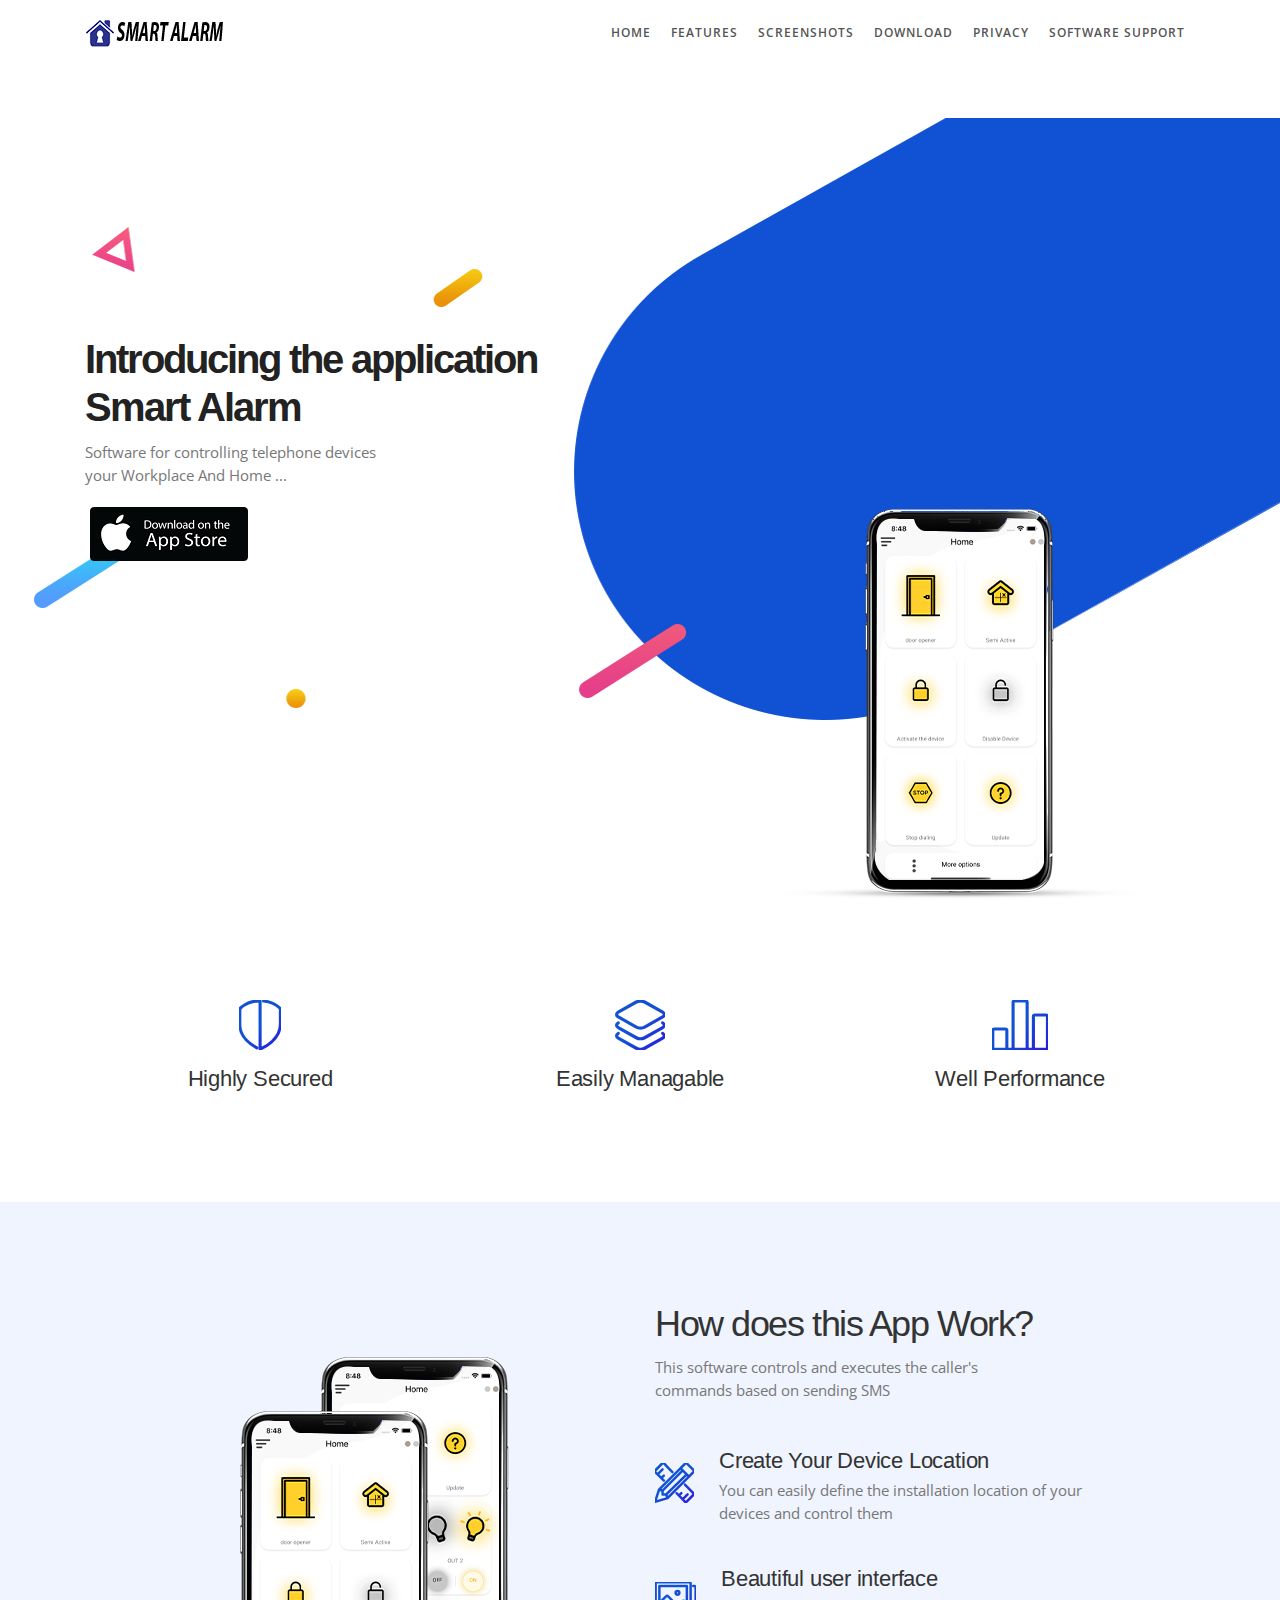
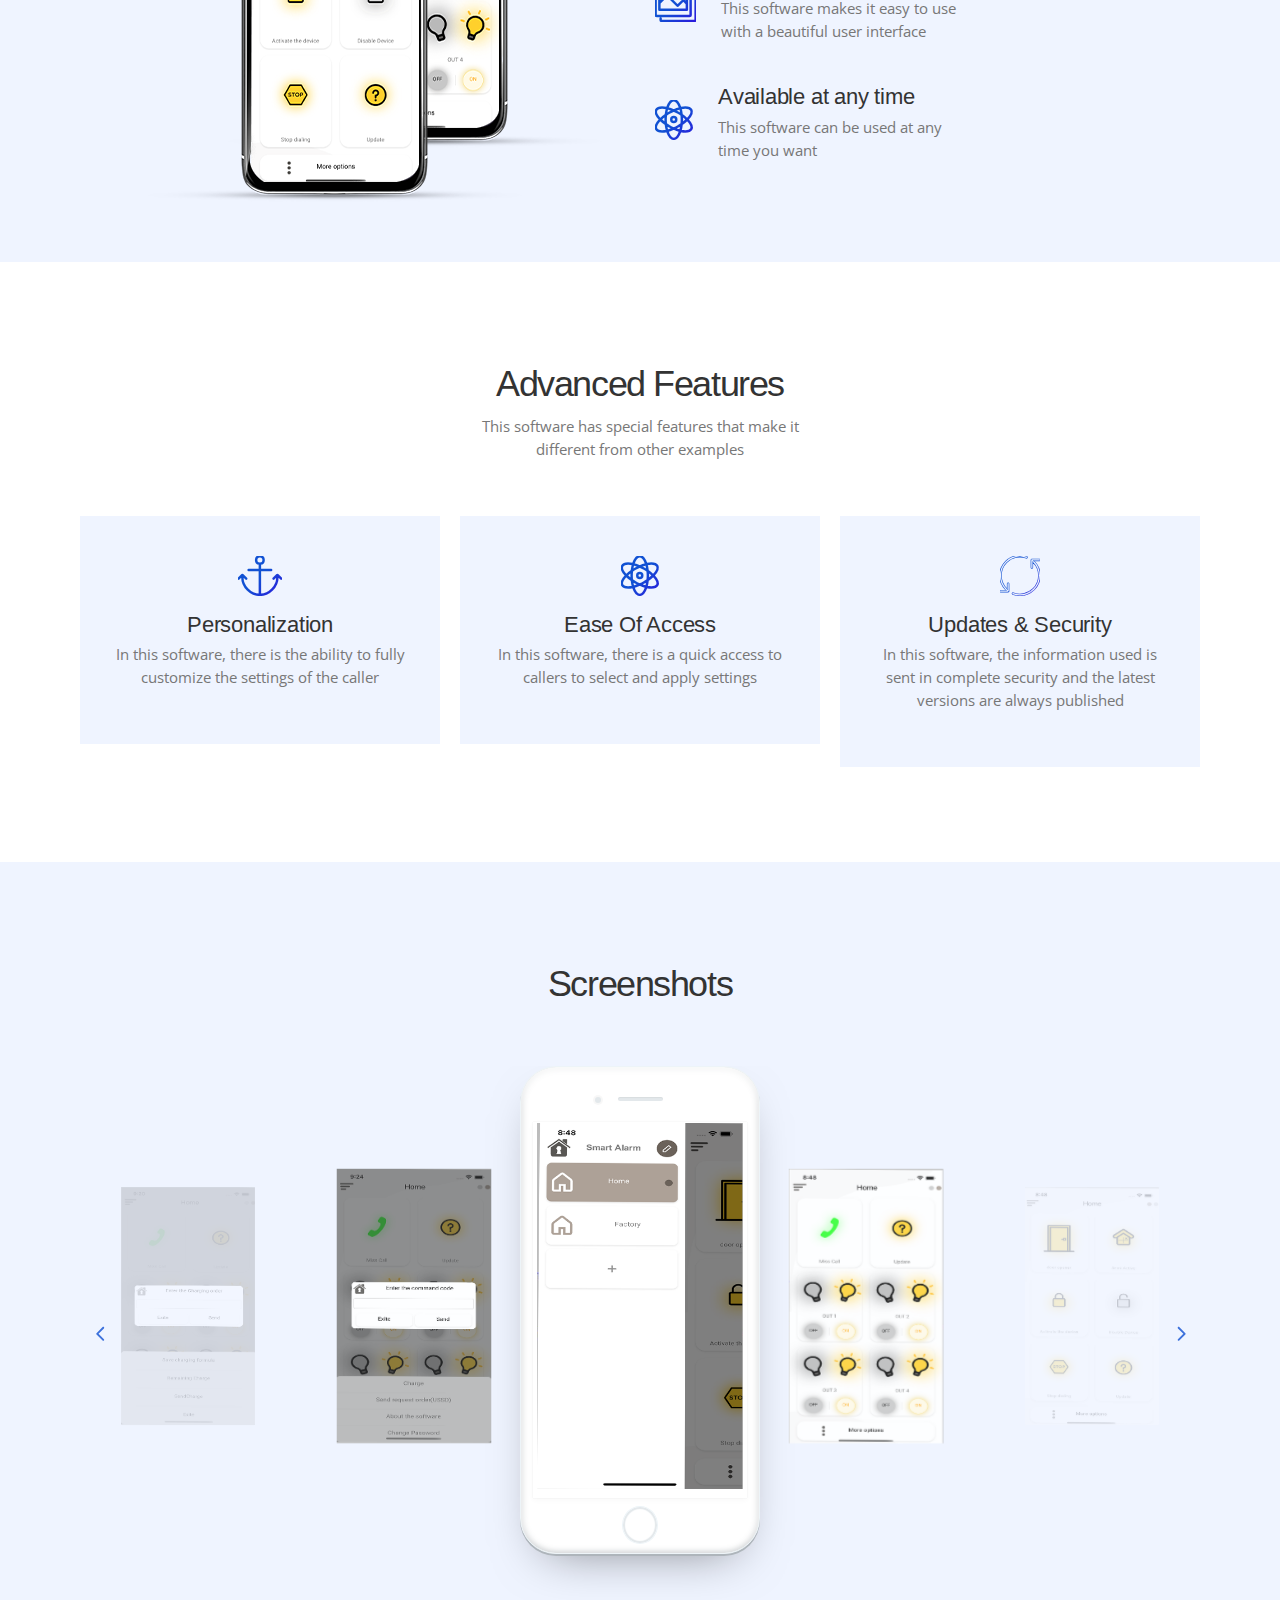
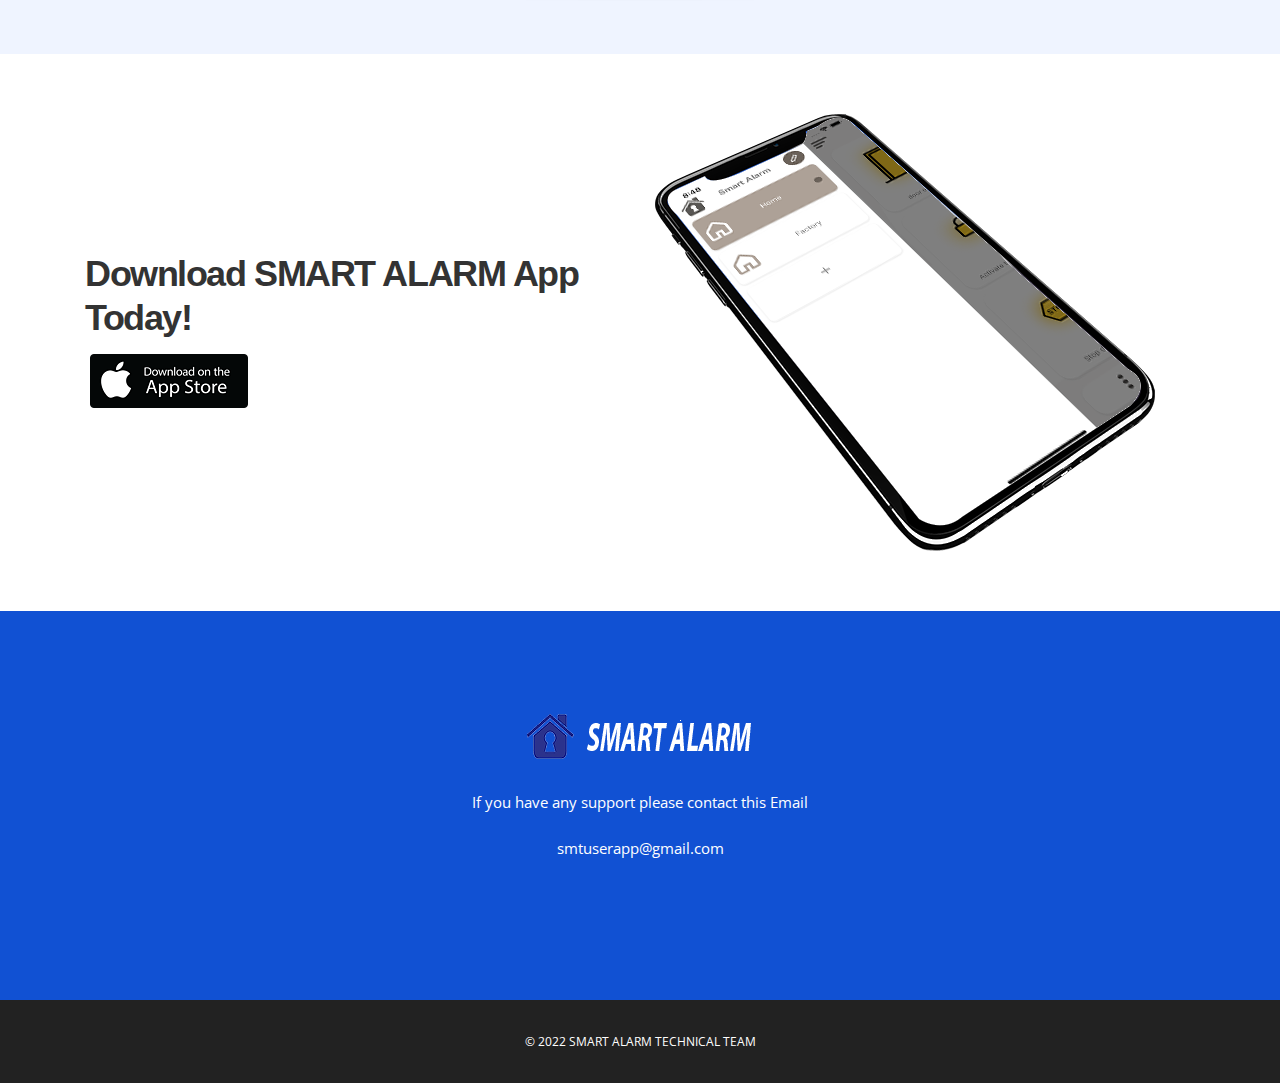
<file: index.html>
<!doctype html>
<!--[if lt IE 7]>      <html class="no-js lt-ie9 lt-ie8 lt-ie7" lang=""> <![endif]-->
<!--[if IE 7]>         <html class="no-js lt-ie9 lt-ie8" lang=""> <![endif]-->
<!--[if IE 8]>         <html class="no-js lt-ie9" lang=""> <![endif]-->
<!--[if gt IE 8]><!--> <html class="no-js" lang="en"> <!--sherad by mellatweb.com-->
    <head>
        <meta charset="utf-8">
        <meta name="viewport" content="width=device-width, initial-scale=1">
		<meta name="description" content="SMART ALARM Software for controlling telephone devices">
        <meta name="author" content="TeamXcel">
       
        <title>SMART ALARM</title>
        
		<link rel="shortcut icon" type="image/x-icon" href="img/favicon.png">
		
		<!-- Font Awesome CSS -->
        <link rel="stylesheet" href="css/font-awesome.min.css">
        <!-- Elegant Font Icons CSS -->
        <link rel="stylesheet" href="css/elegant-font-icons.css">
        <!-- Elegant Line Icons CSS -->
        <link rel="stylesheet" href="css/elegant-line-icons.css">
		<!-- Bootstrap CSS -->
        <link rel="stylesheet" href="css/bootstrap.min.css">
        <!-- Slicknav CSS -->
        <link rel="stylesheet" href="css/slicknav.min.css">
        <!-- animate CSS -->
        <link rel="stylesheet" href="css/animate.min.css">
		<!-- OWL-Carousel CSS -->
        <link rel="stylesheet" href="css/owl.carousel.css">
        <!-- Swiper CSS -->
        <link rel="stylesheet" href="css/swiper.min.css">
		<!-- Main CSS -->
        <link rel="stylesheet" href="css/main.css">
		<!-- Responsive CSS -->
        <link rel="stylesheet" href="css/responsive.css">

        <script src="js/vendor/modernizr-2.8.3-respond-1.4.2.min.js"></script>
    </head>
    <body data-spy="scroll" data-target="#navmenu" data-offset="70">
        <!--[if lt IE 8]>
            <p class="browserupgrade">You are using an <strong>outdated</strong> browser. Please <a href="http://browsehappy.com/">upgrade your browser</a> to improve your experience.</p>
        <![endif]-->
        
        <div class="site-preloader-wrap">
            <div class="spinner"></div>
        </div><!-- Preloader -->
        
        <header id="header" class="header-section">
            <div class="container">
                <nav class="navbar">
                    <a href="#" class="navbar-brand"><img src="img/logo.png" alt="SMART ALARM"></a>
                    <div class="d-flex menu-wrap">
                       <ul class="nav">
                            <li ><a data-scroll class="nav-link active" href="#home">Home <span class="sr-only">(current)</span></a></li>
                            <li><a data-scroll class="nav-link" href="#feature">Features</a></li>
                            <li><a data-scroll class="nav-link" href="#screenshots">Screenshots</a></li>
                            <li><a data-scroll class="nav-link" href="#download">Download</a></li>
                            
                            <li><a data-scroll class="nav-link" href="#blog">Privacy</a></li>
                            <li><a data-scroll class="nav-link" href="#support">Software Support</a></li>
                        </ul>
                        <!-- <div class="header-btn">
                            <a href="#" class="default-btn">Try For Free</a>
                        </div> -->
                    </div>
                </nav>
            </div>
		</header><!-- Header Section -->
            
        <section id="home" class="hero-section">
            <div class="container">
                <div class="hero-content">
                    <h1>Introducing the application<br>Smart Alarm</h1>
                    <p>Software for controlling telephone devices<br> your Workplace And Home ...</p>
                    <div class="btn-group">
                        <a href="#"><img src="img/appstore.png" alt="appstore"></a>
                        <!-- <a href="#"><img src="img/playstore.png" alt="playsotre"></a> -->
                    </div>
                </div>
            </div>
            <div class="hero-moc"></div>
        </section><!-- Hero Section -->
        
        <section class="promo-section padding">
            <div class="container">
                <div class="row">
                    <div class="col-md-4 col-sm-6 sm-padding">
                        <div class="promo-content text-center">
                            <i class="icon-shield icon"></i>
                            <h3>Highly Secured</h3>
                            <!-- <p>Lorem ipsum dolor sit amet adipisicing of more of sedis do eiusmod tempor incididunt. Appipsum incididunt.</p>
                       -->
                        </div>
                    </div><!-- Promo-1 -->
                    <div class="col-md-4 col-sm-6 sm-padding">
                        <div class="promo-content text-center">
                            <i class="icon-layers icon"></i>
                            <h3>Easily Managable</h3>
                            <!-- <p>Lorem ipsum dolor sit amet adipisicing of more of sedis do eiusmod tempor incididunt. Appipsum incididunt.</p>
                        -->
                        </div>
                    </div><!-- Promo-1 -->
                    <div class="col-md-4 col-sm-6 sm-padding">
                        <div class="promo-content text-center">
                            <i class="icon-bargraph icon"></i>
                       
                            <h3>Well Performance</h3>
                            <!-- <p>Lorem ipsum dolor sit amet adipisicing of more of sedis do eiusmod tempor incididunt. Appipsum incididunt.</p>
                        -->
                        </div>
                    </div><!-- Promo-3 -->
                </div>
            </div>
        </section><!-- Promo Section -->
        
        <section class="content-section bg-grey padding">
            <div class="container">
                <div class="row">
                    <div class="col-lg-6">
                        <div class="content-mockups">
                            <div class="mockup-back"></div>
                            <div class="mockup-front"></div>
                        </div>   
                    </div>
                    <div class="col-lg-6">
                       <div class="section-heading mb-40">
                           <h2>How does this App Work?</h2>
                           <p>This software controls and executes the caller's 
                            <br>commands based on sending SMS</p>
                       </div>
                        <div class="content-lists">
                            <div class="list-item">
                                <i class="icon-tools"></i>
                                <div class="list-content">
                                    <h3>Create Your Device Location</h3>
                                    <p>You can easily define the installation location of your 
                                        <br> devices and control them
                                    </p>
                                </div>
                            </div>
                            <div class="list-item">
                                <i class="icon-pictures"></i>
                                <div class="list-content">
                                    <h3>Beautiful user interface</h3>
                                    <p>This software makes it easy to use 
                                        <br>with a beautiful user interface</p>
                                </div>
                            </div>
                            <div class="list-item">
                                <i class="icon-genius"></i>
                                <div class="list-content">
                                    <h3>Available at any time</h3>
                                    <p>This software can be used at any 
                                         <br>time you want</p>
                                </div>
                            </div>
                        </div>
                    </div>
                </div>
            </div>
        </section><!-- Content Section -->
        
        <section id="feature" class="features-section padding">
            <div class="container">
               <div class="section-heading text-center mb-60">
                   <h2>Advanced Features</h2>
                   <p>This software has special features that make it 
                     <br>different from other examples</p>
               </div>
                <div class="row feature-wrap">
                    <!-- <div class="col-md-4 col-sm-6">
                        <div class="feature-content text-center">
                            <i class="icon-laptop"></i>
                            <h3>Powerfull System</h3>
                            <p>Lorem ipsum dolor sit amet adipisicing of more of sedis do more eiusmod tempor incididunt.</p>
                        </div>
                    </div>Feature-1 -->
                    <div class="col-md-4 col-sm-6 xs-padding">
                        <div class="feature-content text-center">
                            <i class="icon-anchor "></i>
                            <h3>Personalization</h3>
                            <p>In this software, there is the ability to fully customize the settings of the caller</p>
                        </div>
                    </div><!-- Feature-2 -->
                    <div class="col-md-4 col-sm-6 xs-padding">
                        <div class="feature-content text-center">
                            <i class="icon-genius"></i>
                            <h3>Ease Of Access</h3>
                            <p>In this software, there is a quick access to callers to select and apply settings</p>
                        </div>
                    </div> <!--Feature-3 -->
                    <!-- <div class="col-md-4 col-sm-6 xs-padding">
                        <div class="feature-content text-center">
                            <i class="icon-clock"></i>
                            <h3>Time & Language</h3>
                            <p>Lorem ipsum dolor sit amet adipisicing of more of sedis do more eiusmod tempor incididunt.</p>
                        </div>
                    </div>Feature-4 -->
                    <!-- <div class="col-md-4 col-sm-6 xs-padding">
                        <div class="feature-content text-center">
                            <i class="icon-layers"></i>
                            <h3>Free Accounts</h3>
                            <p>Lorem ipsum dolor sit amet adipisicing of more of sedis do more eiusmod tempor incididunt.</p>
                        </div>
                    </div>Feature-5 -->
                    <div class="col-md-4 col-sm-6 xs-padding">
                        <div class="feature-content text-center">
                            <i class="icon-refresh"></i>
                            <h3>Updates & Security</h3>
                            <p>In this software, the information used is sent in complete security and the latest versions are always published</p>
                        </div>
                    </div><!-- Feature-6 -->
                </div>
            </div>
        </section><!-- Feature Section -->
        
        <section id="screenshots" class="screenshots-section bg-grey padding">
		    <div class="container">
		        <div class="section-heading mb-60 text-center">
		            <h2>Screenshots</h2>
		            <!-- <p>Is amazing, modern and clean landing page for showcase <br> your app anything else.</p>
		      -->
                </div>
		         <div class="swiper-container">
                    <div class="mobile-mock">
                        <div class="screen"></div>
                        <div class="circle"></div>
                    </div>
                    <div class="swiper-wrapper">
                        <div class="swiper-slide">
                        	<img class="w-100" src="img/screenshot-1.jpg" alt="screenshot">
                        </div>
                        <div class="swiper-slide">
                        	<img class="w-100" src="img/screenshot-2.jpg" alt="screenshot">
                        </div>
                        <div class="swiper-slide">
                        	<img class="w-100" src="img/screenshot-3.jpg" alt="screenshot">
                        </div>
                        <div class="swiper-slide">
                        	<img class="w-100" src="img/screenshot-4.jpg" alt="screenshot">
                        </div>
                        <div class="swiper-slide">
                        	<img class="w-100" src="img/screenshot-5.jpg" alt="screenshot">
                        </div>
                        <div class="swiper-slide">
                        	<img class="w-100" src="img/screenshot-6.jpg" alt="screenshot">
                        </div>
                        <div class="swiper-slide">
                        	<img class="w-100" src="img/screenshot-7.jpg" alt="screenshot">
                        </div>
                        <div class="swiper-slide">
                        	<img class="w-100" src="img/screenshot-8.jpg" alt="screenshot">
                        </div>
                    </div>
                    <!-- Carousel Arrows -->
				    <div class="swiper-next"><i class=" arrow_carrot-right"></i></div>
				    <div class="swiper-prev"><i class=" arrow_carrot-left"></i></div>
                </div>
		    </div>
		</section><!-- Screenshots Section -->
          
        <section id="download" class="download-section padding">
            <div class="container">
                <div class="row d-flex align-items-center">
                    <div class="col-md-6">
                        <div class="download-content">
                            <h2>Download SMART ALARM App Today!</h2>
                            <!-- <p>Lorem Ipsum is simply dummy text of the printing and typesetting industry.It has survived not only five centuries.</p>
                            -->
                            <div class="btn-group">
                                <a href="#"><img src="img/appstore.png" alt="btn"></a>
                                <!-- <a href="#"><img src="img/playstore.png" alt="btn"></a> -->
                            </div>
                        </div>
                    </div>
                    <div class="col-md-6 xs-d-none">
                       <img src="img/download-moc.png" alt="mockup"/>
                    </div>
                </div>
            </div>
        </section> <!-- Download Section --> 



                <!-- 
        <section id="blog" class="blog-section bg-grey padding">
            <div class="container">
                <div class="section-heading mb-60 text-center">
                    <h2>Latest Stories</h2>
                    <p>Is amazing, modern and clean landing page for showcase <br> your app anything else.</p>
                </div>
                <div class="row">
                    <div class="col-md-4 col-sm-6 xs-padding">
                        <div class="blog-box">
                            <div class="blog-thumb">
                               <img src="img/blog-1.jpg" alt="img">
                               <div class="post-meta">
                                    <div>
                                       <span><i class="fa fa-user"></i>By: Admin</span>
                                        <span><i class="fa fa-calendar"></i>Jan 01, 2018</span>
                                    </div>
                                </div>
                            </div>
                            <div class="blog-content">
                                <h3><a href="#">No one cares about products. people care about ideas.</a></h3>
                                <p>Lorem Ipsum is simply text of the printing and typesetting industry.It has survived not only five centuries.</p>
                                <a href="#" class="read-more">Read More</a>
                            </div>
                        </div>
                    </div> 
                    <div class="col-md-4 col-sm-6 xs-padding">
                        <div class="blog-box">
                            <div class="blog-thumb">
                               <img src="img/blog-2.jpg" alt="img">
                               <div class="post-meta">
                                    <div>
                                       <span><i class="fa fa-user"></i>By: Admin</span>
                                        <span><i class="fa fa-calendar"></i>Jan 01, 2018</span>
                                    </div>
                                </div>
                            </div>
                            <div class="blog-content">
                                <h3><a href="#">No one cares about products. people care about ideas.</a></h3>
                                <p>Lorem Ipsum is simply text of the printing and typesetting industry.It has survived not only five centuries.</p>
                                <a href="#" class="read-more">Read More</a>
                            </div>
                        </div>
                    </div> 
                    <div class="col-md-4 col-sm-6 xs-padding">
                        <div class="blog-box">
                            <div class="blog-thumb">
                               <img src="img/blog-3.jpg" alt="img">
                               <div class="post-meta">
                                    <div>
                                       <span><i class="fa fa-user"></i>By: Admin</span>
                                        <span><i class="fa fa-calendar"></i>Jan 01, 2018</span>
                                    </div>
                                </div>
                            </div>
                            <div class="blog-content">
                                <h3><a href="#">No one cares about products. people care about ideas.</a></h3>
                                <p>Lorem Ipsum is simply text of the printing and typesetting industry.It has survived not only five centuries.</p>
                                <a href="#" class="read-more">Read More</a>
                            </div>
                        </div>
                    </div> 
                </div>
            </div>
        </section>
        
   
            
            
            
            Blog Section -->   
            






        <div id="support" class="subscribe-section padding">
		    <div class="container text-center">
                <div class="subscribe-content">
                   <img class="logo" src="img/footer-Logo.png" alt="logo"/>
                    <p>If you have any support please contact this Email
                        <br><br>smtuserapp@gmail.com
                        
                        </p>
                </div>
                <!-- /
		        <div class="subscribe-wrap">
                    <form action="#" class="subscribe-form">
                        <input type="email" name="email" id="subs-email" class="form_input" placeholder="Enter Your Email Address...">
                        <button type="submit" class="submit">Subscribe</button>
                        <div id="subscribe-result">
                            <p class="subscription-success"></p>
                            <p class="subscription-error"></p>
                        </div>
                    </form>
                </div>.subscribe_wrap -->
                <div class="clearfix"></div>
                <!-- /
                <ul class="social-link">
                     <li><a href="#"><i class="fa fa-facebook"></i></a></li>
                     <li><a href="#"><i class="fa fa-twitter"></i></a></li>
                     <li><a href="#"><i class="fa fa-google-plus"></i></a></li>
                     <li><a href="#"><i class="fa fa-instagram"></i></a></li>
                     <li><a href="#"><i class="fa fa-skype"></i></a></li>
                     <li><a href="#"><i class="fa fa-pinterest"></i></a></li>
                </ul>.social_link -->
		    </div>
		</div><!-- Subscribe Section -->    
		    
		<footer class="footer-section align-center">
			<div class="container">
				<p>&copy; 2022 SMART ALARM Technical Team</p>
			</div>
		</footer><!-- /.footer_section -->

		<a data-scroll href="#header" id="scroll-to-top"><i class="arrow_carrot-up"></i></a>
	
		<!-- jQuery Lib -->
		<script src="js/vendor/jquery-1.12.4.min.js"></script>
		<!-- Bootstrap JS -->
		<script src="js/vendor/bootstrap.min.js"></script>
		<!-- Tether JS -->
		<script src="js/vendor/tether.min.js"></script>
		<!-- Slicknav JS -->
		<script src="js/vendor/jquery.slicknav.min.js"></script>
		<!-- OWL-Carousel JS -->
		<script src="js/vendor/owl.carousel.min.js"></script>
		<!-- Swiper JS -->
		<script src="js/vendor/swiper.min.js"></script>
		<!-- Smooth Scroll JS -->
		<script src="js/vendor/smooth-scroll.min.js"></script>
		<!-- Ajaxchimp JS -->
		<script src="js/vendor/jquery.ajaxchimp.min.js"></script>
		<!-- Wow JS -->
		<script src="js/vendor/wow.min.js"></script>
		<!-- Main JS -->
		<script src="js/main.js"></script>

    </body>
</html>
</file>
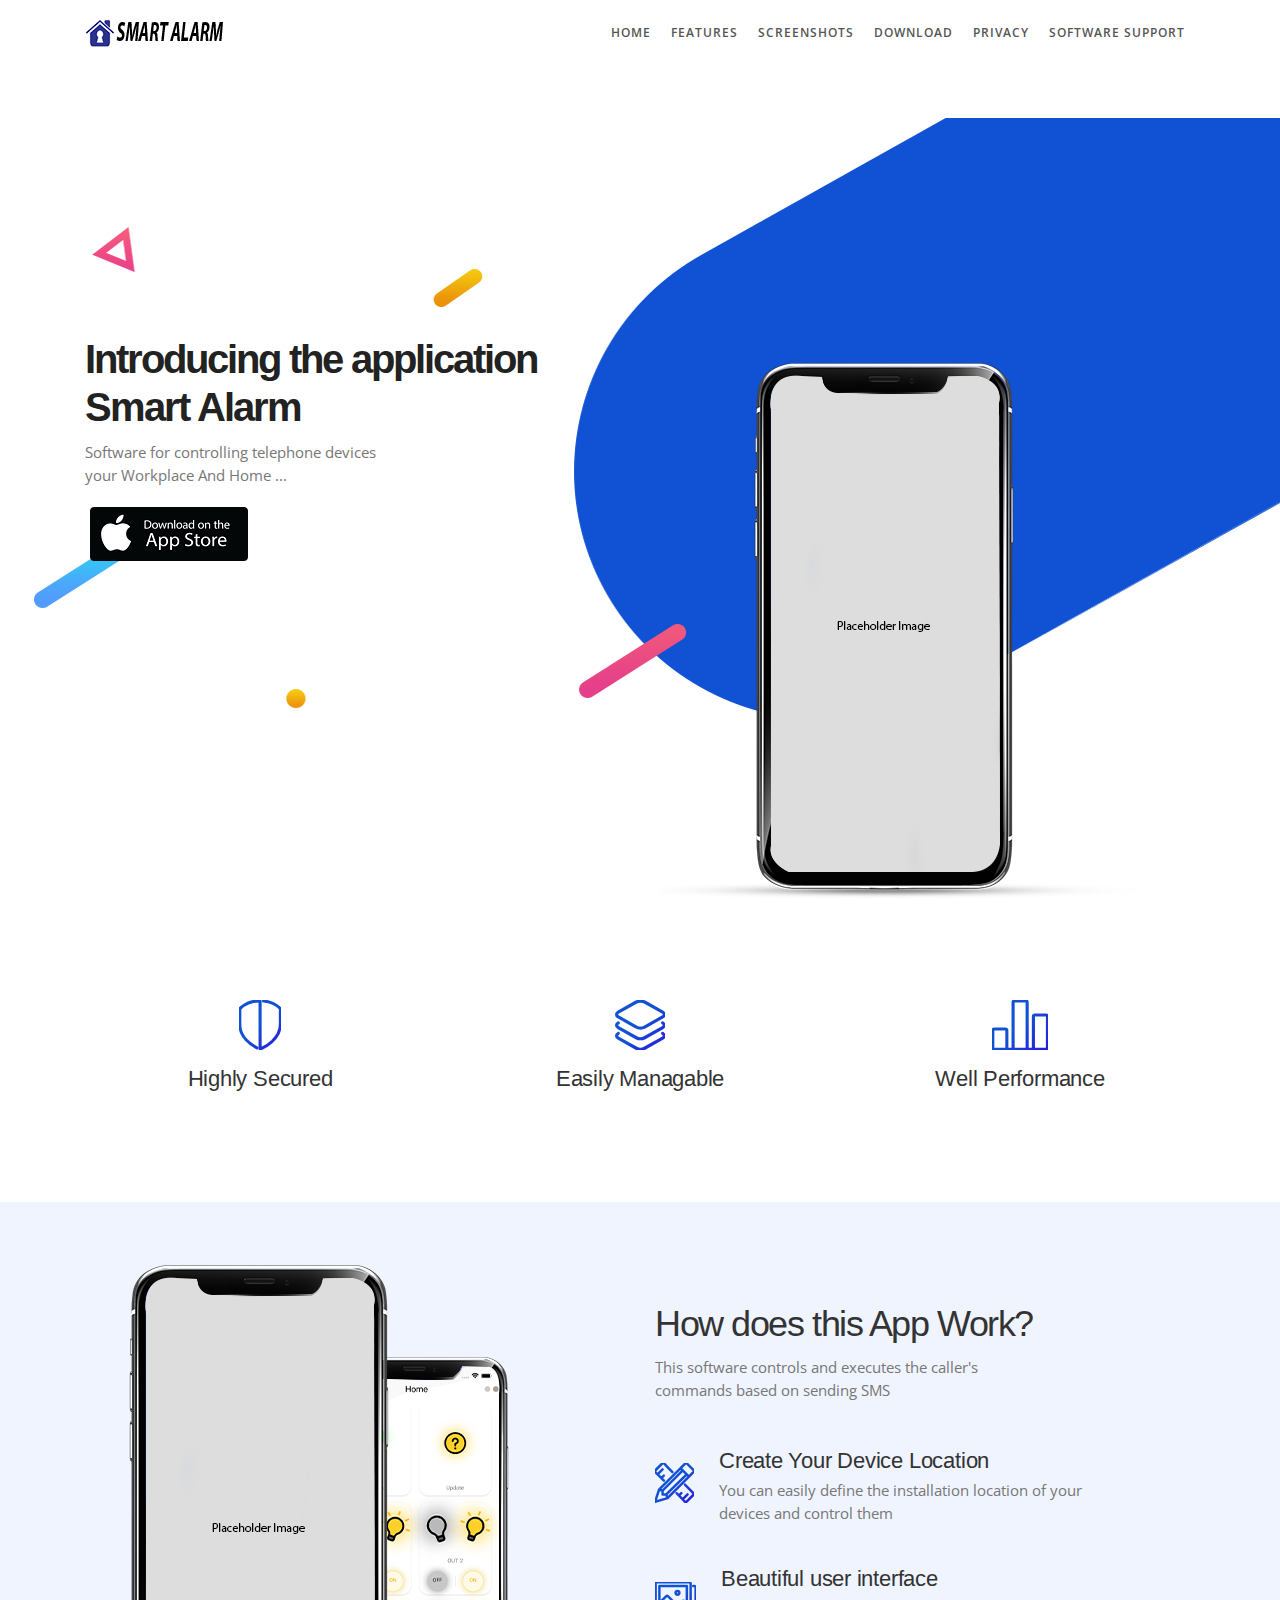
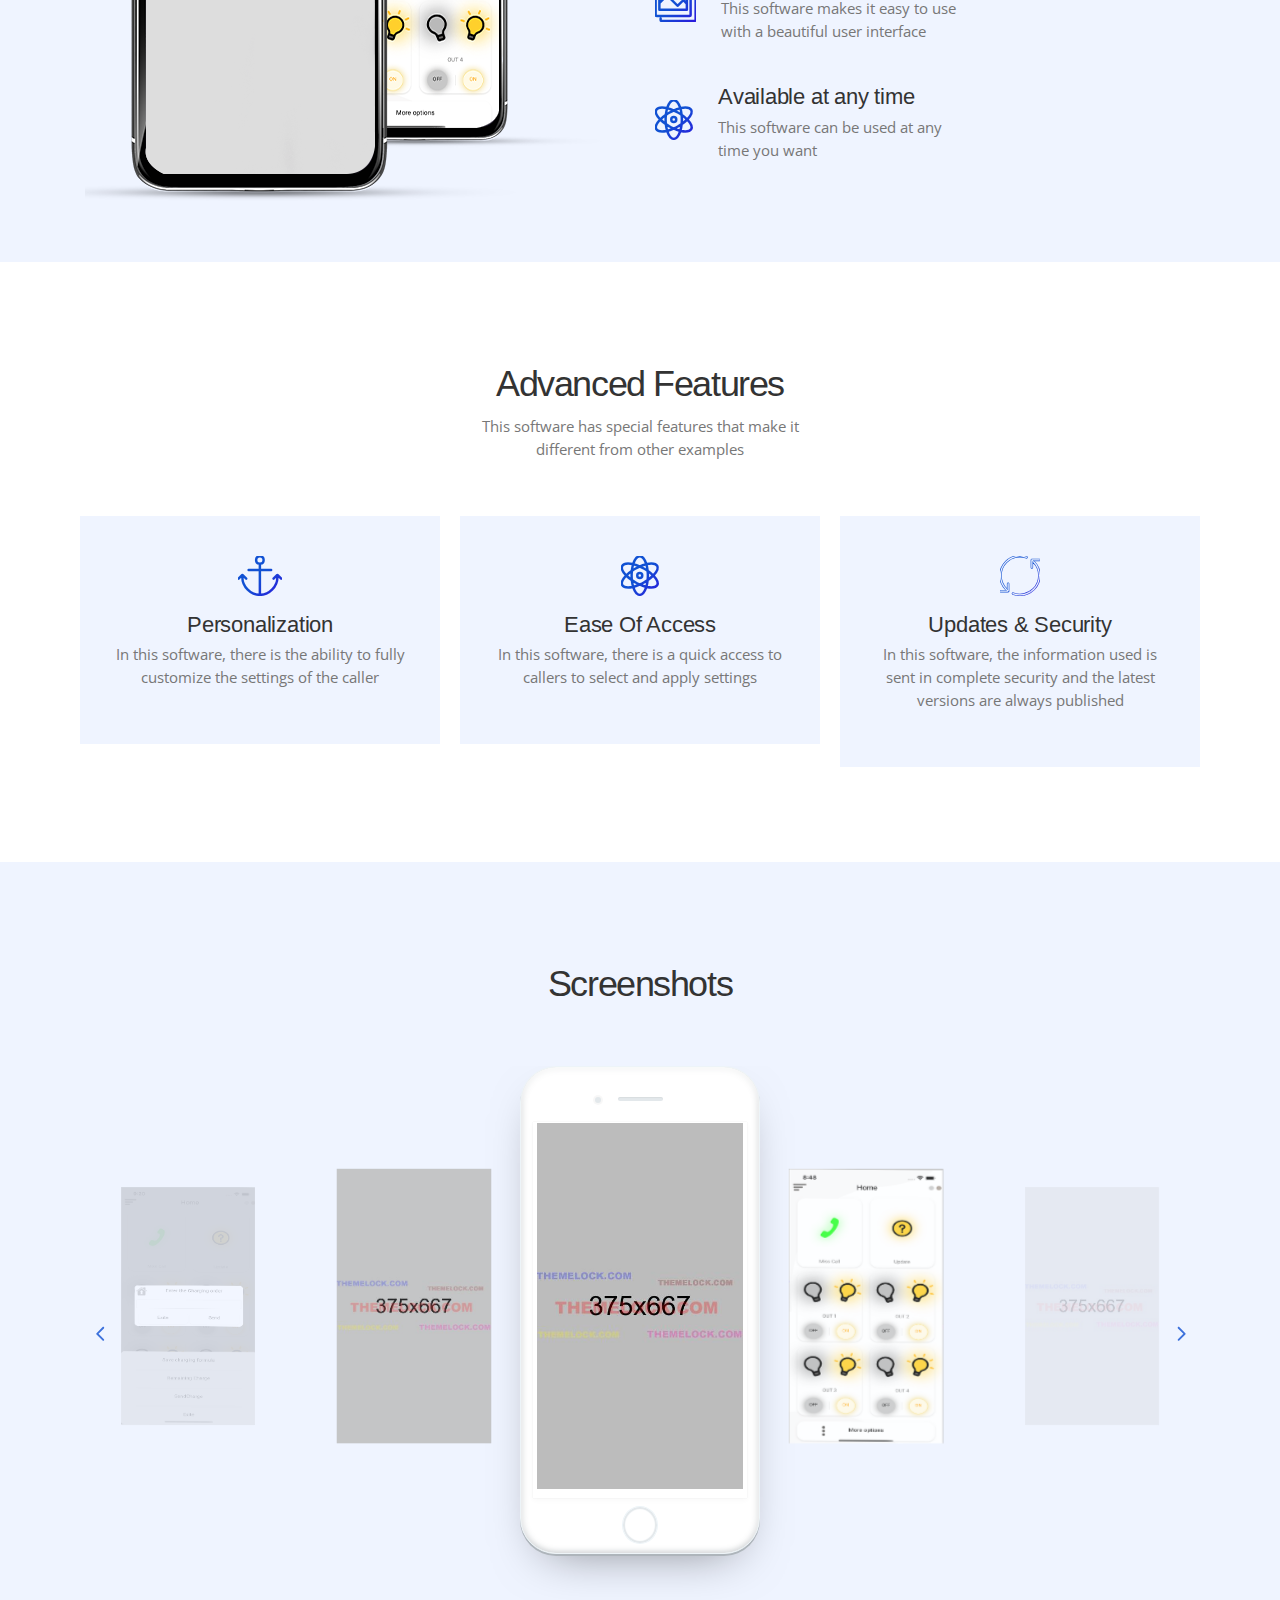
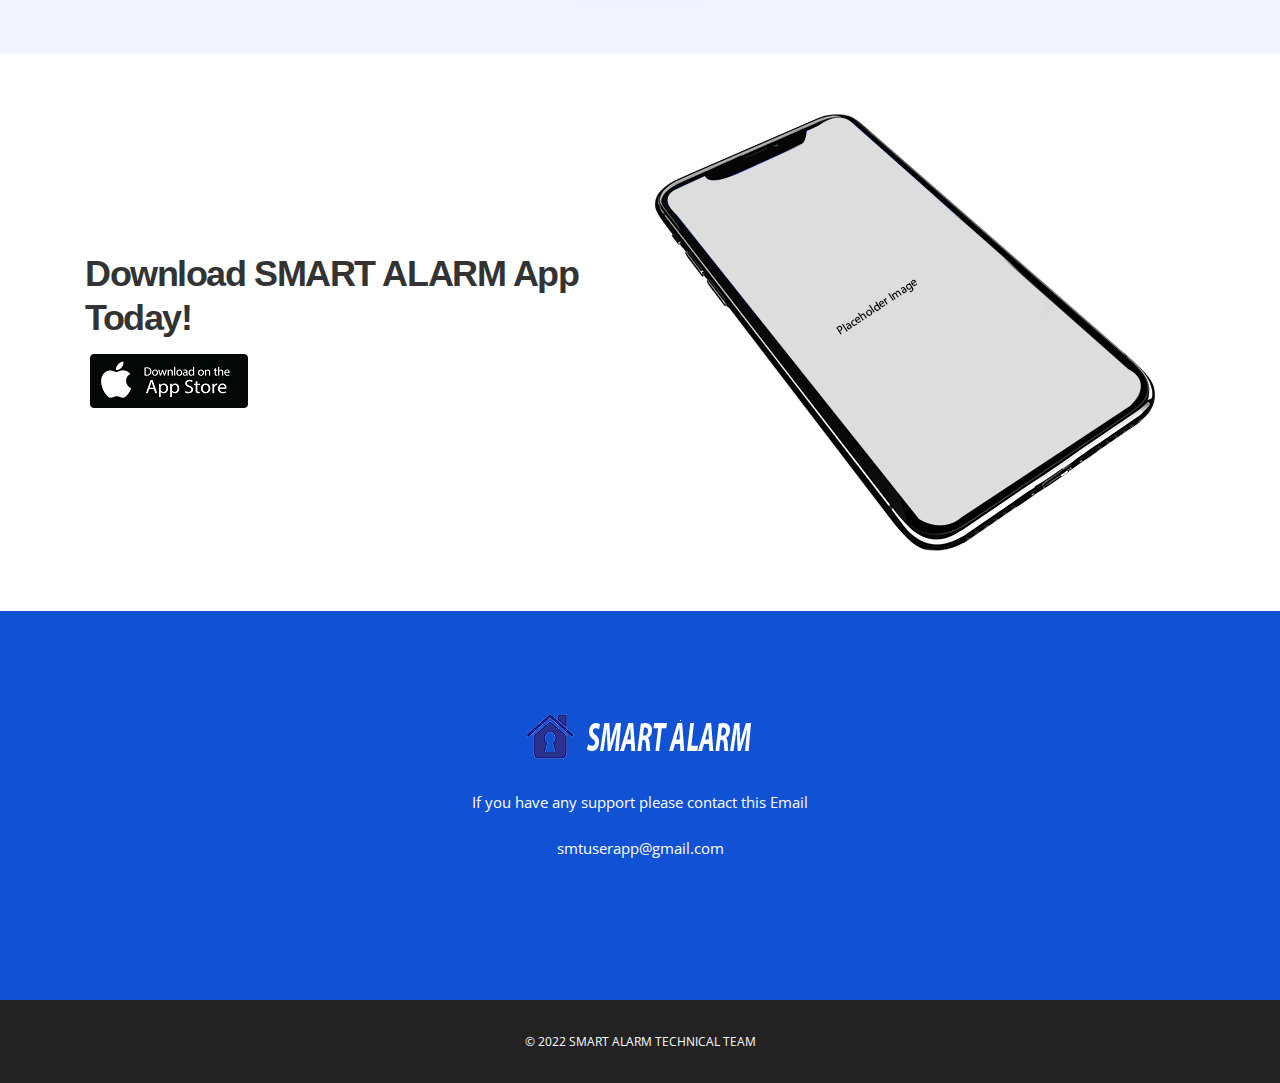
<file: axuta/index.html>
<!doctype html>
<!--[if lt IE 7]>      <html class="no-js lt-ie9 lt-ie8 lt-ie7" lang=""> <![endif]-->
<!--[if IE 7]>         <html class="no-js lt-ie9 lt-ie8" lang=""> <![endif]-->
<!--[if IE 8]>         <html class="no-js lt-ie9" lang=""> <![endif]-->
<!--[if gt IE 8]><!--> <html class="no-js" lang="en"> <!--sherad by mellatweb.com-->
    <head>
        <meta charset="utf-8">
        <meta name="viewport" content="width=device-width, initial-scale=1">
		<meta name="description" content="SMART ALARM Software for controlling telephone devices">
        <meta name="author" content="TeamXcel">
       
        <title>SMART ALARM</title>
        
		<link rel="shortcut icon" type="image/x-icon" href="img/favicon.png">
		
		<!-- Font Awesome CSS -->
        <link rel="stylesheet" href="css/font-awesome.min.css">
        <!-- Elegant Font Icons CSS -->
        <link rel="stylesheet" href="css/elegant-font-icons.css">
        <!-- Elegant Line Icons CSS -->
        <link rel="stylesheet" href="css/elegant-line-icons.css">
		<!-- Bootstrap CSS -->
        <link rel="stylesheet" href="css/bootstrap.min.css">
        <!-- Slicknav CSS -->
        <link rel="stylesheet" href="css/slicknav.min.css">
        <!-- animate CSS -->
        <link rel="stylesheet" href="css/animate.min.css">
		<!-- OWL-Carousel CSS -->
        <link rel="stylesheet" href="css/owl.carousel.css">
        <!-- Swiper CSS -->
        <link rel="stylesheet" href="css/swiper.min.css">
		<!-- Main CSS -->
        <link rel="stylesheet" href="css/main.css">
		<!-- Responsive CSS -->
        <link rel="stylesheet" href="css/responsive.css">

        <script src="js/vendor/modernizr-2.8.3-respond-1.4.2.min.js"></script>
    </head>
    <body data-spy="scroll" data-target="#navmenu" data-offset="70">
        <!--[if lt IE 8]>
            <p class="browserupgrade">You are using an <strong>outdated</strong> browser. Please <a href="http://browsehappy.com/">upgrade your browser</a> to improve your experience.</p>
        <![endif]-->
        
        <div class="site-preloader-wrap">
            <div class="spinner"></div>
        </div><!-- Preloader -->
        
        <header id="header" class="header-section">
            <div class="container">
                <nav class="navbar">
                    <a href="#" class="navbar-brand"><img src="img/logo.png" alt="SMART ALARM"></a>
                    <div class="d-flex menu-wrap">
                       <ul class="nav">
                            <li ><a data-scroll class="nav-link active" href="#home">Home <span class="sr-only">(current)</span></a></li>
                            <li><a data-scroll class="nav-link" href="#feature">Features</a></li>
                            <li><a data-scroll class="nav-link" href="#screenshots">Screenshots</a></li>
                            <li><a data-scroll class="nav-link" href="#download">Download</a></li>
                            
                            <li><a data-scroll class="nav-link" href="#blog">Privacy</a></li>
                            <li><a data-scroll class="nav-link" href="#blog">Software Support</a></li>
                        </ul>
                        <!-- <div class="header-btn">
                            <a href="#" class="default-btn">Try For Free</a>
                        </div> -->
                    </div>
                </nav>
            </div>
		</header><!-- Header Section -->
            
        <section id="home" class="hero-section">
            <div class="container">
                <div class="hero-content">
                    <h1>Introducing the application<br>Smart Alarm</h1>
                    <p>Software for controlling telephone devices<br> your Workplace And Home ...</p>
                    <div class="btn-group">
                        <a href="#"><img src="img/appstore.png" alt="appstore"></a>
                        <!-- <a href="#"><img src="img/playstore.png" alt="playsotre"></a> -->
                    </div>
                </div>
            </div>
            <div class="hero-moc"></div>
        </section><!-- Hero Section -->
        
        <section class="promo-section padding">
            <div class="container">
                <div class="row">
                    <div class="col-md-4 col-sm-6 sm-padding">
                        <div class="promo-content text-center">
                            <i class="icon-shield icon"></i>
                            <h3>Highly Secured</h3>
                            <!-- <p>Lorem ipsum dolor sit amet adipisicing of more of sedis do eiusmod tempor incididunt. Appipsum incididunt.</p>
                       -->
                        </div>
                    </div><!-- Promo-1 -->
                    <div class="col-md-4 col-sm-6 sm-padding">
                        <div class="promo-content text-center">
                            <i class="icon-layers icon"></i>
                            <h3>Easily Managable</h3>
                            <!-- <p>Lorem ipsum dolor sit amet adipisicing of more of sedis do eiusmod tempor incididunt. Appipsum incididunt.</p>
                        -->
                        </div>
                    </div><!-- Promo-1 -->
                    <div class="col-md-4 col-sm-6 sm-padding">
                        <div class="promo-content text-center">
                            <i class="icon-bargraph icon"></i>
                       
                            <h3>Well Performance</h3>
                            <!-- <p>Lorem ipsum dolor sit amet adipisicing of more of sedis do eiusmod tempor incididunt. Appipsum incididunt.</p>
                        -->
                        </div>
                    </div><!-- Promo-3 -->
                </div>
            </div>
        </section><!-- Promo Section -->
        
        <section class="content-section bg-grey padding">
            <div class="container">
                <div class="row">
                    <div class="col-lg-6">
                        <div class="content-mockups">
                            <div class="mockup-back"></div>
                            <div class="mockup-front"></div>
                        </div>   
                    </div>
                    <div class="col-lg-6">
                       <div class="section-heading mb-40">
                           <h2>How does this App Work?</h2>
                           <p>This software controls and executes the caller's 
                            <br>commands based on sending SMS</p>
                       </div>
                        <div class="content-lists">
                            <div class="list-item">
                                <i class="icon-tools"></i>
                                <div class="list-content">
                                    <h3>Create Your Device Location</h3>
                                    <p>You can easily define the installation location of your 
                                        <br> devices and control them
                                    </p>
                                </div>
                            </div>
                            <div class="list-item">
                                <i class="icon-pictures"></i>
                                <div class="list-content">
                                    <h3>Beautiful user interface</h3>
                                    <p>This software makes it easy to use 
                                        <br>with a beautiful user interface</p>
                                </div>
                            </div>
                            <div class="list-item">
                                <i class="icon-genius"></i>
                                <div class="list-content">
                                    <h3>Available at any time</h3>
                                    <p>This software can be used at any 
                                         <br>time you want</p>
                                </div>
                            </div>
                        </div>
                    </div>
                </div>
            </div>
        </section><!-- Content Section -->
        
        <section id="feature" class="features-section padding">
            <div class="container">
               <div class="section-heading text-center mb-60">
                   <h2>Advanced Features</h2>
                   <p>This software has special features that make it 
                     <br>different from other examples</p>
               </div>
                <div class="row feature-wrap">
                    <!-- <div class="col-md-4 col-sm-6">
                        <div class="feature-content text-center">
                            <i class="icon-laptop"></i>
                            <h3>Powerfull System</h3>
                            <p>Lorem ipsum dolor sit amet adipisicing of more of sedis do more eiusmod tempor incididunt.</p>
                        </div>
                    </div>Feature-1 -->
                    <div class="col-md-4 col-sm-6 xs-padding">
                        <div class="feature-content text-center">
                            <i class="icon-anchor "></i>
                            <h3>Personalization</h3>
                            <p>In this software, there is the ability to fully customize the settings of the caller</p>
                        </div>
                    </div><!-- Feature-2 -->
                    <div class="col-md-4 col-sm-6 xs-padding">
                        <div class="feature-content text-center">
                            <i class="icon-genius"></i>
                            <h3>Ease Of Access</h3>
                            <p>In this software, there is a quick access to callers to select and apply settings</p>
                        </div>
                    </div> <!--Feature-3 -->
                    <!-- <div class="col-md-4 col-sm-6 xs-padding">
                        <div class="feature-content text-center">
                            <i class="icon-clock"></i>
                            <h3>Time & Language</h3>
                            <p>Lorem ipsum dolor sit amet adipisicing of more of sedis do more eiusmod tempor incididunt.</p>
                        </div>
                    </div>Feature-4 -->
                    <!-- <div class="col-md-4 col-sm-6 xs-padding">
                        <div class="feature-content text-center">
                            <i class="icon-layers"></i>
                            <h3>Free Accounts</h3>
                            <p>Lorem ipsum dolor sit amet adipisicing of more of sedis do more eiusmod tempor incididunt.</p>
                        </div>
                    </div>Feature-5 -->
                    <div class="col-md-4 col-sm-6 xs-padding">
                        <div class="feature-content text-center">
                            <i class="icon-refresh"></i>
                            <h3>Updates & Security</h3>
                            <p>In this software, the information used is sent in complete security and the latest versions are always published</p>
                        </div>
                    </div><!-- Feature-6 -->
                </div>
            </div>
        </section><!-- Feature Section -->
        
        <section id="screenshots" class="screenshots-section bg-grey padding">
		    <div class="container">
		        <div class="section-heading mb-60 text-center">
		            <h2>Screenshots</h2>
		            <!-- <p>Is amazing, modern and clean landing page for showcase <br> your app anything else.</p>
		      -->
                </div>
		         <div class="swiper-container">
                    <div class="mobile-mock">
                        <div class="screen"></div>
                        <div class="circle"></div>
                    </div>
                    <div class="swiper-wrapper">
                        <div class="swiper-slide">
                        	<img class="w-100" src="img/screenshot-1.jpg" alt="screenshot">
                        </div>
                        <div class="swiper-slide">
                        	<img class="w-100" src="img/screenshot-2.jpg" alt="screenshot">
                        </div>
                        <div class="swiper-slide">
                        	<img class="w-100" src="img/screenshot-3.jpg" alt="screenshot">
                        </div>
                        <div class="swiper-slide">
                        	<img class="w-100" src="img/screenshot-4.jpg" alt="screenshot">
                        </div>
                        <div class="swiper-slide">
                        	<img class="w-100" src="img/screenshot-5.jpg" alt="screenshot">
                        </div>
                        <div class="swiper-slide">
                        	<img class="w-100" src="img/screenshot-6.jpg" alt="screenshot">
                        </div>
                        <div class="swiper-slide">
                        	<img class="w-100" src="img/screenshot-7.jpg" alt="screenshot">
                        </div>
                        <div class="swiper-slide">
                        	<img class="w-100" src="img/screenshot-8.jpg" alt="screenshot">
                        </div>
                    </div>
                    <!-- Carousel Arrows -->
				    <div class="swiper-next"><i class=" arrow_carrot-right"></i></div>
				    <div class="swiper-prev"><i class=" arrow_carrot-left"></i></div>
                </div>
		    </div>
		</section><!-- Screenshots Section -->
          
        <section id="download" class="download-section padding">
            <div class="container">
                <div class="row d-flex align-items-center">
                    <div class="col-md-6">
                        <div class="download-content">
                            <h2>Download SMART ALARM App Today!</h2>
                            <!-- <p>Lorem Ipsum is simply dummy text of the printing and typesetting industry.It has survived not only five centuries.</p>
                            -->
                            <div class="btn-group">
                                <a href="#"><img src="img/appstore.png" alt="btn"></a>
                                <!-- <a href="#"><img src="img/playstore.png" alt="btn"></a> -->
                            </div>
                        </div>
                    </div>
                    <div class="col-md-6 xs-d-none">
                       <img src="img/download-moc.png" alt="mockup"/>
                    </div>
                </div>
            </div>
        </section> <!-- Download Section --> 



                <!-- 
        <section id="blog" class="blog-section bg-grey padding">
            <div class="container">
                <div class="section-heading mb-60 text-center">
                    <h2>Latest Stories</h2>
                    <p>Is amazing, modern and clean landing page for showcase <br> your app anything else.</p>
                </div>
                <div class="row">
                    <div class="col-md-4 col-sm-6 xs-padding">
                        <div class="blog-box">
                            <div class="blog-thumb">
                               <img src="img/blog-1.jpg" alt="img">
                               <div class="post-meta">
                                    <div>
                                       <span><i class="fa fa-user"></i>By: Admin</span>
                                        <span><i class="fa fa-calendar"></i>Jan 01, 2018</span>
                                    </div>
                                </div>
                            </div>
                            <div class="blog-content">
                                <h3><a href="#">No one cares about products. people care about ideas.</a></h3>
                                <p>Lorem Ipsum is simply text of the printing and typesetting industry.It has survived not only five centuries.</p>
                                <a href="#" class="read-more">Read More</a>
                            </div>
                        </div>
                    </div> 
                    <div class="col-md-4 col-sm-6 xs-padding">
                        <div class="blog-box">
                            <div class="blog-thumb">
                               <img src="img/blog-2.jpg" alt="img">
                               <div class="post-meta">
                                    <div>
                                       <span><i class="fa fa-user"></i>By: Admin</span>
                                        <span><i class="fa fa-calendar"></i>Jan 01, 2018</span>
                                    </div>
                                </div>
                            </div>
                            <div class="blog-content">
                                <h3><a href="#">No one cares about products. people care about ideas.</a></h3>
                                <p>Lorem Ipsum is simply text of the printing and typesetting industry.It has survived not only five centuries.</p>
                                <a href="#" class="read-more">Read More</a>
                            </div>
                        </div>
                    </div> 
                    <div class="col-md-4 col-sm-6 xs-padding">
                        <div class="blog-box">
                            <div class="blog-thumb">
                               <img src="img/blog-3.jpg" alt="img">
                               <div class="post-meta">
                                    <div>
                                       <span><i class="fa fa-user"></i>By: Admin</span>
                                        <span><i class="fa fa-calendar"></i>Jan 01, 2018</span>
                                    </div>
                                </div>
                            </div>
                            <div class="blog-content">
                                <h3><a href="#">No one cares about products. people care about ideas.</a></h3>
                                <p>Lorem Ipsum is simply text of the printing and typesetting industry.It has survived not only five centuries.</p>
                                <a href="#" class="read-more">Read More</a>
                            </div>
                        </div>
                    </div> 
                </div>
            </div>
        </section>
        
   
            
            
            
            Blog Section -->   
            






        <div id="subscribe" class="subscribe-section padding">
		    <div class="container text-center">
                <div class="subscribe-content">
                   <img class="logo" src="img/footer-Logo.png" alt="logo"/>
                    <p>If you have any support please contact this Email
                        <br><br>smtuserapp@gmail.com
                        
                        </p>
                </div>
                <!-- /
		        <div class="subscribe-wrap">
                    <form action="#" class="subscribe-form">
                        <input type="email" name="email" id="subs-email" class="form_input" placeholder="Enter Your Email Address...">
                        <button type="submit" class="submit">Subscribe</button>
                        <div id="subscribe-result">
                            <p class="subscription-success"></p>
                            <p class="subscription-error"></p>
                        </div>
                    </form>
                </div>.subscribe_wrap -->
                <div class="clearfix"></div>
                <!-- /
                <ul class="social-link">
                     <li><a href="#"><i class="fa fa-facebook"></i></a></li>
                     <li><a href="#"><i class="fa fa-twitter"></i></a></li>
                     <li><a href="#"><i class="fa fa-google-plus"></i></a></li>
                     <li><a href="#"><i class="fa fa-instagram"></i></a></li>
                     <li><a href="#"><i class="fa fa-skype"></i></a></li>
                     <li><a href="#"><i class="fa fa-pinterest"></i></a></li>
                </ul>.social_link -->
		    </div>
		</div><!-- Subscribe Section -->    
		    
		<footer class="footer-section align-center">
			<div class="container">
				<p>&copy; 2022 SMART ALARM Technical Team</p>
			</div>
		</footer><!-- /.footer_section -->

		<a data-scroll href="#header" id="scroll-to-top"><i class="arrow_carrot-up"></i></a>
	
		<!-- jQuery Lib -->
		<script src="js/vendor/jquery-1.12.4.min.js"></script>
		<!-- Bootstrap JS -->
		<script src="js/vendor/bootstrap.min.js"></script>
		<!-- Tether JS -->
		<script src="js/vendor/tether.min.js"></script>
		<!-- Slicknav JS -->
		<script src="js/vendor/jquery.slicknav.min.js"></script>
		<!-- OWL-Carousel JS -->
		<script src="js/vendor/owl.carousel.min.js"></script>
		<!-- Swiper JS -->
		<script src="js/vendor/swiper.min.js"></script>
		<!-- Smooth Scroll JS -->
		<script src="js/vendor/smooth-scroll.min.js"></script>
		<!-- Ajaxchimp JS -->
		<script src="js/vendor/jquery.ajaxchimp.min.js"></script>
		<!-- Wow JS -->
		<script src="js/vendor/wow.min.js"></script>
		<!-- Main JS -->
		<script src="js/main.js"></script>

    </body>
</html>
</file>
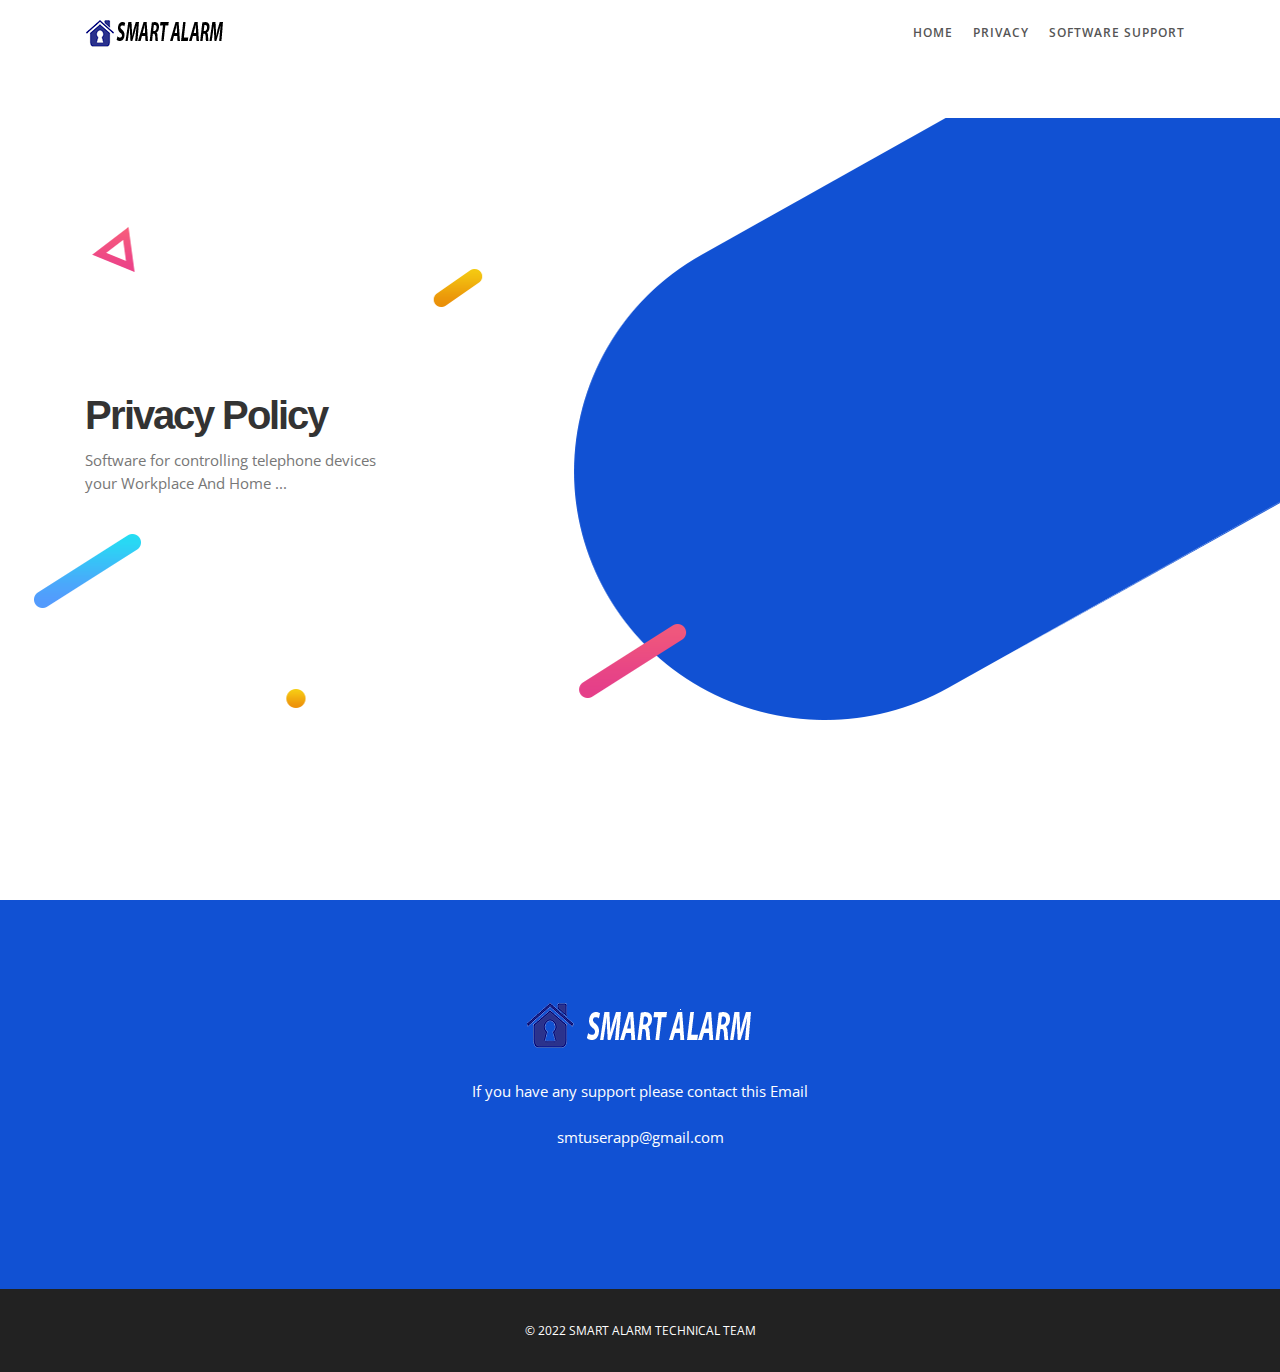
<file: Privacy/index.html>
<!doctype html>
<!--[if lt IE 7]>      <html class="no-js lt-ie9 lt-ie8 lt-ie7" lang=""> <![endif]-->
<!--[if IE 7]>         <html class="no-js lt-ie9 lt-ie8" lang=""> <![endif]-->
<!--[if IE 8]>         <html class="no-js lt-ie9" lang=""> <![endif]-->
<!--[if gt IE 8]><!--> <html class="no-js" lang="en"> <!--sherad by mellatweb.com-->
    <head>
        <meta charset="utf-8">
        <meta name="viewport" content="width=device-width, initial-scale=1">
		<meta name="description" content="Privacy Policy | SMART ALARM">
        <meta name="author" content="SMART ALARM">
       
        <title>Privacy Policy | SMART ALARM</title>
        
		<link rel="shortcut icon" type="image/x-icon" href="img/favicon.png">
		
		<!-- Font Awesome CSS -->
        <link rel="stylesheet" href="css/font-awesome.min.css">
        <!-- Elegant Font Icons CSS -->
        <link rel="stylesheet" href="css/elegant-font-icons.css">
        <!-- Elegant Line Icons CSS -->
        <link rel="stylesheet" href="css/elegant-line-icons.css">
		<!-- Bootstrap CSS -->
        <link rel="stylesheet" href="css/bootstrap.min.css">
        <!-- Slicknav CSS -->
        <link rel="stylesheet" href="css/slicknav.min.css">
        <!-- animate CSS -->
        <link rel="stylesheet" href="css/animate.min.css">
		<!-- OWL-Carousel CSS -->
        <link rel="stylesheet" href="css/owl.carousel.css">
        <!-- Swiper CSS -->
        <link rel="stylesheet" href="css/swiper.min.css">
		<!-- Main CSS -->
        <link rel="stylesheet" href="css/main.css">
		<!-- Responsive CSS -->
        <link rel="stylesheet" href="css/responsive.css">

        <script src="js/vendor/modernizr-2.8.3-respond-1.4.2.min.js"></script>
    </head>
    <body data-spy="scroll" data-target="#navmenu" data-offset="70">
        <!--[if lt IE 8]>
            <p class="browsdfdfdcderupgrade">You    are using an <strong>outdated</strong> browser. Please <a href="http://browsehappy.com/">upgrade your browser</a> to improve your experience.</p>
        <![endif]-->
        
        <div class="site-preloader-wrap">
            <div class="spinner"></div>
        </div><!-- Preloader -->
        
        <header id="header" class="header-section">
            <div class="container">
                <nav class="navbar">
                    <a href="#" class="navbar-brand"><img src="img/logo.png" alt="SMART ALARM"></a>
                    <div class="d-flex menu-wrap">
                       <ul class="nav">
                            <li ><a data-scroll class="nav-link active" href="https://smartuser.info">Home <span class="sr-only">(current)</span></a></li>
 
                            
                            <li><a data-scroll class="nav-link" href="#">Privacy</a></li>
                            <li><a data-scroll class="nav-link" href="#support">Software Support</a></li>
                        </ul>
                        <!-- <div class="header-btn">
                            <a href="#" class="default-btn">Try For Free</a>
                        </div> -->
                    </div>
                </nav>
            </div>
		</header><!-- Header Section -->
            
        <section id="Privacy" class="hero-section">
            <div class="container">
                
                    <h1 class="h1-Black">Privacy Policy</h1>
                    <p>Software for controlling telephone devices<br> 
                        your Workplace And Home ...</p>
            
                </div>
            </div>
           
        </section><!-- Hero Section -->
        
       




        <div id="support" class="subscribe-section padding">
		    <div class="container text-center">
                <div class="subscribe-content">
                   <img class="logo" src="img/footer-Logo.png" alt="logo"/>
                    <p>If you have any support please contact this Email
                        <br><br>smtuserapp@gmail.com
                        
                        </p>
                </div>
                <!-- /
		        <div class="subscribe-wrap">
                    <form action="#" class="subscribe-form">
                        <input type="email" name="email" id="subs-email" class="form_input" placeholder="Enter Your Email Address...">
                        <button type="submit" class="submit">Subscribe</button>
                        <div id="subscribe-result">
                            <p class="subscription-success"></p>
                            <p class="subscription-error"></p>
                        </div>
                    </form>
                </div>.subscribe_wrap -->
                <div class="clearfix"></div>
                <!-- /
                <ul class="social-link">
                     <li><a href="#"><i class="fa fa-facebook"></i></a></li>
                     <li><a href="#"><i class="fa fa-twitter"></i></a></li>
                     <li><a href="#"><i class="fa fa-google-plus"></i></a></li>
                     <li><a href="#"><i class="fa fa-instagram"></i></a></li>
                     <li><a href="#"><i class="fa fa-skype"></i></a></li>
                     <li><a href="#"><i class="fa fa-pinterest"></i></a></li>
                </ul>.social_link -->
		    </div>
		</div><!-- Subscribe Section -->    
		    
		<footer class="footer-section align-center">
			<div class="container">
				<p>&copy; 2022 SMART ALARM Technical Team</p>
			</div>
		</footer><!-- /.footer_section -->

		<a data-scroll href="#header" id="scroll-to-top"><i class="arrow_carrot-up"></i></a>
	
		<!-- jQuery Lib -->
		<script src="js/vendor/jquery-1.12.4.min.js"></script>
		<!-- Bootstrap JS -->
		<script src="js/vendor/bootstrap.min.js"></script>
		<!-- Tether JS -->
		<script src="js/vendor/tether.min.js"></script>
		<!-- Slicknav JS -->
		<script src="js/vendor/jquery.slicknav.min.js"></script>
		<!-- OWL-Carousel JS -->
		<script src="js/vendor/owl.carousel.min.js"></script>
		<!-- Swiper JS -->
		<script src="js/vendor/swiper.min.js"></script>
		<!-- Smooth Scroll JS -->
		<script src="js/vendor/smooth-scroll.min.js"></script>
		<!-- Ajaxchimp JS -->
		<script src="js/vendor/jquery.ajaxchimp.min.js"></script>
		<!-- Wow JS -->
		<script src="js/vendor/wow.min.js"></script>
		<!-- Main JS -->
		<script src="js/main.js"></script>

    </body>
</html>
</file>
<file: css/elegant-font-icons.css>
@font-face {
	font-family: 'ElegantIcons';
	src:url('../fonts/ElegantIcons.eot');
	src:url('../fonts/ElegantIcons.eot?#iefix') format('embedded-opentype'),
		url('../fonts/ElegantIcons.woff') format('woff'),
		url('../fonts/ElegantIcons.ttf') format('truetype'),
		url('../fonts/ElegantIcons.svg#ElegantIcons') format('svg');
	font-weight: normal;
	font-style: normal;
}

/* Use the following CSS code if you want to use data attributes for inserting your icons */
[data-icon]:before {
	font-family: 'ElegantIcons';
	content: attr(data-icon);
	speak: none;
	font-weight: normal;
	font-variant: normal;
	text-transform: none;
	line-height: 1;
	-webkit-font-smoothing: antialiased;
	-moz-osx-font-smoothing: grayscale;
}

/* Use the following CSS code if you want to have a class per icon */
/*
Instead of a list of all class selectors,
you can use the generic selector below, but it's slower:
[class*="your-class-prefix"] {
*/
.arrow_up, .arrow_down, .arrow_left, .arrow_right, .arrow_left-up, .arrow_right-up, .arrow_right-down, .arrow_left-down, .arrow-up-down, .arrow_up-down_alt, .arrow_left-right_alt, .arrow_left-right, .arrow_expand_alt2, .arrow_expand_alt, .arrow_condense, .arrow_expand, .arrow_move, .arrow_carrot-up, .arrow_carrot-down, .arrow_carrot-left, .arrow_carrot-right, .arrow_carrot-2up, .arrow_carrot-2down, .arrow_carrot-2left, .arrow_carrot-2right, .arrow_carrot-up_alt2, .arrow_carrot-down_alt2, .arrow_carrot-left_alt2, .arrow_carrot-right_alt2, .arrow_carrot-2up_alt2, .arrow_carrot-2down_alt2, .arrow_carrot-2left_alt2, .arrow_carrot-2right_alt2, .arrow_triangle-up, .arrow_triangle-down, .arrow_triangle-left, .arrow_triangle-right, .arrow_triangle-up_alt2, .arrow_triangle-down_alt2, .arrow_triangle-left_alt2, .arrow_triangle-right_alt2, .arrow_back, .icon_minus-06, .icon_plus, .icon_close, .icon_check, .icon_minus_alt2, .icon_plus_alt2, .icon_close_alt2, .icon_check_alt2, .icon_zoom-out_alt, .icon_zoom-in_alt, .icon_search, .icon_box-empty, .icon_box-selected, .icon_minus-box, .icon_plus-box, .icon_box-checked, .icon_circle-empty, .icon_circle-slelected, .icon_stop_alt2, .icon_stop, .icon_pause_alt2, .icon_pause, .icon_menu, .icon_menu-square_alt2, .icon_menu-circle_alt2, .icon_ul, .icon_ol, .icon_adjust-horiz, .icon_adjust-vert, .icon_document_alt, .icon_documents_alt, .icon_pencil, .icon_pencil-edit_alt, .icon_pencil-edit, .icon_folder-alt, .icon_folder-open_alt, .icon_folder-add_alt, .icon_info_alt, .icon_error-oct_alt, .icon_error-circle_alt, .icon_error-triangle_alt, .icon_question_alt2, .icon_question, .icon_comment_alt, .icon_chat_alt, .icon_vol-mute_alt, .icon_volume-low_alt, .icon_volume-high_alt, .icon_quotations, .icon_quotations_alt2, .icon_clock_alt, .icon_lock_alt, .icon_lock-open_alt, .icon_key_alt, .icon_cloud_alt, .icon_cloud-upload_alt, .icon_cloud-download_alt, .icon_image, .icon_images, .icon_lightbulb_alt, .icon_gift_alt, .icon_house_alt, .icon_genius, .icon_mobile, .icon_tablet, .icon_laptop, .icon_desktop, .icon_camera_alt, .icon_mail_alt, .icon_cone_alt, .icon_ribbon_alt, .icon_bag_alt, .icon_creditcard, .icon_cart_alt, .icon_paperclip, .icon_tag_alt, .icon_tags_alt, .icon_trash_alt, .icon_cursor_alt, .icon_mic_alt, .icon_compass_alt, .icon_pin_alt, .icon_pushpin_alt, .icon_map_alt, .icon_drawer_alt, .icon_toolbox_alt, .icon_book_alt, .icon_calendar, .icon_film, .icon_table, .icon_contacts_alt, .icon_headphones, .icon_lifesaver, .icon_piechart, .icon_refresh, .icon_link_alt, .icon_link, .icon_loading, .icon_blocked, .icon_archive_alt, .icon_heart_alt, .icon_star_alt, .icon_star-half_alt, .icon_star, .icon_star-half, .icon_tools, .icon_tool, .icon_cog, .icon_cogs, .arrow_up_alt, .arrow_down_alt, .arrow_left_alt, .arrow_right_alt, .arrow_left-up_alt, .arrow_right-up_alt, .arrow_right-down_alt, .arrow_left-down_alt, .arrow_condense_alt, .arrow_expand_alt3, .arrow_carrot_up_alt, .arrow_carrot-down_alt, .arrow_carrot-left_alt, .arrow_carrot-right_alt, .arrow_carrot-2up_alt, .arrow_carrot-2dwnn_alt, .arrow_carrot-2left_alt, .arrow_carrot-2right_alt, .arrow_triangle-up_alt, .arrow_triangle-down_alt, .arrow_triangle-left_alt, .arrow_triangle-right_alt, .icon_minus_alt, .icon_plus_alt, .icon_close_alt, .icon_check_alt, .icon_zoom-out, .icon_zoom-in, .icon_stop_alt, .icon_menu-square_alt, .icon_menu-circle_alt, .icon_document, .icon_documents, .icon_pencil_alt, .icon_folder, .icon_folder-open, .icon_folder-add, .icon_folder_upload, .icon_folder_download, .icon_info, .icon_error-circle, .icon_error-oct, .icon_error-triangle, .icon_question_alt, .icon_comment, .icon_chat, .icon_vol-mute, .icon_volume-low, .icon_volume-high, .icon_quotations_alt, .icon_clock, .icon_lock, .icon_lock-open, .icon_key, .icon_cloud, .icon_cloud-upload, .icon_cloud-download, .icon_lightbulb, .icon_gift, .icon_house, .icon_camera, .icon_mail, .icon_cone, .icon_ribbon, .icon_bag, .icon_cart, .icon_tag, .icon_tags, .icon_trash, .icon_cursor, .icon_mic, .icon_compass, .icon_pin, .icon_pushpin, .icon_map, .icon_drawer, .icon_toolbox, .icon_book, .icon_contacts, .icon_archive, .icon_heart, .icon_profile, .icon_group, .icon_grid-2x2, .icon_grid-3x3, .icon_music, .icon_pause_alt, .icon_phone, .icon_upload, .icon_download, .social_facebook, .social_twitter, .social_pinterest, .social_googleplus, .social_tumblr, .social_tumbleupon, .social_wordpress, .social_instagram, .social_dribbble, .social_vimeo, .social_linkedin, .social_rss, .social_deviantart, .social_share, .social_myspace, .social_skype, .social_youtube, .social_picassa, .social_googledrive, .social_flickr, .social_blogger, .social_spotify, .social_delicious, .social_facebook_circle, .social_twitter_circle, .social_pinterest_circle, .social_googleplus_circle, .social_tumblr_circle, .social_stumbleupon_circle, .social_wordpress_circle, .social_instagram_circle, .social_dribbble_circle, .social_vimeo_circle, .social_linkedin_circle, .social_rss_circle, .social_deviantart_circle, .social_share_circle, .social_myspace_circle, .social_skype_circle, .social_youtube_circle, .social_picassa_circle, .social_googledrive_alt2, .social_flickr_circle, .social_blogger_circle, .social_spotify_circle, .social_delicious_circle, .social_facebook_square, .social_twitter_square, .social_pinterest_square, .social_googleplus_square, .social_tumblr_square, .social_stumbleupon_square, .social_wordpress_square, .social_instagram_square, .social_dribbble_square, .social_vimeo_square, .social_linkedin_square, .social_rss_square, .social_deviantart_square, .social_share_square, .social_myspace_square, .social_skype_square, .social_youtube_square, .social_picassa_square, .social_googledrive_square, .social_flickr_square, .social_blogger_square, .social_spotify_square, .social_delicious_square, .icon_printer, .icon_calulator, .icon_building, .icon_floppy, .icon_drive, .icon_search-2, .icon_id, .icon_id-2, .icon_puzzle, .icon_like, .icon_dislike, .icon_mug, .icon_currency, .icon_wallet, .icon_pens, .icon_easel, .icon_flowchart, .icon_datareport, .icon_briefcase, .icon_shield, .icon_percent, .icon_globe, .icon_globe-2, .icon_target, .icon_hourglass, .icon_balance, .icon_rook, .icon_printer-alt, .icon_calculator_alt, .icon_building_alt, .icon_floppy_alt, .icon_drive_alt, .icon_search_alt, .icon_id_alt, .icon_id-2_alt, .icon_puzzle_alt, .icon_like_alt, .icon_dislike_alt, .icon_mug_alt, .icon_currency_alt, .icon_wallet_alt, .icon_pens_alt, .icon_easel_alt, .icon_flowchart_alt, .icon_datareport_alt, .icon_briefcase_alt, .icon_shield_alt, .icon_percent_alt, .icon_globe_alt, .icon_clipboard {
	font-family: 'ElegantIcons';
	speak: none;
	font-style: normal;
	font-weight: normal;
	font-variant: normal;
	text-transform: none;
	line-height: 1;
	-webkit-font-smoothing: antialiased;
}
.arrow_up:before {
	content: "\21";
}
.arrow_down:before {
	content: "\22";
}
.arrow_left:before {
	content: "\23";
}
.arrow_right:before {
	content: "\24";
}
.arrow_left-up:before {
	content: "\25";
}
.arrow_right-up:before {
	content: "\26";
}
.arrow_right-down:before {
	content: "\27";
}
.arrow_left-down:before {
	content: "\28";
}
.arrow-up-down:before {
	content: "\29";
}
.arrow_up-down_alt:before {
	content: "\2a";
}
.arrow_left-right_alt:before {
	content: "\2b";
}
.arrow_left-right:before {
	content: "\2c";
}
.arrow_expand_alt2:before {
	content: "\2d";
}
.arrow_expand_alt:before {
	content: "\2e";
}
.arrow_condense:before {
	content: "\2f";
}
.arrow_expand:before {
	content: "\30";
}
.arrow_move:before {
	content: "\31";
}
.arrow_carrot-up:before {
	content: "\32";
}
.arrow_carrot-down:before {
	content: "\33";
}
.arrow_carrot-left:before {
	content: "\34";
}
.arrow_carrot-right:before {
	content: "\35";
}
.arrow_carrot-2up:before {
	content: "\36";
}
.arrow_carrot-2down:before {
	content: "\37";
}
.arrow_carrot-2left:before {
	content: "\38";
}
.arrow_carrot-2right:before {
	content: "\39";
}
.arrow_carrot-up_alt2:before {
	content: "\3a";
}
.arrow_carrot-down_alt2:before {
	content: "\3b";
}
.arrow_carrot-left_alt2:before {
	content: "\3c";
}
.arrow_carrot-right_alt2:before {
	content: "\3d";
}
.arrow_carrot-2up_alt2:before {
	content: "\3e";
}
.arrow_carrot-2down_alt2:before {
	content: "\3f";
}
.arrow_carrot-2left_alt2:before {
	content: "\40";
}
.arrow_carrot-2right_alt2:before {
	content: "\41";
}
.arrow_triangle-up:before {
	content: "\42";
}
.arrow_triangle-down:before {
	content: "\43";
}
.arrow_triangle-left:before {
	content: "\44";
}
.arrow_triangle-right:before {
	content: "\45";
}
.arrow_triangle-up_alt2:before {
	content: "\46";
}
.arrow_triangle-down_alt2:before {
	content: "\47";
}
.arrow_triangle-left_alt2:before {
	content: "\48";
}
.arrow_triangle-right_alt2:before {
	content: "\49";
}
.arrow_back:before {
	content: "\4a";
}
.icon_minus-06:before {
	content: "\4b";
}
.icon_plus:before {
	content: "\4c";
}
.icon_close:before {
	content: "\4d";
}
.icon_check:before {
	content: "\4e";
}
.icon_minus_alt2:before {
	content: "\4f";
}
.icon_plus_alt2:before {
	content: "\50";
}
.icon_close_alt2:before {
	content: "\51";
}
.icon_check_alt2:before {
	content: "\52";
}
.icon_zoom-out_alt:before {
	content: "\53";
}
.icon_zoom-in_alt:before {
	content: "\54";
}
.icon_search:before {
	content: "\55";
}
.icon_box-empty:before {
	content: "\56";
}
.icon_box-selected:before {
	content: "\57";
}
.icon_minus-box:before {
	content: "\58";
}
.icon_plus-box:before {
	content: "\59";
}
.icon_box-checked:before {
	content: "\5a";
}
.icon_circle-empty:before {
	content: "\5b";
}
.icon_circle-slelected:before {
	content: "\5c";
}
.icon_stop_alt2:before {
	content: "\5d";
}
.icon_stop:before {
	content: "\5e";
}
.icon_pause_alt2:before {
	content: "\5f";
}
.icon_pause:before {
	content: "\60";
}
.icon_menu:before {
	content: "\61";
}
.icon_menu-square_alt2:before {
	content: "\62";
}
.icon_menu-circle_alt2:before {
	content: "\63";
}
.icon_ul:before {
	content: "\64";
}
.icon_ol:before {
	content: "\65";
}
.icon_adjust-horiz:before {
	content: "\66";
}
.icon_adjust-vert:before {
	content: "\67";
}
.icon_document_alt:before {
	content: "\68";
}
.icon_documents_alt:before {
	content: "\69";
}
.icon_pencil:before {
	content: "\6a";
}
.icon_pencil-edit_alt:before {
	content: "\6b";
}
.icon_pencil-edit:before {
	content: "\6c";
}
.icon_folder-alt:before {
	content: "\6d";
}
.icon_folder-open_alt:before {
	content: "\6e";
}
.icon_folder-add_alt:before {
	content: "\6f";
}
.icon_info_alt:before {
	content: "\70";
}
.icon_error-oct_alt:before {
	content: "\71";
}
.icon_error-circle_alt:before {
	content: "\72";
}
.icon_error-triangle_alt:before {
	content: "\73";
}
.icon_question_alt2:before {
	content: "\74";
}
.icon_question:before {
	content: "\75";
}
.icon_comment_alt:before {
	content: "\76";
}
.icon_chat_alt:before {
	content: "\77";
}
.icon_vol-mute_alt:before {
	content: "\78";
}
.icon_volume-low_alt:before {
	content: "\79";
}
.icon_volume-high_alt:before {
	content: "\7a";
}
.icon_quotations:before {
	content: "\7b";
}
.icon_quotations_alt2:before {
	content: "\7c";
}
.icon_clock_alt:before {
	content: "\7d";
}
.icon_lock_alt:before {
	content: "\7e";
}
.icon_lock-open_alt:before {
	content: "\e000";
}
.icon_key_alt:before {
	content: "\e001";
}
.icon_cloud_alt:before {
	content: "\e002";
}
.icon_cloud-upload_alt:before {
	content: "\e003";
}
.icon_cloud-download_alt:before {
	content: "\e004";
}
.icon_image:before {
	content: "\e005";
}
.icon_images:before {
	content: "\e006";
}
.icon_lightbulb_alt:before {
	content: "\e007";
}
.icon_gift_alt:before {
	content: "\e008";
}
.icon_house_alt:before {
	content: "\e009";
}
.icon_genius:before {
	content: "\e00a";
}
.icon_mobile:before {
	content: "\e00b";
}
.icon_tablet:before {
	content: "\e00c";
}
.icon_laptop:before {
	content: "\e00d";
}
.icon_desktop:before {
	content: "\e00e";
}
.icon_camera_alt:before {
	content: "\e00f";
}
.icon_mail_alt:before {
	content: "\e010";
}
.icon_cone_alt:before {
	content: "\e011";
}
.icon_ribbon_alt:before {
	content: "\e012";
}
.icon_bag_alt:before {
	content: "\e013";
}
.icon_creditcard:before {
	content: "\e014";
}
.icon_cart_alt:before {
	content: "\e015";
}
.icon_paperclip:before {
	content: "\e016";
}
.icon_tag_alt:before {
	content: "\e017";
}
.icon_tags_alt:before {
	content: "\e018";
}
.icon_trash_alt:before {
	content: "\e019";
}
.icon_cursor_alt:before {
	content: "\e01a";
}
.icon_mic_alt:before {
	content: "\e01b";
}
.icon_compass_alt:before {
	content: "\e01c";
}
.icon_pin_alt:before {
	content: "\e01d";
}
.icon_pushpin_alt:before {
	content: "\e01e";
}
.icon_map_alt:before {
	content: "\e01f";
}
.icon_drawer_alt:before {
	content: "\e020";
}
.icon_toolbox_alt:before {
	content: "\e021";
}
.icon_book_alt:before {
	content: "\e022";
}
.icon_calendar:before {
	content: "\e023";
}
.icon_film:before {
	content: "\e024";
}
.icon_table:before {
	content: "\e025";
}
.icon_contacts_alt:before {
	content: "\e026";
}
.icon_headphones:before {
	content: "\e027";
}
.icon_lifesaver:before {
	content: "\e028";
}
.icon_piechart:before {
	content: "\e029";
}
.icon_refresh:before {
	content: "\e02a";
}
.icon_link_alt:before {
	content: "\e02b";
}
.icon_link:before {
	content: "\e02c";
}
.icon_loading:before {
	content: "\e02d";
}
.icon_blocked:before {
	content: "\e02e";
}
.icon_archive_alt:before {
	content: "\e02f";
}
.icon_heart_alt:before {
	content: "\e030";
}
.icon_star_alt:before {
	content: "\e031";
}
.icon_star-half_alt:before {
	content: "\e032";
}
.icon_star:before {
	content: "\e033";
}
.icon_star-half:before {
	content: "\e034";
}
.icon_tools:before {
	content: "\e035";
}
.icon_tool:before {
	content: "\e036";
}
.icon_cog:before {
	content: "\e037";
}
.icon_cogs:before {
	content: "\e038";
}
.arrow_up_alt:before {
	content: "\e039";
}
.arrow_down_alt:before {
	content: "\e03a";
}
.arrow_left_alt:before {
	content: "\e03b";
}
.arrow_right_alt:before {
	content: "\e03c";
}
.arrow_left-up_alt:before {
	content: "\e03d";
}
.arrow_right-up_alt:before {
	content: "\e03e";
}
.arrow_right-down_alt:before {
	content: "\e03f";
}
.arrow_left-down_alt:before {
	content: "\e040";
}
.arrow_condense_alt:before {
	content: "\e041";
}
.arrow_expand_alt3:before {
	content: "\e042";
}
.arrow_carrot_up_alt:before {
	content: "\e043";
}
.arrow_carrot-down_alt:before {
	content: "\e044";
}
.arrow_carrot-left_alt:before {
	content: "\e045";
}
.arrow_carrot-right_alt:before {
	content: "\e046";
}
.arrow_carrot-2up_alt:before {
	content: "\e047";
}
.arrow_carrot-2dwnn_alt:before {
	content: "\e048";
}
.arrow_carrot-2left_alt:before {
	content: "\e049";
}
.arrow_carrot-2right_alt:before {
	content: "\e04a";
}
.arrow_triangle-up_alt:before {
	content: "\e04b";
}
.arrow_triangle-down_alt:before {
	content: "\e04c";
}
.arrow_triangle-left_alt:before {
	content: "\e04d";
}
.arrow_triangle-right_alt:before {
	content: "\e04e";
}
.icon_minus_alt:before {
	content: "\e04f";
}
.icon_plus_alt:before {
	content: "\e050";
}
.icon_close_alt:before {
	content: "\e051";
}
.icon_check_alt:before {
	content: "\e052";
}
.icon_zoom-out:before {
	content: "\e053";
}
.icon_zoom-in:before {
	content: "\e054";
}
.icon_stop_alt:before {
	content: "\e055";
}
.icon_menu-square_alt:before {
	content: "\e056";
}
.icon_menu-circle_alt:before {
	content: "\e057";
}
.icon_document:before {
	content: "\e058";
}
.icon_documents:before {
	content: "\e059";
}
.icon_pencil_alt:before {
	content: "\e05a";
}
.icon_folder:before {
	content: "\e05b";
}
.icon_folder-open:before {
	content: "\e05c";
}
.icon_folder-add:before {
	content: "\e05d";
}
.icon_folder_upload:before {
	content: "\e05e";
}
.icon_folder_download:before {
	content: "\e05f";
}
.icon_info:before {
	content: "\e060";
}
.icon_error-circle:before {
	content: "\e061";
}
.icon_error-oct:before {
	content: "\e062";
}
.icon_error-triangle:before {
	content: "\e063";
}
.icon_question_alt:before {
	content: "\e064";
}
.icon_comment:before {
	content: "\e065";
}
.icon_chat:before {
	content: "\e066";
}
.icon_vol-mute:before {
	content: "\e067";
}
.icon_volume-low:before {
	content: "\e068";
}
.icon_volume-high:before {
	content: "\e069";
}
.icon_quotations_alt:before {
	content: "\e06a";
}
.icon_clock:before {
	content: "\e06b";
}
.icon_lock:before {
	content: "\e06c";
}
.icon_lock-open:before {
	content: "\e06d";
}
.icon_key:before {
	content: "\e06e";
}
.icon_cloud:before {
	content: "\e06f";
}
.icon_cloud-upload:before {
	content: "\e070";
}
.icon_cloud-download:before {
	content: "\e071";
}
.icon_lightbulb:before {
	content: "\e072";
}
.icon_gift:before {
	content: "\e073";
}
.icon_house:before {
	content: "\e074";
}
.icon_camera:before {
	content: "\e075";
}
.icon_mail:before {
	content: "\e076";
}
.icon_cone:before {
	content: "\e077";
}
.icon_ribbon:before {
	content: "\e078";
}
.icon_bag:before {
	content: "\e079";
}
.icon_cart:before {
	content: "\e07a";
}
.icon_tag:before {
	content: "\e07b";
}
.icon_tags:before {
	content: "\e07c";
}
.icon_trash:before {
	content: "\e07d";
}
.icon_cursor:before {
	content: "\e07e";
}
.icon_mic:before {
	content: "\e07f";
}
.icon_compass:before {
	content: "\e080";
}
.icon_pin:before {
	content: "\e081";
}
.icon_pushpin:before {
	content: "\e082";
}
.icon_map:before {
	content: "\e083";
}
.icon_drawer:before {
	content: "\e084";
}
.icon_toolbox:before {
	content: "\e085";
}
.icon_book:before {
	content: "\e086";
}
.icon_contacts:before {
	content: "\e087";
}
.icon_archive:before {
	content: "\e088";
}
.icon_heart:before {
	content: "\e089";
}
.icon_profile:before {
	content: "\e08a";
}
.icon_group:before {
	content: "\e08b";
}
.icon_grid-2x2:before {
	content: "\e08c";
}
.icon_grid-3x3:before {
	content: "\e08d";
}
.icon_music:before {
	content: "\e08e";
}
.icon_pause_alt:before {
	content: "\e08f";
}
.icon_phone:before {
	content: "\e090";
}
.icon_upload:before {
	content: "\e091";
}
.icon_download:before {
	content: "\e092";
}
.social_facebook:before {
	content: "\e093";
}
.social_twitter:before {
	content: "\e094";
}
.social_pinterest:before {
	content: "\e095";
}
.social_googleplus:before {
	content: "\e096";
}
.social_tumblr:before {
	content: "\e097";
}
.social_tumbleupon:before {
	content: "\e098";
}
.social_wordpress:before {
	content: "\e099";
}
.social_instagram:before {
	content: "\e09a";
}
.social_dribbble:before {
	content: "\e09b";
}
.social_vimeo:before {
	content: "\e09c";
}
.social_linkedin:before {
	content: "\e09d";
}
.social_rss:before {
	content: "\e09e";
}
.social_deviantart:before {
	content: "\e09f";
}
.social_share:before {
	content: "\e0a0";
}
.social_myspace:before {
	content: "\e0a1";
}
.social_skype:before {
	content: "\e0a2";
}
.social_youtube:before {
	content: "\e0a3";
}
.social_picassa:before {
	content: "\e0a4";
}
.social_googledrive:before {
	content: "\e0a5";
}
.social_flickr:before {
	content: "\e0a6";
}
.social_blogger:before {
	content: "\e0a7";
}
.social_spotify:before {
	content: "\e0a8";
}
.social_delicious:before {
	content: "\e0a9";
}
.social_facebook_circle:before {
	content: "\e0aa";
}
.social_twitter_circle:before {
	content: "\e0ab";
}
.social_pinterest_circle:before {
	content: "\e0ac";
}
.social_googleplus_circle:before {
	content: "\e0ad";
}
.social_tumblr_circle:before {
	content: "\e0ae";
}
.social_stumbleupon_circle:before {
	content: "\e0af";
}
.social_wordpress_circle:before {
	content: "\e0b0";
}
.social_instagram_circle:before {
	content: "\e0b1";
}
.social_dribbble_circle:before {
	content: "\e0b2";
}
.social_vimeo_circle:before {
	content: "\e0b3";
}
.social_linkedin_circle:before {
	content: "\e0b4";
}
.social_rss_circle:before {
	content: "\e0b5";
}
.social_deviantart_circle:before {
	content: "\e0b6";
}
.social_share_circle:before {
	content: "\e0b7";
}
.social_myspace_circle:before {
	content: "\e0b8";
}
.social_skype_circle:before {
	content: "\e0b9";
}
.social_youtube_circle:before {
	content: "\e0ba";
}
.social_picassa_circle:before {
	content: "\e0bb";
}
.social_googledrive_alt2:before {
	content: "\e0bc";
}
.social_flickr_circle:before {
	content: "\e0bd";
}
.social_blogger_circle:before {
	content: "\e0be";
}
.social_spotify_circle:before {
	content: "\e0bf";
}
.social_delicious_circle:before {
	content: "\e0c0";
}
.social_facebook_square:before {
	content: "\e0c1";
}
.social_twitter_square:before {
	content: "\e0c2";
}
.social_pinterest_square:before {
	content: "\e0c3";
}
.social_googleplus_square:before {
	content: "\e0c4";
}
.social_tumblr_square:before {
	content: "\e0c5";
}
.social_stumbleupon_square:before {
	content: "\e0c6";
}
.social_wordpress_square:before {
	content: "\e0c7";
}
.social_instagram_square:before {
	content: "\e0c8";
}
.social_dribbble_square:before {
	content: "\e0c9";
}
.social_vimeo_square:before {
	content: "\e0ca";
}
.social_linkedin_square:before {
	content: "\e0cb";
}
.social_rss_square:before {
	content: "\e0cc";
}
.social_deviantart_square:before {
	content: "\e0cd";
}
.social_share_square:before {
	content: "\e0ce";
}
.social_myspace_square:before {
	content: "\e0cf";
}
.social_skype_square:before {
	content: "\e0d0";
}
.social_youtube_square:before {
	content: "\e0d1";
}
.social_picassa_square:before {
	content: "\e0d2";
}
.social_googledrive_square:before {
	content: "\e0d3";
}
.social_flickr_square:before {
	content: "\e0d4";
}
.social_blogger_square:before {
	content: "\e0d5";
}
.social_spotify_square:before {
	content: "\e0d6";
}
.social_delicious_square:before {
	content: "\e0d7";
}
.icon_printer:before {
	content: "\e103";
}
.icon_calulator:before {
	content: "\e0ee";
}
.icon_building:before {
	content: "\e0ef";
}
.icon_floppy:before {
	content: "\e0e8";
}
.icon_drive:before {
	content: "\e0ea";
}
.icon_search-2:before {
	content: "\e101";
}
.icon_id:before {
	content: "\e107";
}
.icon_id-2:before {
	content: "\e108";
}
.icon_puzzle:before {
	content: "\e102";
}
.icon_like:before {
	content: "\e106";
}
.icon_dislike:before {
	content: "\e0eb";
}
.icon_mug:before {
	content: "\e105";
}
.icon_currency:before {
	content: "\e0ed";
}
.icon_wallet:before {
	content: "\e100";
}
.icon_pens:before {
	content: "\e104";
}
.icon_easel:before {
	content: "\e0e9";
}
.icon_flowchart:before {
	content: "\e109";
}
.icon_datareport:before {
	content: "\e0ec";
}
.icon_briefcase:before {
	content: "\e0fe";
}
.icon_shield:before {
	content: "\e0f6";
}
.icon_percent:before {
	content: "\e0fb";
}
.icon_globe:before {
	content: "\e0e2";
}
.icon_globe-2:before {
	content: "\e0e3";
}
.icon_target:before {
	content: "\e0f5";
}
.icon_hourglass:before {
	content: "\e0e1";
}
.icon_balance:before {
	content: "\e0ff";
}
.icon_rook:before {
	content: "\e0f8";
}
.icon_printer-alt:before {
	content: "\e0fa";
}
.icon_calculator_alt:before {
	content: "\e0e7";
}
.icon_building_alt:before {
	content: "\e0fd";
}
.icon_floppy_alt:before {
	content: "\e0e4";
}
.icon_drive_alt:before {
	content: "\e0e5";
}
.icon_search_alt:before {
	content: "\e0f7";
}
.icon_id_alt:before {
	content: "\e0e0";
}
.icon_id-2_alt:before {
	content: "\e0fc";
}
.icon_puzzle_alt:before {
	content: "\e0f9";
}
.icon_like_alt:before {
	content: "\e0dd";
}
.icon_dislike_alt:before {
	content: "\e0f1";
}
.icon_mug_alt:before {
	content: "\e0dc";
}
.icon_currency_alt:before {
	content: "\e0f3";
}
.icon_wallet_alt:before {
	content: "\e0d8";
}
.icon_pens_alt:before {
	content: "\e0db";
}
.icon_easel_alt:before {
	content: "\e0f0";
}
.icon_flowchart_alt:before {
	content: "\e0df";
}
.icon_datareport_alt:before {
	content: "\e0f2";
}
.icon_briefcase_alt:before {
	content: "\e0f4";
}
.icon_shield_alt:before {
	content: "\e0d9";
}
.icon_percent_alt:before {
	content: "\e0da";
}
.icon_globe_alt:before {
	content: "\e0de";
}
.icon_clipboard:before {
	content: "\e0e6";
}


	.glyph {
		float: left;
		text-align: center;
		padding: .75em;
		margin: .4em 1.5em .75em 0;
		width: 6em;
text-shadow: none;
	}
        .glyph_big {
        font-size: 128px;
        color: #59c5dc;
        float: left;
        margin-right: 20px;
        }

        .glyph div { padding-bottom: 10px;}

	.glyph input {
		font-family: consolas, monospace;
		font-size: 12px;
		width: 100%;
		text-align: center;
		border: 0;
		box-shadow: 0 0 0 1px #ccc;
		padding: .2em;
                -moz-border-radius: 5px;
                -webkit-border-radius: 5px;
	}
	.centered {
		margin-left: auto;
		margin-right: auto;
	}
	.glyph .fs1 {
		font-size: 2em;
	}
</file>
<file: css/elegant-line-icons.css>
@font-face {
	font-family: 'et-line';
	src:url('../fonts/et-line.eot');
	src:url('../fonts/et-line.eot?#iefix') format('embedded-opentype'),
		url('../fonts/et-line.woff') format('woff'),
		url('../fonts/et-line.ttf') format('truetype'),
		url('../fonts/et-line.svg#et-line') format('svg');
	font-weight: normal;
	font-style: normal;
}

/* Use the following CSS code if you want to use data attributes for inserting your icons */
[data-icon]:before {
	font-family: 'et-line';
	content: attr(data-icon);
	speak: none;
	font-weight: normal;
	font-variant: normal;
	text-transform: none;
	line-height: 1;
	-webkit-font-smoothing: antialiased;
	-moz-osx-font-smoothing: grayscale;
	display:inline-block;
}

/* Use the following CSS code if you want to have a class per icon */
/*
Instead of a list of all class selectors,
you can use the generic selector below, but it's slower:
[class*="icon-"] {
*/
.icon-mobile, .icon-laptop, .icon-desktop, .icon-tablet, .icon-phone, .icon-document, .icon-documents, .icon-search, .icon-clipboard, .icon-newspaper, .icon-notebook, .icon-book-open, .icon-browser, .icon-calendar, .icon-presentation, .icon-picture, .icon-pictures, .icon-video, .icon-camera, .icon-printer, .icon-toolbox, .icon-briefcase, .icon-wallet, .icon-gift, .icon-bargraph, .icon-grid, .icon-expand, .icon-focus, .icon-edit, .icon-adjustments, .icon-ribbon, .icon-hourglass, .icon-lock, .icon-megaphone, .icon-shield, .icon-trophy, .icon-flag, .icon-map, .icon-puzzle, .icon-basket, .icon-envelope, .icon-streetsign, .icon-telescope, .icon-gears, .icon-key, .icon-paperclip, .icon-attachment, .icon-pricetags, .icon-lightbulb, .icon-layers, .icon-pencil, .icon-tools, .icon-tools-2, .icon-scissors, .icon-paintbrush, .icon-magnifying-glass, .icon-circle-compass, .icon-linegraph, .icon-mic, .icon-strategy, .icon-beaker, .icon-caution, .icon-recycle, .icon-anchor, .icon-profile-male, .icon-profile-female, .icon-bike, .icon-wine, .icon-hotairballoon, .icon-globe, .icon-genius, .icon-map-pin, .icon-dial, .icon-chat, .icon-heart, .icon-cloud, .icon-upload, .icon-download, .icon-target, .icon-hazardous, .icon-piechart, .icon-speedometer, .icon-global, .icon-compass, .icon-lifesaver, .icon-clock, .icon-aperture, .icon-quote, .icon-scope, .icon-alarmclock, .icon-refresh, .icon-happy, .icon-sad, .icon-facebook, .icon-twitter, .icon-googleplus, .icon-rss, .icon-tumblr, .icon-linkedin, .icon-dribbble {
	font-family: 'et-line';
	speak: none;
	font-style: normal;
	font-weight: normal;
	font-variant: normal;
	text-transform: none;
	line-height: 1;
	-webkit-font-smoothing: antialiased;
	-moz-osx-font-smoothing: grayscale;
	display:inline-block;
}
.icon-mobile:before {
	content: "\e000";
}
.icon-laptop:before {
	content: "\e001";
}
.icon-desktop:before {
	content: "\e002";
}
.icon-tablet:before {
	content: "\e003";
}
.icon-phone:before {
	content: "\e004";
}
.icon-document:before {
	content: "\e005";
}
.icon-documents:before {
	content: "\e006";
}
.icon-search:before {
	content: "\e007";
}
.icon-clipboard:before {
	content: "\e008";
}
.icon-newspaper:before {
	content: "\e009";
}
.icon-notebook:before {
	content: "\e00a";
}
.icon-book-open:before {
	content: "\e00b";
}
.icon-browser:before {
	content: "\e00c";
}
.icon-calendar:before {
	content: "\e00d";
}
.icon-presentation:before {
	content: "\e00e";
}
.icon-picture:before {
	content: "\e00f";
}
.icon-pictures:before {
	content: "\e010";
}
.icon-video:before {
	content: "\e011";
}
.icon-camera:before {
	content: "\e012";
}
.icon-printer:before {
	content: "\e013";
}
.icon-toolbox:before {
	content: "\e014";
}
.icon-briefcase:before {
	content: "\e015";
}
.icon-wallet:before {
	content: "\e016";
}
.icon-gift:before {
	content: "\e017";
}
.icon-bargraph:before {
	content: "\e018";
}
.icon-grid:before {
	content: "\e019";
}
.icon-expand:before {
	content: "\e01a";
}
.icon-focus:before {
	content: "\e01b";
}
.icon-edit:before {
	content: "\e01c";
}
.icon-adjustments:before {
	content: "\e01d";
}
.icon-ribbon:before {
	content: "\e01e";
}
.icon-hourglass:before {
	content: "\e01f";
}
.icon-lock:before {
	content: "\e020";
}
.icon-megaphone:before {
	content: "\e021";
}
.icon-shield:before {
	content: "\e022";
}
.icon-trophy:before {
	content: "\e023";
}
.icon-flag:before {
	content: "\e024";
}
.icon-map:before {
	content: "\e025";
}
.icon-puzzle:before {
	content: "\e026";
}
.icon-basket:before {
	content: "\e027";
}
.icon-envelope:before {
	content: "\e028";
}
.icon-streetsign:before {
	content: "\e029";
}
.icon-telescope:before {
	content: "\e02a";
}
.icon-gears:before {
	content: "\e02b";
}
.icon-key:before {
	content: "\e02c";
}
.icon-paperclip:before {
	content: "\e02d";
}
.icon-attachment:before {
	content: "\e02e";
}
.icon-pricetags:before {
	content: "\e02f";
}
.icon-lightbulb:before {
	content: "\e030";
}
.icon-layers:before {
	content: "\e031";
}
.icon-pencil:before {
	content: "\e032";
}
.icon-tools:before {
	content: "\e033";
}
.icon-tools-2:before {
	content: "\e034";
}
.icon-scissors:before {
	content: "\e035";
}
.icon-paintbrush:before {
	content: "\e036";
}
.icon-magnifying-glass:before {
	content: "\e037";
}
.icon-circle-compass:before {
	content: "\e038";
}
.icon-linegraph:before {
	content: "\e039";
}
.icon-mic:before {
	content: "\e03a";
}
.icon-strategy:before {
	content: "\e03b";
}
.icon-beaker:before {
	content: "\e03c";
}
.icon-caution:before {
	content: "\e03d";
}
.icon-recycle:before {
	content: "\e03e";
}
.icon-anchor:before {
	content: "\e03f";
}
.icon-profile-male:before {
	content: "\e040";
}
.icon-profile-female:before {
	content: "\e041";
}
.icon-bike:before {
	content: "\e042";
}
.icon-wine:before {
	content: "\e043";
}
.icon-hotairballoon:before {
	content: "\e044";
}
.icon-globe:before {
	content: "\e045";
}
.icon-genius:before {
	content: "\e046";
}
.icon-map-pin:before {
	content: "\e047";
}
.icon-dial:before {
	content: "\e048";
}
.icon-chat:before {
	content: "\e049";
}
.icon-heart:before {
	content: "\e04a";
}
.icon-cloud:before {
	content: "\e04b";
}
.icon-upload:before {
	content: "\e04c";
}
.icon-download:before {
	content: "\e04d";
}
.icon-target:before {
	content: "\e04e";
}
.icon-hazardous:before {
	content: "\e04f";
}
.icon-piechart:before {
	content: "\e050";
}
.icon-speedometer:before {
	content: "\e051";
}
.icon-global:before {
	content: "\e052";
}
.icon-compass:before {
	content: "\e053";
}
.icon-lifesaver:before {
	content: "\e054";
}
.icon-clock:before {
	content: "\e055";
}
.icon-aperture:before {
	content: "\e056";
}
.icon-quote:before {
	content: "\e057";
}
.icon-scope:before {
	content: "\e058";
}
.icon-alarmclock:before {
	content: "\e059";
}
.icon-refresh:before {
	content: "\e05a";
}
.icon-happy:before {
	content: "\e05b";
}
.icon-sad:before {
	content: "\e05c";
}
.icon-facebook:before {
	content: "\e05d";
}
.icon-twitter:before {
	content: "\e05e";
}
.icon-googleplus:before {
	content: "\e05f";
}
.icon-rss:before {
	content: "\e060";
}
.icon-tumblr:before {
	content: "\e061";
}
.icon-linkedin:before {
	content: "\e062";
}
.icon-dribbble:before {
	content: "\e063";
}
</file>
<file: css/main.css>
/* Axuta By TeamXcel */

/*  ==========================================================================
    Table of Contets
    ==========================================================================
    
    1.0 Common Styles
    2.0 Header Section
    3.0 Hero Section
    4.0 About Section
    5.0 Feature Section
    6.0 Video Section
    7.0 Screenshot Section
    8.0 Pricing Section
    9.0 Counter Section
    10.0 Testimonial Section
    11.0 Blog Section
    12.0 Download Section
    13.0 Subscribe Section
    14.0 Footer Section
    15.0 Scrool To Top
    
    ==========================================================================
    Axuta App Landing Page Version 0.1
    ========================================================================== */

	@import url('https://fonts.googleapis.com/css?family=Arimo:400,700|Open+Sans');
	
/*  ==========================================================================
    Common Styles
    ========================================================================== */
*{
	padding: 0;
	margin: 0;
}
body{
    background-color: #fff;
    font-family: 'Open Sans', sans-serif;
    font-size: 15px;
    line-height: 23px;
    color: #777;
    font-weight: 400;
    position: relative;
    overflow-x: hidden;
}
h1, h2, h3, h4, h5, h6{
    font-family: 'Arimo', sans-serif;
    -webkit-font-smoothing:antialiased;
	color: #333;
}
h1{
    font-size: 40px;
    font-weight: 700;
    line-height: 1.2;
    margin: 0 0 10px;
    color: #fff;
    letter-spacing: -0.05em;
}
h2{
    font-size: 36px;
    color: #333;
    margin: 0 0 10px;
    font-weight: 400;
    line-height: 1.2;
    letter-spacing: -0.04em;
}
h3,h4{
    margin: 0 0 10px;
    font-weight: 400;
    line-height: 1.7;
    color: #333;
    letter-spacing: -0.01em;
}
h3{
    font-size: 18px;
}
h4{
    font-size: 16px;
}
h5,h6{
    font-size: 14px;
    margin: 0 0 10px;
}
img{
    border: none;
    outline:none;
    max-width: 100%;
}
ul{
    display: block;
    list-style: none;
    padding: 0;
    margin: 0;
}
p, li, a, span{}
p{
    font-size: 15px;
    margin-bottom: 15px;
}
a, a:hover{
    text-decoration: none;
}
a:focus{
    outline: 0;
    text-decoration: none;
}
input::-webkit-input-placeholder,
textarea::-webkit-input-placeholder{
   color: #ddd !important;
}

input:-moz-placeholder,
textarea:-moz-placeholder{ /* Firefox 18- */
   color: #ddd !important;  
}

input::-moz-placeholder,
textarea::-moz-placeholder{  /* Firefox 19+ */
   color: #ddd !important;  
}

input:-ms-input-placeholder,
textarea:-ms-input-placeholder{  
   color: #ddd !important;  
}
button{
    border: none;
	background: none;
}
/* Helper Class */
.padding{
    padding: 100px 0;
}
.no-padding{
    padding: 0;
}
.padding-15{padding: 15px;}
.padding-20{padding: 20px;}

.bg-white{ background-color: #fff; }
.bg-grey{ background-color: #eff4ff;}
.bg-dark{ background-color: #232323;}
.bd-top{ border-top: 1px solid #eaeaea;}
.bd-bottom{ border-bottom: 1px solid #eaeaea;}

.mb-10{ margin-bottom: 10px; }
.mb-15{ margin-bottom: 15px; }
.mb-20{ margin-bottom: 20px; }
.mb-25{ margin-bottom: 25px; }
.mb-30{ margin-bottom: 30px; }
.mb-35{ margin-bottom: 35px; }
.mb-40{ margin-bottom: 40px; }
.mb-45{ margin-bottom: 45px; }
.mb-50{ margin-bottom: 50px; }
.mb-55{ margin-bottom: 55px; }
.mb-60{ margin-bottom: 60px; }
.ml-15{ margin-left: 15px; }
.ml-20{ margin-left: 20px; }
.ml-25{ margin-left: 25px; }
.ml-30{ margin-left: 30px; }
.ml-35{ margin-left: 35px; }
.fz-28{ font-size: 28px; }
.fz-24{ font-size: 24px; }
.fz-22{ font-size: 22px; }
.fz-20{ font-size: 20px; }
.fz-18{ font-size: 18px; }
.fz-16{ font-size: 16px; }
.text-black{
    color: #333;
}
.text-white{
    color: #ffffff;
}
.align-left{
    text-align: left;
}
.align-right{
    text-align: right;
}
.align-center{
    text-align: center;
}
.fl-right{
    float: right;
}
.fl-left{
    float: left;
}
.display-table{
    width: 100%;
    height: 100%;
    display: table;
}
.table-cell{
    display: table-cell;
    vertical-align: middle;
}

.overlay{
    width: 100%;
    position: relative;
    z-index: 1;
}
.overlay:before{
    content: '';
    width: 100%;
    height: 100%;
    position: absolute;
    left: 0;
    top: 0;
    z-index: -1;
}
.gradiant-bg{
    background: linear-gradient(90deg,#e91e63 0%,#ff5722 100%);
}
/* Preloader Styles */
.loaded .site-preloader-wrap {
    opacity: 0;
    visibility: hidden;
}
.site-preloader-wrap {
    position: fixed;
    z-index: 999;
    height: 100%;
    width: 100%;
    background: #272c30;
    top: 0;left: 0
}

.site-preloader-wrap .spinner {
    background-color: #f65a7d;
    position: absolute;
    left: 50%;
    top: 50%;
    margin-left: -20px;
    margin-top: -20px;
}

.spinner {
  width: 40px;
  height: 40px;

  border-radius: 100%;  
  -webkit-animation: sk-scaleout 1.0s infinite ease-in-out;
  animation: sk-scaleout 1.0s infinite ease-in-out;
}

@-webkit-keyframes sk-scaleout {
  0% { -webkit-transform: scale(0) }
  100% {
    -webkit-transform: scale(1.0);
    opacity: 0;
  }
}

@keyframes sk-scaleout {
  0% { 
    -webkit-transform: scale(0);
    transform: scale(0);
  } 100% {
    -webkit-transform: scale(1.0);
    transform: scale(1.0);
    opacity: 0;
  }
}

/* Button Style */
.btn-group{}
.btn-group a{
    margin: 5px;
}
.default-btn{
    background-color: #1151d3;
    text-transform: uppercase;
    color: #fff;
    font-size: 12px;
    border-radius: 0;
    line-height: 50px;
    font-weight: 600;
    display: inline-block;
    padding: 0 25px;
    letter-spacing: -0.02em;
}
.default-btn:hover{
    background-color: #f65a7d;
    color: #fff;
}
.btn-group a img:hover{
    opacity: 0.9;
}
/* Transition Effect */
a,a:hover, .overlay, img, .form-control,  .form-control:hover, button{
    -webkit-transition: all 0.5s;
    -o-transition: all 0.5s;
    transition: all 0.5s;
}
/* ==========================================================================
   Header Section
   ========================================================================== */
.header-section{
    background-color: #fff;
    width: 100%;
    z-index: 99;
    position: fixed;
    left: 0;
    top: 0;
    padding: 3px 0;
}
.navbar-fixed-top.header-section{
    background-color: #fff;
    box-shadow: 0px 16px 28px 0px rgba(0, 0, 0, 0.05);
    border-bottom: 0;
    padding: 0;
}

.navbar-fixed-top ul.nav > li > a{
    color: #555;
}
.navbar-fixed-top ul.nav > li > a:hover,
.navbar-fixed-top ul.nav > li > a:focus,
.navbar-fixed-top ul.nav > li.active > a{
    color: #222;
}
.logo-light,
.navbar-fixed-top .logo-light,
.logo-dark,
.navbar-fixed-top .logo-dark,
.navbar-fixed-top.header-section,
.header-section{
    transition: all 0.3s ease-in-out;
}
.navbar{
    border: medium none;
    -moz-border-radius: 0;
    -webkit-border-radius: 0;
    -ms-border-radius: 0;
    border-radius: 0;
    margin: 0;
    position: relative;
    padding: 0;
}
.navbar-header {
    padding: 17px 0;
}
.navbar-header .brand{
    font-size: 25px;
    color: #333;
    font-family: 'Open Sans', sans-serif;
    letter-spacing: -1px;
    font-weight: 600;
	margin-left: 13px;
}
.navbar-header .nav-btn{
    padding: 8px;
    border-radius: 1px;
}
.navbar-header .nav-btn .icon-bar{
    background-color: #fff;
    width: 18px;
}
.navbar-fixed-top .navbar-header .nav-btn .icon-bar{
    background-color: #777;
}
.navbar-header .nav-btn:hover,
.navbar-header .nav-btn:focus{
    opacity: 0.8;
}

/* Nav Menu */
#navbar{
    z-index: 999;
    padding: 0 15px;
}
ul.nav{}
ul.nav > li{}
ul.nav > li > a{
    color: #555;
    font-family: 'Open Sans', sans-serif;
    display: inline-block;
    vertical-align: middle;
    padding: 0 10px;
    letter-spacing: 1px;
    font-size: 12px;
    font-weight: 600;
    text-transform: uppercase;
    line-height: 60px;
    z-index: 1;
}
ul.nav > li > a:hover,
ul.nav > li > a:focus,
ul.nav > li > a.active{
    background: none;
    color: #555;
    opacity: 1;
}
.menu-btn{
    margin-left: 10px;
    margin-top: 10px;
}
.header-btn .default-btn{
    line-height: 40px;
    font-size: 10px;
    letter-spacing: 0;
}

.header-btn{
    line-height: 55px;
    margin-left: 10px;
    
}
/*Mobile Menu */
.menu-wrap{
    position: relative;
}
.slicknav_menu {
    background: none;
    padding: 4px 0;
    display:none;
    width: 100%;
    position: absolute;
    right: 0;
    top: 0;
}
.slicknav_nav {
    background-color: #fff;
}
.slicknav_btn{
    background-color: transparent;
    margin: 8px 5px 15px;
}
.header-section.navbar-fixed-top .slicknav_btn{
    margin: 8px 5px 12px;
}
.slicknav_nav .slicknav_row:hover,
.slicknav_nav .slicknav_row, 
.slicknav_nav a,
.slicknav_nav a:hover{
    -moz-border-radius: 0;
    -webkit-border-radius: 0;
    -o-border-radius: 0;
    border-radius: 0;
}
.slicknav_nav .slicknav_row, 
.slicknav_nav a {
    padding: 10px 15px;
    margin: 0;
    color: #777;
}
.slicknav_nav a .caret{
    display: none;
}
.slicknav_nav ul{
    margin: 0;
}
.slicknav_nav ul li a{
    padding-left: 30px;
    font-size: 12px;
}
.slicknav_nav .slicknav_row:hover,
.slicknav_nav a:hover{
    background-color: transparent;
    color: #333;
}

/* ==========================================================================
   Hero Section
   ========================================================================== */
.hero-section{
    position: relative;
    width: 100%;
    height: 100vh;
    display: flex;
    align-items: center;
    z-index: 1;
}
.hero-section:before{
    background-image: url(../img/hero-wave.png);
    background-repeat: no-repeat;
    background-position: right center;
    content: "";
    position: absolute;
    width: 100%;
    height: 100%;
    left: 0;
    top: 0;
    z-index: -1;
}
.hero-content{}
.hero-content h1{
    font-size: 40px;
    color: #222;
}
.hero-moc{
    background-image: url(../img/mockup-1.png);
    background-position: bottom right;
    background-repeat: no-repeat;
    content: "";
    position: absolute;
    width: 500px;
    height: 600px;
    vertical-align: middle;
    bottom: 0;
    right: 120px;
}
/* ==========================================================================
   Promo Section
   ========================================================================== */
.promo-section{}
.promo-content{
    padding: 0 15px;
}
.promo-content h3{
    margin-bottom: 5px;
    font-size: 22px;
}
.promo-content p{
    margin-bottom: 0;
}
.promo-content .icon{
    font-size: 50px;
}
.promo-content i{
    background-image: linear-gradient(-45deg, #2b18dd 0%, #1151d3 50%, #1151d3 100%);
    -webkit-background-clip: text;
    -webkit-text-fill-color: transparent;
    font-weight: 700;
    margin-bottom: 10px;
}
/* ==========================================================================
   Content Section
   ========================================================================== */
.content-section{
    overflow: hidden;
}
.content-mockups{
    position: relative;
}
.mockup-front{
    background-image: url(../img/mockup-1.png);
    background-position: bottom right;
    background-repeat: no-repeat;
    content: "";
    position: absolute;
    width: 450px;
    height: 600px;
    left: 0;
    top: -100px;
}
.mockup-back{
    background-image: url(../img/mockup-2.png);
    background-repeat: no-repeat;
    background-position: center center;
    content: "";
    position: absolute;
    width: 500px;
    height: 500px;
    left: 80px;
    top: 0;
}
.content-list{}
.list-item{
    display: flex;
    align-items: center;
}
.list-item:not(:last-of-type){
    margin-bottom: 35px;
}
.list-content{
    display: block;
    padding-left: 25px;
}
.list-content h3{
    font-size: 22px;
    margin-bottom: 0;
}
.list-content p{
    margin-bottom: 0;
}
.list-item i{
    background-image: linear-gradient(-45deg, #2b18dd 0%, #1151d3 50%, #1151d3 100%);
    -webkit-background-clip: text;
    -webkit-text-fill-color: transparent;
    font-weight: 700;
    font-size: 40px;
}
/* ==========================================================================
   Feature Section
   ========================================================================== */
.features-section{}
.feature-wrap{
    margin-top: -15px;
    margin-bottom: -15px;
}
.feature-wrap .col-sm-6{
    padding: 10px;
}
.feature-content{
    background-color: #eff4ff;
    padding: 40px 30px;
    transition: all 0.2s ease-in-out;
}
.feature-content:hover{
    box-shadow: 0 5px 10px 0 rgba(0, 0, 0, 0.1);
    transition: all 0.3s ease-in-out;
}
.feature-content i{
    background-image: linear-gradient(-45deg, #2b18dd 0%, #1151d3 50%, #1151d3 100%);
    -webkit-background-clip: text;
    -webkit-text-fill-color: transparent;
    font-weight: 700;
    font-size: 40px;
    margin-bottom: 10px;
}
.feature-content h3{
    font-size: 22px;
    margin-bottom: 0;
}
/* ==========================================================================
   Screenshots Section
   ========================================================================== */
.screenshots-section{
    padding-bottom: 53px;
}
.swiper-container {
    padding: 3.58rem 0 7rem 0;
    display: -webkit-box;
    display: -ms-flexbox;
    display: flex;
    -webkit-box-align: center;
    -ms-flex-align: center;
    align-items: center;
}
.swiper-container .swiper-slide{
    transform: scale(.65);
    opacity: 0.2;
    -webkit-transition: all .3s ease;
    transition: all .3s ease
}
.swiper-container .swiper-slide-next, 
.swiper-container .swiper-slide-prev{
    transform: scale(.75);
    opacity: 0.85;
}
.swiper-container .swiper-slide-active{
    opacity: 1;
    transform: scale(1);
     z-index: 100;
}
.swiper-container .screen{
    width: 212px;
    height: 376px;
    margin: 0 auto;
    -webkit-box-shadow: 0 0 1px rgba(0, 0, 0, .1), 0 2px 6px rgba(0, 0, 0, .03);
    box-shadow: 0 0 1px rgba(0, 0, 0, .1), 0 2px 6px rgba(0, 0, 0, .03);
}
.swiper-container .mobile-mock {
    background: #fff;
    border: 1px solid #edf4f8;
    margin: 0 auto;
    position: absolute;
    top: 0;
    max-width: 240px;
    left: 0;
    right: 0;
    width: 240px;
    border-radius: 36px;
    padding: 55px 0;
    -webkit-box-shadow: inset 0 4px 10px 1px #fff, inset 0 0 6px 0 rgba(66, 77, 86, .5), 0 2px 0 #aeb5bb, 0 20px 50px -25px rgba(0, 0, 0, .5);
    box-shadow: inset 0 4px 10px 1px #fff, inset 0 0 6px 0 rgba(66, 77, 86, .5), 0 2px 0 #aeb5bb, 0 20px 50px -25px rgba(0, 0, 0, .5)
}
.swiper-container .mobile-mock:after,
.swiper-container .mobile-mock:before {
    content: '';
    position: absolute
}
.swiper-container .mobile-mock:before {
    width: 45px;
    height: 4px;
    background: #e3e8eb;
    -webkit-box-shadow: inset 0 1px 1px rgba(0, 0, 0, .05);
    box-shadow: inset 0 1px 1px rgba(0, 0, 0, .05);
    border-radius: 30px;
    left: 0;
    right: 0;
    margin: -25px auto 0
}
.swiper-container .mobile-mock:after {
    top: 30px;
    left: 50%;
    width: 6px;
    height: 6px;
    margin-left: -45px;
    background: #e3e8eb;
    -webkit-box-shadow: 0 0 0 2px rgba(0, 0, 0, .03);
    box-shadow: 0 0 0 2px rgba(0, 0, 0, .03);
    display: block;
    border-radius: 50%
}
.swiper-container .mobile-mock .screen {
    width: 90%;
    margin: 0 auto
}
.swiper-container .mobile-mock .circle {
    position: absolute;
    left: 50%;
    -webkit-box-shadow: 0 0 1px 2px #e3e8eb inset;
    box-shadow: 0 0 1px 2px #e3e8eb inset;
    border: 1px solid #edf4f8;
    border-radius: 50%;
    bottom: 1.75%;
    height: 0;
    margin-left: -18px;
    padding-top: 36px;
    width: 36px
}
.swiper-container .swiper-next,
.swiper-container .swiper-prev{
    width: 30px;
    height: 30px;
    line-height: 30px;
    color: #1151d3;
    font-size: 30px;
    opacity: 0.8;
    display: block;
    text-align: center;
    position: absolute;
    left: 0;
    top: calc(50% - 15px);
    cursor: pointer;
    transition: all 0.3s ease-in-out;
    z-index: 99;
}
.swiper-container .swiper-next{
    left: auto;
    right: 0;
}
.swiper-container .swiper-next:hover,
.swiper-container .swiper-prev:hover{
    opacity: 1;
    transition: all 0.3s ease-in-out;
}
/* ==========================================================================
   Download Section
   ========================================================================== */
.download-section{
    position: relative;
    padding: 60px 0;
}
.download-content{}
.download-content h2{
    font-weight: 700;
}
/* ==========================================================================
   Blog Section
   ========================================================================== */
.blog-section{}
.blog-box{}
.blog-thumb{
    position: relative;
}
.blog-thumb img{
    width: 100%;
}
.blog-content{
    padding: 40px 15px;
    padding-bottom: 0;
}
.blog-content a{
    font-size: 20px;
    font-weight: 600;
    color: #555;
    line-height: 24px;
    display: block;
    margin-bottom: 10px;
}
.blog-content a:hover{
    color: #1151d3;
}
.post-meta{
    text-align: center;
    position: absolute;
    left: 0;
    bottom: -20px;
    width: 100%;
    height: auto;
}
.post-meta div{
    background-color: #fff;
    box-shadow: 0 5px 10px 0 rgba(0, 0, 0, 0.1);
    padding: 10px 15px;
    display: inline-block;
}
.post-meta span{
    font-size: 12px;
    font-weight: 600;
    text-transform: uppercase;
    color: #555;
    margin-right: 10px;
}
.post-meta i{
    color: #1151d3;
    margin-right: 5px;
}
.blog-post{}
.blog-content .read-more{
    background-color: #1151d3;
    font-size: 10px;
    font-weight: 600;
    text-transform: uppercase;
    color: #fff;
    text-align: center;
    padding: 5px 20px;
    border-radius: 30px;
    display: inline-block;
    transition: all 0.2s ease-in-out;
    margin: 0;
}
.blog-content .read-more:hover{
    background-color: #f65a7d;
    color: #fff;
    box-shadow: 0 5px 10px 0 rgba(0, 0, 0, 0.1);
    -webkit-transform: translateY(1.1);
    transition: all 0.2s ease-in-out;
}
/* ==========================================================================
   Subscribe Section
   ========================================================================== */
.subscribe-section{
    background-color: #1151d3;
}
.subscribe-section .logo{
    margin-bottom: 30px;
}
.subscribe-content{
    display: block;
    margin-bottom: 40px;
}
.subscribe-content p{
    color: #fff;
}
.subscribe-wrap{
    display: block;
    text-align: center;
    margin-bottom: 25px;
}
.subscribe-form{
    display: block;
    text-align: center;
    width: 450px;
    margin: 0 auto;
    position: relative;
}
.subscribe-form .form_input{
    background-color: transparent;
    border: none;
    border-bottom: 1px solid #f65a7d;
    display: block;
    color: #fff;
    font-size: 14px;
    line-height: 58px;
    padding: 0 15px;
    float: left;
    width: 100%;
    outline: none;
    border-radius: 0;
    padding-right: 110px;
}
.subscribe-form .submit{
    position: absolute;
    right: -3px;
    top: 4px;
    height: 55px;
    width: 120px;
    text-transform: uppercase;
    font-size: 12px;
    font-weight: 600;
    background-color: #f65a7d;
    color: #fff;
}
.subscribe-form .submit:hover{
    cursor: pointer;
    color: #fff;
}
#subscribe-result{
    display: none;
    margin-top: 15px;
    padding: 10px;
    border: 1px solid #111;
}
#subscribe-result.subs-result{
    display: block;
}
.subscription-success,
.subscription-error{
    color: #fff;
}
.social-link{
    text-align: center;
    margin-top: 30px;
}
.social-link li{
    display: inline-block;
    margin-right: 20px;
}
.social-link li a{
    color: #fff;
    display: inline-block;
    font-size: 14px;
    height: 100%;
    width: auto;
}
.social-link li a:hover{
    cursor: pointer;
}
/* ==========================================================================
   Footer Section
   ========================================================================== */
.footer-section{
    background-color: #222;
    display: block;
    color: #fff;
    text-align: center;
    padding: 30px 0;
}
.footer-section p{
    text-transform: uppercase;
    font-size: 12px;
    margin: 0;
}  

/* ==========================================================================
   Scroll To Top
   ========================================================================== */
#scroll-to-top{
    background-color: #1151d3;
    display: none;
    width: 45px;
    height: 45px;
    text-align: center;
    font-size: 14px;
    border-radius: 50%;
    line-height: 45px;
    color: #fff;
    position: fixed;
    bottom: 50px;
    right: 50px;
    z-index: 999;
}
#scroll-to-top:hover{
    opacity: 0.8;
    color: #fff;
}
</file>
<file: axuta/css/elegant-font-icons.css>
@font-face {
	font-family: 'ElegantIcons';
	src:url('../fonts/ElegantIcons.eot');
	src:url('../fonts/ElegantIcons.eot?#iefix') format('embedded-opentype'),
		url('../fonts/ElegantIcons.woff') format('woff'),
		url('../fonts/ElegantIcons.ttf') format('truetype'),
		url('../fonts/ElegantIcons.svg#ElegantIcons') format('svg');
	font-weight: normal;
	font-style: normal;
}

/* Use the following CSS code if you want to use data attributes for inserting your icons */
[data-icon]:before {
	font-family: 'ElegantIcons';
	content: attr(data-icon);
	speak: none;
	font-weight: normal;
	font-variant: normal;
	text-transform: none;
	line-height: 1;
	-webkit-font-smoothing: antialiased;
	-moz-osx-font-smoothing: grayscale;
}

/* Use the following CSS code if you want to have a class per icon */
/*
Instead of a list of all class selectors,
you can use the generic selector below, but it's slower:
[class*="your-class-prefix"] {
*/
.arrow_up, .arrow_down, .arrow_left, .arrow_right, .arrow_left-up, .arrow_right-up, .arrow_right-down, .arrow_left-down, .arrow-up-down, .arrow_up-down_alt, .arrow_left-right_alt, .arrow_left-right, .arrow_expand_alt2, .arrow_expand_alt, .arrow_condense, .arrow_expand, .arrow_move, .arrow_carrot-up, .arrow_carrot-down, .arrow_carrot-left, .arrow_carrot-right, .arrow_carrot-2up, .arrow_carrot-2down, .arrow_carrot-2left, .arrow_carrot-2right, .arrow_carrot-up_alt2, .arrow_carrot-down_alt2, .arrow_carrot-left_alt2, .arrow_carrot-right_alt2, .arrow_carrot-2up_alt2, .arrow_carrot-2down_alt2, .arrow_carrot-2left_alt2, .arrow_carrot-2right_alt2, .arrow_triangle-up, .arrow_triangle-down, .arrow_triangle-left, .arrow_triangle-right, .arrow_triangle-up_alt2, .arrow_triangle-down_alt2, .arrow_triangle-left_alt2, .arrow_triangle-right_alt2, .arrow_back, .icon_minus-06, .icon_plus, .icon_close, .icon_check, .icon_minus_alt2, .icon_plus_alt2, .icon_close_alt2, .icon_check_alt2, .icon_zoom-out_alt, .icon_zoom-in_alt, .icon_search, .icon_box-empty, .icon_box-selected, .icon_minus-box, .icon_plus-box, .icon_box-checked, .icon_circle-empty, .icon_circle-slelected, .icon_stop_alt2, .icon_stop, .icon_pause_alt2, .icon_pause, .icon_menu, .icon_menu-square_alt2, .icon_menu-circle_alt2, .icon_ul, .icon_ol, .icon_adjust-horiz, .icon_adjust-vert, .icon_document_alt, .icon_documents_alt, .icon_pencil, .icon_pencil-edit_alt, .icon_pencil-edit, .icon_folder-alt, .icon_folder-open_alt, .icon_folder-add_alt, .icon_info_alt, .icon_error-oct_alt, .icon_error-circle_alt, .icon_error-triangle_alt, .icon_question_alt2, .icon_question, .icon_comment_alt, .icon_chat_alt, .icon_vol-mute_alt, .icon_volume-low_alt, .icon_volume-high_alt, .icon_quotations, .icon_quotations_alt2, .icon_clock_alt, .icon_lock_alt, .icon_lock-open_alt, .icon_key_alt, .icon_cloud_alt, .icon_cloud-upload_alt, .icon_cloud-download_alt, .icon_image, .icon_images, .icon_lightbulb_alt, .icon_gift_alt, .icon_house_alt, .icon_genius, .icon_mobile, .icon_tablet, .icon_laptop, .icon_desktop, .icon_camera_alt, .icon_mail_alt, .icon_cone_alt, .icon_ribbon_alt, .icon_bag_alt, .icon_creditcard, .icon_cart_alt, .icon_paperclip, .icon_tag_alt, .icon_tags_alt, .icon_trash_alt, .icon_cursor_alt, .icon_mic_alt, .icon_compass_alt, .icon_pin_alt, .icon_pushpin_alt, .icon_map_alt, .icon_drawer_alt, .icon_toolbox_alt, .icon_book_alt, .icon_calendar, .icon_film, .icon_table, .icon_contacts_alt, .icon_headphones, .icon_lifesaver, .icon_piechart, .icon_refresh, .icon_link_alt, .icon_link, .icon_loading, .icon_blocked, .icon_archive_alt, .icon_heart_alt, .icon_star_alt, .icon_star-half_alt, .icon_star, .icon_star-half, .icon_tools, .icon_tool, .icon_cog, .icon_cogs, .arrow_up_alt, .arrow_down_alt, .arrow_left_alt, .arrow_right_alt, .arrow_left-up_alt, .arrow_right-up_alt, .arrow_right-down_alt, .arrow_left-down_alt, .arrow_condense_alt, .arrow_expand_alt3, .arrow_carrot_up_alt, .arrow_carrot-down_alt, .arrow_carrot-left_alt, .arrow_carrot-right_alt, .arrow_carrot-2up_alt, .arrow_carrot-2dwnn_alt, .arrow_carrot-2left_alt, .arrow_carrot-2right_alt, .arrow_triangle-up_alt, .arrow_triangle-down_alt, .arrow_triangle-left_alt, .arrow_triangle-right_alt, .icon_minus_alt, .icon_plus_alt, .icon_close_alt, .icon_check_alt, .icon_zoom-out, .icon_zoom-in, .icon_stop_alt, .icon_menu-square_alt, .icon_menu-circle_alt, .icon_document, .icon_documents, .icon_pencil_alt, .icon_folder, .icon_folder-open, .icon_folder-add, .icon_folder_upload, .icon_folder_download, .icon_info, .icon_error-circle, .icon_error-oct, .icon_error-triangle, .icon_question_alt, .icon_comment, .icon_chat, .icon_vol-mute, .icon_volume-low, .icon_volume-high, .icon_quotations_alt, .icon_clock, .icon_lock, .icon_lock-open, .icon_key, .icon_cloud, .icon_cloud-upload, .icon_cloud-download, .icon_lightbulb, .icon_gift, .icon_house, .icon_camera, .icon_mail, .icon_cone, .icon_ribbon, .icon_bag, .icon_cart, .icon_tag, .icon_tags, .icon_trash, .icon_cursor, .icon_mic, .icon_compass, .icon_pin, .icon_pushpin, .icon_map, .icon_drawer, .icon_toolbox, .icon_book, .icon_contacts, .icon_archive, .icon_heart, .icon_profile, .icon_group, .icon_grid-2x2, .icon_grid-3x3, .icon_music, .icon_pause_alt, .icon_phone, .icon_upload, .icon_download, .social_facebook, .social_twitter, .social_pinterest, .social_googleplus, .social_tumblr, .social_tumbleupon, .social_wordpress, .social_instagram, .social_dribbble, .social_vimeo, .social_linkedin, .social_rss, .social_deviantart, .social_share, .social_myspace, .social_skype, .social_youtube, .social_picassa, .social_googledrive, .social_flickr, .social_blogger, .social_spotify, .social_delicious, .social_facebook_circle, .social_twitter_circle, .social_pinterest_circle, .social_googleplus_circle, .social_tumblr_circle, .social_stumbleupon_circle, .social_wordpress_circle, .social_instagram_circle, .social_dribbble_circle, .social_vimeo_circle, .social_linkedin_circle, .social_rss_circle, .social_deviantart_circle, .social_share_circle, .social_myspace_circle, .social_skype_circle, .social_youtube_circle, .social_picassa_circle, .social_googledrive_alt2, .social_flickr_circle, .social_blogger_circle, .social_spotify_circle, .social_delicious_circle, .social_facebook_square, .social_twitter_square, .social_pinterest_square, .social_googleplus_square, .social_tumblr_square, .social_stumbleupon_square, .social_wordpress_square, .social_instagram_square, .social_dribbble_square, .social_vimeo_square, .social_linkedin_square, .social_rss_square, .social_deviantart_square, .social_share_square, .social_myspace_square, .social_skype_square, .social_youtube_square, .social_picassa_square, .social_googledrive_square, .social_flickr_square, .social_blogger_square, .social_spotify_square, .social_delicious_square, .icon_printer, .icon_calulator, .icon_building, .icon_floppy, .icon_drive, .icon_search-2, .icon_id, .icon_id-2, .icon_puzzle, .icon_like, .icon_dislike, .icon_mug, .icon_currency, .icon_wallet, .icon_pens, .icon_easel, .icon_flowchart, .icon_datareport, .icon_briefcase, .icon_shield, .icon_percent, .icon_globe, .icon_globe-2, .icon_target, .icon_hourglass, .icon_balance, .icon_rook, .icon_printer-alt, .icon_calculator_alt, .icon_building_alt, .icon_floppy_alt, .icon_drive_alt, .icon_search_alt, .icon_id_alt, .icon_id-2_alt, .icon_puzzle_alt, .icon_like_alt, .icon_dislike_alt, .icon_mug_alt, .icon_currency_alt, .icon_wallet_alt, .icon_pens_alt, .icon_easel_alt, .icon_flowchart_alt, .icon_datareport_alt, .icon_briefcase_alt, .icon_shield_alt, .icon_percent_alt, .icon_globe_alt, .icon_clipboard {
	font-family: 'ElegantIcons';
	speak: none;
	font-style: normal;
	font-weight: normal;
	font-variant: normal;
	text-transform: none;
	line-height: 1;
	-webkit-font-smoothing: antialiased;
}
.arrow_up:before {
	content: "\21";
}
.arrow_down:before {
	content: "\22";
}
.arrow_left:before {
	content: "\23";
}
.arrow_right:before {
	content: "\24";
}
.arrow_left-up:before {
	content: "\25";
}
.arrow_right-up:before {
	content: "\26";
}
.arrow_right-down:before {
	content: "\27";
}
.arrow_left-down:before {
	content: "\28";
}
.arrow-up-down:before {
	content: "\29";
}
.arrow_up-down_alt:before {
	content: "\2a";
}
.arrow_left-right_alt:before {
	content: "\2b";
}
.arrow_left-right:before {
	content: "\2c";
}
.arrow_expand_alt2:before {
	content: "\2d";
}
.arrow_expand_alt:before {
	content: "\2e";
}
.arrow_condense:before {
	content: "\2f";
}
.arrow_expand:before {
	content: "\30";
}
.arrow_move:before {
	content: "\31";
}
.arrow_carrot-up:before {
	content: "\32";
}
.arrow_carrot-down:before {
	content: "\33";
}
.arrow_carrot-left:before {
	content: "\34";
}
.arrow_carrot-right:before {
	content: "\35";
}
.arrow_carrot-2up:before {
	content: "\36";
}
.arrow_carrot-2down:before {
	content: "\37";
}
.arrow_carrot-2left:before {
	content: "\38";
}
.arrow_carrot-2right:before {
	content: "\39";
}
.arrow_carrot-up_alt2:before {
	content: "\3a";
}
.arrow_carrot-down_alt2:before {
	content: "\3b";
}
.arrow_carrot-left_alt2:before {
	content: "\3c";
}
.arrow_carrot-right_alt2:before {
	content: "\3d";
}
.arrow_carrot-2up_alt2:before {
	content: "\3e";
}
.arrow_carrot-2down_alt2:before {
	content: "\3f";
}
.arrow_carrot-2left_alt2:before {
	content: "\40";
}
.arrow_carrot-2right_alt2:before {
	content: "\41";
}
.arrow_triangle-up:before {
	content: "\42";
}
.arrow_triangle-down:before {
	content: "\43";
}
.arrow_triangle-left:before {
	content: "\44";
}
.arrow_triangle-right:before {
	content: "\45";
}
.arrow_triangle-up_alt2:before {
	content: "\46";
}
.arrow_triangle-down_alt2:before {
	content: "\47";
}
.arrow_triangle-left_alt2:before {
	content: "\48";
}
.arrow_triangle-right_alt2:before {
	content: "\49";
}
.arrow_back:before {
	content: "\4a";
}
.icon_minus-06:before {
	content: "\4b";
}
.icon_plus:before {
	content: "\4c";
}
.icon_close:before {
	content: "\4d";
}
.icon_check:before {
	content: "\4e";
}
.icon_minus_alt2:before {
	content: "\4f";
}
.icon_plus_alt2:before {
	content: "\50";
}
.icon_close_alt2:before {
	content: "\51";
}
.icon_check_alt2:before {
	content: "\52";
}
.icon_zoom-out_alt:before {
	content: "\53";
}
.icon_zoom-in_alt:before {
	content: "\54";
}
.icon_search:before {
	content: "\55";
}
.icon_box-empty:before {
	content: "\56";
}
.icon_box-selected:before {
	content: "\57";
}
.icon_minus-box:before {
	content: "\58";
}
.icon_plus-box:before {
	content: "\59";
}
.icon_box-checked:before {
	content: "\5a";
}
.icon_circle-empty:before {
	content: "\5b";
}
.icon_circle-slelected:before {
	content: "\5c";
}
.icon_stop_alt2:before {
	content: "\5d";
}
.icon_stop:before {
	content: "\5e";
}
.icon_pause_alt2:before {
	content: "\5f";
}
.icon_pause:before {
	content: "\60";
}
.icon_menu:before {
	content: "\61";
}
.icon_menu-square_alt2:before {
	content: "\62";
}
.icon_menu-circle_alt2:before {
	content: "\63";
}
.icon_ul:before {
	content: "\64";
}
.icon_ol:before {
	content: "\65";
}
.icon_adjust-horiz:before {
	content: "\66";
}
.icon_adjust-vert:before {
	content: "\67";
}
.icon_document_alt:before {
	content: "\68";
}
.icon_documents_alt:before {
	content: "\69";
}
.icon_pencil:before {
	content: "\6a";
}
.icon_pencil-edit_alt:before {
	content: "\6b";
}
.icon_pencil-edit:before {
	content: "\6c";
}
.icon_folder-alt:before {
	content: "\6d";
}
.icon_folder-open_alt:before {
	content: "\6e";
}
.icon_folder-add_alt:before {
	content: "\6f";
}
.icon_info_alt:before {
	content: "\70";
}
.icon_error-oct_alt:before {
	content: "\71";
}
.icon_error-circle_alt:before {
	content: "\72";
}
.icon_error-triangle_alt:before {
	content: "\73";
}
.icon_question_alt2:before {
	content: "\74";
}
.icon_question:before {
	content: "\75";
}
.icon_comment_alt:before {
	content: "\76";
}
.icon_chat_alt:before {
	content: "\77";
}
.icon_vol-mute_alt:before {
	content: "\78";
}
.icon_volume-low_alt:before {
	content: "\79";
}
.icon_volume-high_alt:before {
	content: "\7a";
}
.icon_quotations:before {
	content: "\7b";
}
.icon_quotations_alt2:before {
	content: "\7c";
}
.icon_clock_alt:before {
	content: "\7d";
}
.icon_lock_alt:before {
	content: "\7e";
}
.icon_lock-open_alt:before {
	content: "\e000";
}
.icon_key_alt:before {
	content: "\e001";
}
.icon_cloud_alt:before {
	content: "\e002";
}
.icon_cloud-upload_alt:before {
	content: "\e003";
}
.icon_cloud-download_alt:before {
	content: "\e004";
}
.icon_image:before {
	content: "\e005";
}
.icon_images:before {
	content: "\e006";
}
.icon_lightbulb_alt:before {
	content: "\e007";
}
.icon_gift_alt:before {
	content: "\e008";
}
.icon_house_alt:before {
	content: "\e009";
}
.icon_genius:before {
	content: "\e00a";
}
.icon_mobile:before {
	content: "\e00b";
}
.icon_tablet:before {
	content: "\e00c";
}
.icon_laptop:before {
	content: "\e00d";
}
.icon_desktop:before {
	content: "\e00e";
}
.icon_camera_alt:before {
	content: "\e00f";
}
.icon_mail_alt:before {
	content: "\e010";
}
.icon_cone_alt:before {
	content: "\e011";
}
.icon_ribbon_alt:before {
	content: "\e012";
}
.icon_bag_alt:before {
	content: "\e013";
}
.icon_creditcard:before {
	content: "\e014";
}
.icon_cart_alt:before {
	content: "\e015";
}
.icon_paperclip:before {
	content: "\e016";
}
.icon_tag_alt:before {
	content: "\e017";
}
.icon_tags_alt:before {
	content: "\e018";
}
.icon_trash_alt:before {
	content: "\e019";
}
.icon_cursor_alt:before {
	content: "\e01a";
}
.icon_mic_alt:before {
	content: "\e01b";
}
.icon_compass_alt:before {
	content: "\e01c";
}
.icon_pin_alt:before {
	content: "\e01d";
}
.icon_pushpin_alt:before {
	content: "\e01e";
}
.icon_map_alt:before {
	content: "\e01f";
}
.icon_drawer_alt:before {
	content: "\e020";
}
.icon_toolbox_alt:before {
	content: "\e021";
}
.icon_book_alt:before {
	content: "\e022";
}
.icon_calendar:before {
	content: "\e023";
}
.icon_film:before {
	content: "\e024";
}
.icon_table:before {
	content: "\e025";
}
.icon_contacts_alt:before {
	content: "\e026";
}
.icon_headphones:before {
	content: "\e027";
}
.icon_lifesaver:before {
	content: "\e028";
}
.icon_piechart:before {
	content: "\e029";
}
.icon_refresh:before {
	content: "\e02a";
}
.icon_link_alt:before {
	content: "\e02b";
}
.icon_link:before {
	content: "\e02c";
}
.icon_loading:before {
	content: "\e02d";
}
.icon_blocked:before {
	content: "\e02e";
}
.icon_archive_alt:before {
	content: "\e02f";
}
.icon_heart_alt:before {
	content: "\e030";
}
.icon_star_alt:before {
	content: "\e031";
}
.icon_star-half_alt:before {
	content: "\e032";
}
.icon_star:before {
	content: "\e033";
}
.icon_star-half:before {
	content: "\e034";
}
.icon_tools:before {
	content: "\e035";
}
.icon_tool:before {
	content: "\e036";
}
.icon_cog:before {
	content: "\e037";
}
.icon_cogs:before {
	content: "\e038";
}
.arrow_up_alt:before {
	content: "\e039";
}
.arrow_down_alt:before {
	content: "\e03a";
}
.arrow_left_alt:before {
	content: "\e03b";
}
.arrow_right_alt:before {
	content: "\e03c";
}
.arrow_left-up_alt:before {
	content: "\e03d";
}
.arrow_right-up_alt:before {
	content: "\e03e";
}
.arrow_right-down_alt:before {
	content: "\e03f";
}
.arrow_left-down_alt:before {
	content: "\e040";
}
.arrow_condense_alt:before {
	content: "\e041";
}
.arrow_expand_alt3:before {
	content: "\e042";
}
.arrow_carrot_up_alt:before {
	content: "\e043";
}
.arrow_carrot-down_alt:before {
	content: "\e044";
}
.arrow_carrot-left_alt:before {
	content: "\e045";
}
.arrow_carrot-right_alt:before {
	content: "\e046";
}
.arrow_carrot-2up_alt:before {
	content: "\e047";
}
.arrow_carrot-2dwnn_alt:before {
	content: "\e048";
}
.arrow_carrot-2left_alt:before {
	content: "\e049";
}
.arrow_carrot-2right_alt:before {
	content: "\e04a";
}
.arrow_triangle-up_alt:before {
	content: "\e04b";
}
.arrow_triangle-down_alt:before {
	content: "\e04c";
}
.arrow_triangle-left_alt:before {
	content: "\e04d";
}
.arrow_triangle-right_alt:before {
	content: "\e04e";
}
.icon_minus_alt:before {
	content: "\e04f";
}
.icon_plus_alt:before {
	content: "\e050";
}
.icon_close_alt:before {
	content: "\e051";
}
.icon_check_alt:before {
	content: "\e052";
}
.icon_zoom-out:before {
	content: "\e053";
}
.icon_zoom-in:before {
	content: "\e054";
}
.icon_stop_alt:before {
	content: "\e055";
}
.icon_menu-square_alt:before {
	content: "\e056";
}
.icon_menu-circle_alt:before {
	content: "\e057";
}
.icon_document:before {
	content: "\e058";
}
.icon_documents:before {
	content: "\e059";
}
.icon_pencil_alt:before {
	content: "\e05a";
}
.icon_folder:before {
	content: "\e05b";
}
.icon_folder-open:before {
	content: "\e05c";
}
.icon_folder-add:before {
	content: "\e05d";
}
.icon_folder_upload:before {
	content: "\e05e";
}
.icon_folder_download:before {
	content: "\e05f";
}
.icon_info:before {
	content: "\e060";
}
.icon_error-circle:before {
	content: "\e061";
}
.icon_error-oct:before {
	content: "\e062";
}
.icon_error-triangle:before {
	content: "\e063";
}
.icon_question_alt:before {
	content: "\e064";
}
.icon_comment:before {
	content: "\e065";
}
.icon_chat:before {
	content: "\e066";
}
.icon_vol-mute:before {
	content: "\e067";
}
.icon_volume-low:before {
	content: "\e068";
}
.icon_volume-high:before {
	content: "\e069";
}
.icon_quotations_alt:before {
	content: "\e06a";
}
.icon_clock:before {
	content: "\e06b";
}
.icon_lock:before {
	content: "\e06c";
}
.icon_lock-open:before {
	content: "\e06d";
}
.icon_key:before {
	content: "\e06e";
}
.icon_cloud:before {
	content: "\e06f";
}
.icon_cloud-upload:before {
	content: "\e070";
}
.icon_cloud-download:before {
	content: "\e071";
}
.icon_lightbulb:before {
	content: "\e072";
}
.icon_gift:before {
	content: "\e073";
}
.icon_house:before {
	content: "\e074";
}
.icon_camera:before {
	content: "\e075";
}
.icon_mail:before {
	content: "\e076";
}
.icon_cone:before {
	content: "\e077";
}
.icon_ribbon:before {
	content: "\e078";
}
.icon_bag:before {
	content: "\e079";
}
.icon_cart:before {
	content: "\e07a";
}
.icon_tag:before {
	content: "\e07b";
}
.icon_tags:before {
	content: "\e07c";
}
.icon_trash:before {
	content: "\e07d";
}
.icon_cursor:before {
	content: "\e07e";
}
.icon_mic:before {
	content: "\e07f";
}
.icon_compass:before {
	content: "\e080";
}
.icon_pin:before {
	content: "\e081";
}
.icon_pushpin:before {
	content: "\e082";
}
.icon_map:before {
	content: "\e083";
}
.icon_drawer:before {
	content: "\e084";
}
.icon_toolbox:before {
	content: "\e085";
}
.icon_book:before {
	content: "\e086";
}
.icon_contacts:before {
	content: "\e087";
}
.icon_archive:before {
	content: "\e088";
}
.icon_heart:before {
	content: "\e089";
}
.icon_profile:before {
	content: "\e08a";
}
.icon_group:before {
	content: "\e08b";
}
.icon_grid-2x2:before {
	content: "\e08c";
}
.icon_grid-3x3:before {
	content: "\e08d";
}
.icon_music:before {
	content: "\e08e";
}
.icon_pause_alt:before {
	content: "\e08f";
}
.icon_phone:before {
	content: "\e090";
}
.icon_upload:before {
	content: "\e091";
}
.icon_download:before {
	content: "\e092";
}
.social_facebook:before {
	content: "\e093";
}
.social_twitter:before {
	content: "\e094";
}
.social_pinterest:before {
	content: "\e095";
}
.social_googleplus:before {
	content: "\e096";
}
.social_tumblr:before {
	content: "\e097";
}
.social_tumbleupon:before {
	content: "\e098";
}
.social_wordpress:before {
	content: "\e099";
}
.social_instagram:before {
	content: "\e09a";
}
.social_dribbble:before {
	content: "\e09b";
}
.social_vimeo:before {
	content: "\e09c";
}
.social_linkedin:before {
	content: "\e09d";
}
.social_rss:before {
	content: "\e09e";
}
.social_deviantart:before {
	content: "\e09f";
}
.social_share:before {
	content: "\e0a0";
}
.social_myspace:before {
	content: "\e0a1";
}
.social_skype:before {
	content: "\e0a2";
}
.social_youtube:before {
	content: "\e0a3";
}
.social_picassa:before {
	content: "\e0a4";
}
.social_googledrive:before {
	content: "\e0a5";
}
.social_flickr:before {
	content: "\e0a6";
}
.social_blogger:before {
	content: "\e0a7";
}
.social_spotify:before {
	content: "\e0a8";
}
.social_delicious:before {
	content: "\e0a9";
}
.social_facebook_circle:before {
	content: "\e0aa";
}
.social_twitter_circle:before {
	content: "\e0ab";
}
.social_pinterest_circle:before {
	content: "\e0ac";
}
.social_googleplus_circle:before {
	content: "\e0ad";
}
.social_tumblr_circle:before {
	content: "\e0ae";
}
.social_stumbleupon_circle:before {
	content: "\e0af";
}
.social_wordpress_circle:before {
	content: "\e0b0";
}
.social_instagram_circle:before {
	content: "\e0b1";
}
.social_dribbble_circle:before {
	content: "\e0b2";
}
.social_vimeo_circle:before {
	content: "\e0b3";
}
.social_linkedin_circle:before {
	content: "\e0b4";
}
.social_rss_circle:before {
	content: "\e0b5";
}
.social_deviantart_circle:before {
	content: "\e0b6";
}
.social_share_circle:before {
	content: "\e0b7";
}
.social_myspace_circle:before {
	content: "\e0b8";
}
.social_skype_circle:before {
	content: "\e0b9";
}
.social_youtube_circle:before {
	content: "\e0ba";
}
.social_picassa_circle:before {
	content: "\e0bb";
}
.social_googledrive_alt2:before {
	content: "\e0bc";
}
.social_flickr_circle:before {
	content: "\e0bd";
}
.social_blogger_circle:before {
	content: "\e0be";
}
.social_spotify_circle:before {
	content: "\e0bf";
}
.social_delicious_circle:before {
	content: "\e0c0";
}
.social_facebook_square:before {
	content: "\e0c1";
}
.social_twitter_square:before {
	content: "\e0c2";
}
.social_pinterest_square:before {
	content: "\e0c3";
}
.social_googleplus_square:before {
	content: "\e0c4";
}
.social_tumblr_square:before {
	content: "\e0c5";
}
.social_stumbleupon_square:before {
	content: "\e0c6";
}
.social_wordpress_square:before {
	content: "\e0c7";
}
.social_instagram_square:before {
	content: "\e0c8";
}
.social_dribbble_square:before {
	content: "\e0c9";
}
.social_vimeo_square:before {
	content: "\e0ca";
}
.social_linkedin_square:before {
	content: "\e0cb";
}
.social_rss_square:before {
	content: "\e0cc";
}
.social_deviantart_square:before {
	content: "\e0cd";
}
.social_share_square:before {
	content: "\e0ce";
}
.social_myspace_square:before {
	content: "\e0cf";
}
.social_skype_square:before {
	content: "\e0d0";
}
.social_youtube_square:before {
	content: "\e0d1";
}
.social_picassa_square:before {
	content: "\e0d2";
}
.social_googledrive_square:before {
	content: "\e0d3";
}
.social_flickr_square:before {
	content: "\e0d4";
}
.social_blogger_square:before {
	content: "\e0d5";
}
.social_spotify_square:before {
	content: "\e0d6";
}
.social_delicious_square:before {
	content: "\e0d7";
}
.icon_printer:before {
	content: "\e103";
}
.icon_calulator:before {
	content: "\e0ee";
}
.icon_building:before {
	content: "\e0ef";
}
.icon_floppy:before {
	content: "\e0e8";
}
.icon_drive:before {
	content: "\e0ea";
}
.icon_search-2:before {
	content: "\e101";
}
.icon_id:before {
	content: "\e107";
}
.icon_id-2:before {
	content: "\e108";
}
.icon_puzzle:before {
	content: "\e102";
}
.icon_like:before {
	content: "\e106";
}
.icon_dislike:before {
	content: "\e0eb";
}
.icon_mug:before {
	content: "\e105";
}
.icon_currency:before {
	content: "\e0ed";
}
.icon_wallet:before {
	content: "\e100";
}
.icon_pens:before {
	content: "\e104";
}
.icon_easel:before {
	content: "\e0e9";
}
.icon_flowchart:before {
	content: "\e109";
}
.icon_datareport:before {
	content: "\e0ec";
}
.icon_briefcase:before {
	content: "\e0fe";
}
.icon_shield:before {
	content: "\e0f6";
}
.icon_percent:before {
	content: "\e0fb";
}
.icon_globe:before {
	content: "\e0e2";
}
.icon_globe-2:before {
	content: "\e0e3";
}
.icon_target:before {
	content: "\e0f5";
}
.icon_hourglass:before {
	content: "\e0e1";
}
.icon_balance:before {
	content: "\e0ff";
}
.icon_rook:before {
	content: "\e0f8";
}
.icon_printer-alt:before {
	content: "\e0fa";
}
.icon_calculator_alt:before {
	content: "\e0e7";
}
.icon_building_alt:before {
	content: "\e0fd";
}
.icon_floppy_alt:before {
	content: "\e0e4";
}
.icon_drive_alt:before {
	content: "\e0e5";
}
.icon_search_alt:before {
	content: "\e0f7";
}
.icon_id_alt:before {
	content: "\e0e0";
}
.icon_id-2_alt:before {
	content: "\e0fc";
}
.icon_puzzle_alt:before {
	content: "\e0f9";
}
.icon_like_alt:before {
	content: "\e0dd";
}
.icon_dislike_alt:before {
	content: "\e0f1";
}
.icon_mug_alt:before {
	content: "\e0dc";
}
.icon_currency_alt:before {
	content: "\e0f3";
}
.icon_wallet_alt:before {
	content: "\e0d8";
}
.icon_pens_alt:before {
	content: "\e0db";
}
.icon_easel_alt:before {
	content: "\e0f0";
}
.icon_flowchart_alt:before {
	content: "\e0df";
}
.icon_datareport_alt:before {
	content: "\e0f2";
}
.icon_briefcase_alt:before {
	content: "\e0f4";
}
.icon_shield_alt:before {
	content: "\e0d9";
}
.icon_percent_alt:before {
	content: "\e0da";
}
.icon_globe_alt:before {
	content: "\e0de";
}
.icon_clipboard:before {
	content: "\e0e6";
}


	.glyph {
		float: left;
		text-align: center;
		padding: .75em;
		margin: .4em 1.5em .75em 0;
		width: 6em;
text-shadow: none;
	}
        .glyph_big {
        font-size: 128px;
        color: #59c5dc;
        float: left;
        margin-right: 20px;
        }

        .glyph div { padding-bottom: 10px;}

	.glyph input {
		font-family: consolas, monospace;
		font-size: 12px;
		width: 100%;
		text-align: center;
		border: 0;
		box-shadow: 0 0 0 1px #ccc;
		padding: .2em;
                -moz-border-radius: 5px;
                -webkit-border-radius: 5px;
	}
	.centered {
		margin-left: auto;
		margin-right: auto;
	}
	.glyph .fs1 {
		font-size: 2em;
	}
</file>
<file: axuta/css/elegant-line-icons.css>
@font-face {
	font-family: 'et-line';
	src:url('../fonts/et-line.eot');
	src:url('../fonts/et-line.eot?#iefix') format('embedded-opentype'),
		url('../fonts/et-line.woff') format('woff'),
		url('../fonts/et-line.ttf') format('truetype'),
		url('../fonts/et-line.svg#et-line') format('svg');
	font-weight: normal;
	font-style: normal;
}

/* Use the following CSS code if you want to use data attributes for inserting your icons */
[data-icon]:before {
	font-family: 'et-line';
	content: attr(data-icon);
	speak: none;
	font-weight: normal;
	font-variant: normal;
	text-transform: none;
	line-height: 1;
	-webkit-font-smoothing: antialiased;
	-moz-osx-font-smoothing: grayscale;
	display:inline-block;
}

/* Use the following CSS code if you want to have a class per icon */
/*
Instead of a list of all class selectors,
you can use the generic selector below, but it's slower:
[class*="icon-"] {
*/
.icon-mobile, .icon-laptop, .icon-desktop, .icon-tablet, .icon-phone, .icon-document, .icon-documents, .icon-search, .icon-clipboard, .icon-newspaper, .icon-notebook, .icon-book-open, .icon-browser, .icon-calendar, .icon-presentation, .icon-picture, .icon-pictures, .icon-video, .icon-camera, .icon-printer, .icon-toolbox, .icon-briefcase, .icon-wallet, .icon-gift, .icon-bargraph, .icon-grid, .icon-expand, .icon-focus, .icon-edit, .icon-adjustments, .icon-ribbon, .icon-hourglass, .icon-lock, .icon-megaphone, .icon-shield, .icon-trophy, .icon-flag, .icon-map, .icon-puzzle, .icon-basket, .icon-envelope, .icon-streetsign, .icon-telescope, .icon-gears, .icon-key, .icon-paperclip, .icon-attachment, .icon-pricetags, .icon-lightbulb, .icon-layers, .icon-pencil, .icon-tools, .icon-tools-2, .icon-scissors, .icon-paintbrush, .icon-magnifying-glass, .icon-circle-compass, .icon-linegraph, .icon-mic, .icon-strategy, .icon-beaker, .icon-caution, .icon-recycle, .icon-anchor, .icon-profile-male, .icon-profile-female, .icon-bike, .icon-wine, .icon-hotairballoon, .icon-globe, .icon-genius, .icon-map-pin, .icon-dial, .icon-chat, .icon-heart, .icon-cloud, .icon-upload, .icon-download, .icon-target, .icon-hazardous, .icon-piechart, .icon-speedometer, .icon-global, .icon-compass, .icon-lifesaver, .icon-clock, .icon-aperture, .icon-quote, .icon-scope, .icon-alarmclock, .icon-refresh, .icon-happy, .icon-sad, .icon-facebook, .icon-twitter, .icon-googleplus, .icon-rss, .icon-tumblr, .icon-linkedin, .icon-dribbble {
	font-family: 'et-line';
	speak: none;
	font-style: normal;
	font-weight: normal;
	font-variant: normal;
	text-transform: none;
	line-height: 1;
	-webkit-font-smoothing: antialiased;
	-moz-osx-font-smoothing: grayscale;
	display:inline-block;
}
.icon-mobile:before {
	content: "\e000";
}
.icon-laptop:before {
	content: "\e001";
}
.icon-desktop:before {
	content: "\e002";
}
.icon-tablet:before {
	content: "\e003";
}
.icon-phone:before {
	content: "\e004";
}
.icon-document:before {
	content: "\e005";
}
.icon-documents:before {
	content: "\e006";
}
.icon-search:before {
	content: "\e007";
}
.icon-clipboard:before {
	content: "\e008";
}
.icon-newspaper:before {
	content: "\e009";
}
.icon-notebook:before {
	content: "\e00a";
}
.icon-book-open:before {
	content: "\e00b";
}
.icon-browser:before {
	content: "\e00c";
}
.icon-calendar:before {
	content: "\e00d";
}
.icon-presentation:before {
	content: "\e00e";
}
.icon-picture:before {
	content: "\e00f";
}
.icon-pictures:before {
	content: "\e010";
}
.icon-video:before {
	content: "\e011";
}
.icon-camera:before {
	content: "\e012";
}
.icon-printer:before {
	content: "\e013";
}
.icon-toolbox:before {
	content: "\e014";
}
.icon-briefcase:before {
	content: "\e015";
}
.icon-wallet:before {
	content: "\e016";
}
.icon-gift:before {
	content: "\e017";
}
.icon-bargraph:before {
	content: "\e018";
}
.icon-grid:before {
	content: "\e019";
}
.icon-expand:before {
	content: "\e01a";
}
.icon-focus:before {
	content: "\e01b";
}
.icon-edit:before {
	content: "\e01c";
}
.icon-adjustments:before {
	content: "\e01d";
}
.icon-ribbon:before {
	content: "\e01e";
}
.icon-hourglass:before {
	content: "\e01f";
}
.icon-lock:before {
	content: "\e020";
}
.icon-megaphone:before {
	content: "\e021";
}
.icon-shield:before {
	content: "\e022";
}
.icon-trophy:before {
	content: "\e023";
}
.icon-flag:before {
	content: "\e024";
}
.icon-map:before {
	content: "\e025";
}
.icon-puzzle:before {
	content: "\e026";
}
.icon-basket:before {
	content: "\e027";
}
.icon-envelope:before {
	content: "\e028";
}
.icon-streetsign:before {
	content: "\e029";
}
.icon-telescope:before {
	content: "\e02a";
}
.icon-gears:before {
	content: "\e02b";
}
.icon-key:before {
	content: "\e02c";
}
.icon-paperclip:before {
	content: "\e02d";
}
.icon-attachment:before {
	content: "\e02e";
}
.icon-pricetags:before {
	content: "\e02f";
}
.icon-lightbulb:before {
	content: "\e030";
}
.icon-layers:before {
	content: "\e031";
}
.icon-pencil:before {
	content: "\e032";
}
.icon-tools:before {
	content: "\e033";
}
.icon-tools-2:before {
	content: "\e034";
}
.icon-scissors:before {
	content: "\e035";
}
.icon-paintbrush:before {
	content: "\e036";
}
.icon-magnifying-glass:before {
	content: "\e037";
}
.icon-circle-compass:before {
	content: "\e038";
}
.icon-linegraph:before {
	content: "\e039";
}
.icon-mic:before {
	content: "\e03a";
}
.icon-strategy:before {
	content: "\e03b";
}
.icon-beaker:before {
	content: "\e03c";
}
.icon-caution:before {
	content: "\e03d";
}
.icon-recycle:before {
	content: "\e03e";
}
.icon-anchor:before {
	content: "\e03f";
}
.icon-profile-male:before {
	content: "\e040";
}
.icon-profile-female:before {
	content: "\e041";
}
.icon-bike:before {
	content: "\e042";
}
.icon-wine:before {
	content: "\e043";
}
.icon-hotairballoon:before {
	content: "\e044";
}
.icon-globe:before {
	content: "\e045";
}
.icon-genius:before {
	content: "\e046";
}
.icon-map-pin:before {
	content: "\e047";
}
.icon-dial:before {
	content: "\e048";
}
.icon-chat:before {
	content: "\e049";
}
.icon-heart:before {
	content: "\e04a";
}
.icon-cloud:before {
	content: "\e04b";
}
.icon-upload:before {
	content: "\e04c";
}
.icon-download:before {
	content: "\e04d";
}
.icon-target:before {
	content: "\e04e";
}
.icon-hazardous:before {
	content: "\e04f";
}
.icon-piechart:before {
	content: "\e050";
}
.icon-speedometer:before {
	content: "\e051";
}
.icon-global:before {
	content: "\e052";
}
.icon-compass:before {
	content: "\e053";
}
.icon-lifesaver:before {
	content: "\e054";
}
.icon-clock:before {
	content: "\e055";
}
.icon-aperture:before {
	content: "\e056";
}
.icon-quote:before {
	content: "\e057";
}
.icon-scope:before {
	content: "\e058";
}
.icon-alarmclock:before {
	content: "\e059";
}
.icon-refresh:before {
	content: "\e05a";
}
.icon-happy:before {
	content: "\e05b";
}
.icon-sad:before {
	content: "\e05c";
}
.icon-facebook:before {
	content: "\e05d";
}
.icon-twitter:before {
	content: "\e05e";
}
.icon-googleplus:before {
	content: "\e05f";
}
.icon-rss:before {
	content: "\e060";
}
.icon-tumblr:before {
	content: "\e061";
}
.icon-linkedin:before {
	content: "\e062";
}
.icon-dribbble:before {
	content: "\e063";
}
</file>
<file: axuta/css/main.css>
/* Axuta By TeamXcel */

/*  ==========================================================================
    Table of Contets
    ==========================================================================
    
    1.0 Common Styles
    2.0 Header Section
    3.0 Hero Section
    4.0 About Section
    5.0 Feature Section
    6.0 Video Section
    7.0 Screenshot Section
    8.0 Pricing Section
    9.0 Counter Section
    10.0 Testimonial Section
    11.0 Blog Section
    12.0 Download Section
    13.0 Subscribe Section
    14.0 Footer Section
    15.0 Scrool To Top
    
    ==========================================================================
    Axuta App Landing Page Version 0.1
    ========================================================================== */

	@import url('https://fonts.googleapis.com/css?family=Arimo:400,700|Open+Sans');
	
/*  ==========================================================================
    Common Styles
    ========================================================================== */
*{
	padding: 0;
	margin: 0;
}
body{
    background-color: #fff;
    font-family: 'Open Sans', sans-serif;
    font-size: 15px;
    line-height: 23px;
    color: #777;
    font-weight: 400;
    position: relative;
    overflow-x: hidden;
}
h1, h2, h3, h4, h5, h6{
    font-family: 'Arimo', sans-serif;
    -webkit-font-smoothing:antialiased;
	color: #333;
}
h1{
    font-size: 40px;
    font-weight: 700;
    line-height: 1.2;
    margin: 0 0 10px;
    color: #fff;
    letter-spacing: -0.05em;
}
h2{
    font-size: 36px;
    color: #333;
    margin: 0 0 10px;
    font-weight: 400;
    line-height: 1.2;
    letter-spacing: -0.04em;
}
h3,h4{
    margin: 0 0 10px;
    font-weight: 400;
    line-height: 1.7;
    color: #333;
    letter-spacing: -0.01em;
}
h3{
    font-size: 18px;
}
h4{
    font-size: 16px;
}
h5,h6{
    font-size: 14px;
    margin: 0 0 10px;
}
img{
    border: none;
    outline:none;
    max-width: 100%;
}
ul{
    display: block;
    list-style: none;
    padding: 0;
    margin: 0;
}
p, li, a, span{}
p{
    font-size: 15px;
    margin-bottom: 15px;
}
a, a:hover{
    text-decoration: none;
}
a:focus{
    outline: 0;
    text-decoration: none;
}
input::-webkit-input-placeholder,
textarea::-webkit-input-placeholder{
   color: #ddd !important;
}

input:-moz-placeholder,
textarea:-moz-placeholder{ /* Firefox 18- */
   color: #ddd !important;  
}

input::-moz-placeholder,
textarea::-moz-placeholder{  /* Firefox 19+ */
   color: #ddd !important;  
}

input:-ms-input-placeholder,
textarea:-ms-input-placeholder{  
   color: #ddd !important;  
}
button{
    border: none;
	background: none;
}
/* Helper Class */
.padding{
    padding: 100px 0;
}
.no-padding{
    padding: 0;
}
.padding-15{padding: 15px;}
.padding-20{padding: 20px;}

.bg-white{ background-color: #fff; }
.bg-grey{ background-color: #eff4ff;}
.bg-dark{ background-color: #232323;}
.bd-top{ border-top: 1px solid #eaeaea;}
.bd-bottom{ border-bottom: 1px solid #eaeaea;}

.mb-10{ margin-bottom: 10px; }
.mb-15{ margin-bottom: 15px; }
.mb-20{ margin-bottom: 20px; }
.mb-25{ margin-bottom: 25px; }
.mb-30{ margin-bottom: 30px; }
.mb-35{ margin-bottom: 35px; }
.mb-40{ margin-bottom: 40px; }
.mb-45{ margin-bottom: 45px; }
.mb-50{ margin-bottom: 50px; }
.mb-55{ margin-bottom: 55px; }
.mb-60{ margin-bottom: 60px; }
.ml-15{ margin-left: 15px; }
.ml-20{ margin-left: 20px; }
.ml-25{ margin-left: 25px; }
.ml-30{ margin-left: 30px; }
.ml-35{ margin-left: 35px; }
.fz-28{ font-size: 28px; }
.fz-24{ font-size: 24px; }
.fz-22{ font-size: 22px; }
.fz-20{ font-size: 20px; }
.fz-18{ font-size: 18px; }
.fz-16{ font-size: 16px; }
.text-black{
    color: #333;
}
.text-white{
    color: #ffffff;
}
.align-left{
    text-align: left;
}
.align-right{
    text-align: right;
}
.align-center{
    text-align: center;
}
.fl-right{
    float: right;
}
.fl-left{
    float: left;
}
.display-table{
    width: 100%;
    height: 100%;
    display: table;
}
.table-cell{
    display: table-cell;
    vertical-align: middle;
}

.overlay{
    width: 100%;
    position: relative;
    z-index: 1;
}
.overlay:before{
    content: '';
    width: 100%;
    height: 100%;
    position: absolute;
    left: 0;
    top: 0;
    z-index: -1;
}
.gradiant-bg{
    background: linear-gradient(90deg,#e91e63 0%,#ff5722 100%);
}
/* Preloader Styles */
.loaded .site-preloader-wrap {
    opacity: 0;
    visibility: hidden;
}
.site-preloader-wrap {
    position: fixed;
    z-index: 999;
    height: 100%;
    width: 100%;
    background: #272c30;
    top: 0;left: 0
}

.site-preloader-wrap .spinner {
    background-color: #f65a7d;
    position: absolute;
    left: 50%;
    top: 50%;
    margin-left: -20px;
    margin-top: -20px;
}

.spinner {
  width: 40px;
  height: 40px;

  border-radius: 100%;  
  -webkit-animation: sk-scaleout 1.0s infinite ease-in-out;
  animation: sk-scaleout 1.0s infinite ease-in-out;
}

@-webkit-keyframes sk-scaleout {
  0% { -webkit-transform: scale(0) }
  100% {
    -webkit-transform: scale(1.0);
    opacity: 0;
  }
}

@keyframes sk-scaleout {
  0% { 
    -webkit-transform: scale(0);
    transform: scale(0);
  } 100% {
    -webkit-transform: scale(1.0);
    transform: scale(1.0);
    opacity: 0;
  }
}

/* Button Style */
.btn-group{}
.btn-group a{
    margin: 5px;
}
.default-btn{
    background-color: #1151d3;
    text-transform: uppercase;
    color: #fff;
    font-size: 12px;
    border-radius: 0;
    line-height: 50px;
    font-weight: 600;
    display: inline-block;
    padding: 0 25px;
    letter-spacing: -0.02em;
}
.default-btn:hover{
    background-color: #f65a7d;
    color: #fff;
}
.btn-group a img:hover{
    opacity: 0.9;
}
/* Transition Effect */
a,a:hover, .overlay, img, .form-control,  .form-control:hover, button{
    -webkit-transition: all 0.5s;
    -o-transition: all 0.5s;
    transition: all 0.5s;
}
/* ==========================================================================
   Header Section
   ========================================================================== */
.header-section{
    background-color: #fff;
    width: 100%;
    z-index: 99;
    position: fixed;
    left: 0;
    top: 0;
    padding: 3px 0;
}
.navbar-fixed-top.header-section{
    background-color: #fff;
    box-shadow: 0px 16px 28px 0px rgba(0, 0, 0, 0.05);
    border-bottom: 0;
    padding: 0;
}

.navbar-fixed-top ul.nav > li > a{
    color: #555;
}
.navbar-fixed-top ul.nav > li > a:hover,
.navbar-fixed-top ul.nav > li > a:focus,
.navbar-fixed-top ul.nav > li.active > a{
    color: #222;
}
.logo-light,
.navbar-fixed-top .logo-light,
.logo-dark,
.navbar-fixed-top .logo-dark,
.navbar-fixed-top.header-section,
.header-section{
    transition: all 0.3s ease-in-out;
}
.navbar{
    border: medium none;
    -moz-border-radius: 0;
    -webkit-border-radius: 0;
    -ms-border-radius: 0;
    border-radius: 0;
    margin: 0;
    position: relative;
    padding: 0;
}
.navbar-header {
    padding: 17px 0;
}
.navbar-header .brand{
    font-size: 25px;
    color: #333;
    font-family: 'Open Sans', sans-serif;
    letter-spacing: -1px;
    font-weight: 600;
	margin-left: 13px;
}
.navbar-header .nav-btn{
    padding: 8px;
    border-radius: 1px;
}
.navbar-header .nav-btn .icon-bar{
    background-color: #fff;
    width: 18px;
}
.navbar-fixed-top .navbar-header .nav-btn .icon-bar{
    background-color: #777;
}
.navbar-header .nav-btn:hover,
.navbar-header .nav-btn:focus{
    opacity: 0.8;
}

/* Nav Menu */
#navbar{
    z-index: 999;
    padding: 0 15px;
}
ul.nav{}
ul.nav > li{}
ul.nav > li > a{
    color: #555;
    font-family: 'Open Sans', sans-serif;
    display: inline-block;
    vertical-align: middle;
    padding: 0 10px;
    letter-spacing: 1px;
    font-size: 12px;
    font-weight: 600;
    text-transform: uppercase;
    line-height: 60px;
    z-index: 1;
}
ul.nav > li > a:hover,
ul.nav > li > a:focus,
ul.nav > li > a.active{
    background: none;
    color: #555;
    opacity: 1;
}
.menu-btn{
    margin-left: 10px;
    margin-top: 10px;
}
.header-btn .default-btn{
    line-height: 40px;
    font-size: 10px;
    letter-spacing: 0;
}

.header-btn{
    line-height: 55px;
    margin-left: 10px;
    
}
/*Mobile Menu */
.menu-wrap{
    position: relative;
}
.slicknav_menu {
    background: none;
    padding: 4px 0;
    display:none;
    width: 100%;
    position: absolute;
    right: 0;
    top: 0;
}
.slicknav_nav {
    background-color: #fff;
}
.slicknav_btn{
    background-color: transparent;
    margin: 8px 5px 15px;
}
.header-section.navbar-fixed-top .slicknav_btn{
    margin: 8px 5px 12px;
}
.slicknav_nav .slicknav_row:hover,
.slicknav_nav .slicknav_row, 
.slicknav_nav a,
.slicknav_nav a:hover{
    -moz-border-radius: 0;
    -webkit-border-radius: 0;
    -o-border-radius: 0;
    border-radius: 0;
}
.slicknav_nav .slicknav_row, 
.slicknav_nav a {
    padding: 10px 15px;
    margin: 0;
    color: #777;
}
.slicknav_nav a .caret{
    display: none;
}
.slicknav_nav ul{
    margin: 0;
}
.slicknav_nav ul li a{
    padding-left: 30px;
    font-size: 12px;
}
.slicknav_nav .slicknav_row:hover,
.slicknav_nav a:hover{
    background-color: transparent;
    color: #333;
}

/* ==========================================================================
   Hero Section
   ========================================================================== */
.hero-section{
    position: relative;
    width: 100%;
    height: 100vh;
    display: flex;
    align-items: center;
    z-index: 1;
}
.hero-section:before{
    background-image: url(../img/hero-wave.png);
    background-repeat: no-repeat;
    background-position: right center;
    content: "";
    position: absolute;
    width: 100%;
    height: 100%;
    left: 0;
    top: 0;
    z-index: -1;
}
.hero-content{}
.hero-content h1{
    font-size: 40px;
    color: #222;
}
.hero-moc{
    background-image: url(../img/mockup-1.png);
    background-position: bottom right;
    background-repeat: no-repeat;
    content: "";
    position: absolute;
    width: 500px;
    height: 600px;
    vertical-align: middle;
    bottom: 0;
    right: 120px;
}
/* ==========================================================================
   Promo Section
   ========================================================================== */
.promo-section{}
.promo-content{
    padding: 0 15px;
}
.promo-content h3{
    margin-bottom: 5px;
    font-size: 22px;
}
.promo-content p{
    margin-bottom: 0;
}
.promo-content .icon{
    font-size: 50px;
}
.promo-content i{
    background-image: linear-gradient(-45deg, #2b18dd 0%, #1151d3 50%, #1151d3 100%);
    -webkit-background-clip: text;
    -webkit-text-fill-color: transparent;
    font-weight: 700;
    margin-bottom: 10px;
}
/* ==========================================================================
   Content Section
   ========================================================================== */
.content-section{
    overflow: hidden;
}
.content-mockups{
    position: relative;
}
.mockup-front{
    background-image: url(../img/mockup-1.png);
    background-position: bottom right;
    background-repeat: no-repeat;
    content: "";
    position: absolute;
    width: 450px;
    height: 600px;
    left: 0;
    top: -100px;
}
.mockup-back{
    background-image: url(../img/mockup-2.png);
    background-repeat: no-repeat;
    background-position: center center;
    content: "";
    position: absolute;
    width: 500px;
    height: 500px;
    left: 80px;
    top: 0;
}
.content-list{}
.list-item{
    display: flex;
    align-items: center;
}
.list-item:not(:last-of-type){
    margin-bottom: 35px;
}
.list-content{
    display: block;
    padding-left: 25px;
}
.list-content h3{
    font-size: 22px;
    margin-bottom: 0;
}
.list-content p{
    margin-bottom: 0;
}
.list-item i{
    background-image: linear-gradient(-45deg, #2b18dd 0%, #1151d3 50%, #1151d3 100%);
    -webkit-background-clip: text;
    -webkit-text-fill-color: transparent;
    font-weight: 700;
    font-size: 40px;
}
/* ==========================================================================
   Feature Section
   ========================================================================== */
.features-section{}
.feature-wrap{
    margin-top: -15px;
    margin-bottom: -15px;
}
.feature-wrap .col-sm-6{
    padding: 10px;
}
.feature-content{
    background-color: #eff4ff;
    padding: 40px 30px;
    transition: all 0.2s ease-in-out;
}
.feature-content:hover{
    box-shadow: 0 5px 10px 0 rgba(0, 0, 0, 0.1);
    transition: all 0.3s ease-in-out;
}
.feature-content i{
    background-image: linear-gradient(-45deg, #2b18dd 0%, #1151d3 50%, #1151d3 100%);
    -webkit-background-clip: text;
    -webkit-text-fill-color: transparent;
    font-weight: 700;
    font-size: 40px;
    margin-bottom: 10px;
}
.feature-content h3{
    font-size: 22px;
    margin-bottom: 0;
}
/* ==========================================================================
   Screenshots Section
   ========================================================================== */
.screenshots-section{
    padding-bottom: 53px;
}
.swiper-container {
    padding: 3.58rem 0 7rem 0;
    display: -webkit-box;
    display: -ms-flexbox;
    display: flex;
    -webkit-box-align: center;
    -ms-flex-align: center;
    align-items: center;
}
.swiper-container .swiper-slide{
    transform: scale(.65);
    opacity: 0.2;
    -webkit-transition: all .3s ease;
    transition: all .3s ease
}
.swiper-container .swiper-slide-next, 
.swiper-container .swiper-slide-prev{
    transform: scale(.75);
    opacity: 0.85;
}
.swiper-container .swiper-slide-active{
    opacity: 1;
    transform: scale(1);
     z-index: 100;
}
.swiper-container .screen{
    width: 212px;
    height: 376px;
    margin: 0 auto;
    -webkit-box-shadow: 0 0 1px rgba(0, 0, 0, .1), 0 2px 6px rgba(0, 0, 0, .03);
    box-shadow: 0 0 1px rgba(0, 0, 0, .1), 0 2px 6px rgba(0, 0, 0, .03);
}
.swiper-container .mobile-mock {
    background: #fff;
    border: 1px solid #edf4f8;
    margin: 0 auto;
    position: absolute;
    top: 0;
    max-width: 240px;
    left: 0;
    right: 0;
    width: 240px;
    border-radius: 36px;
    padding: 55px 0;
    -webkit-box-shadow: inset 0 4px 10px 1px #fff, inset 0 0 6px 0 rgba(66, 77, 86, .5), 0 2px 0 #aeb5bb, 0 20px 50px -25px rgba(0, 0, 0, .5);
    box-shadow: inset 0 4px 10px 1px #fff, inset 0 0 6px 0 rgba(66, 77, 86, .5), 0 2px 0 #aeb5bb, 0 20px 50px -25px rgba(0, 0, 0, .5)
}
.swiper-container .mobile-mock:after,
.swiper-container .mobile-mock:before {
    content: '';
    position: absolute
}
.swiper-container .mobile-mock:before {
    width: 45px;
    height: 4px;
    background: #e3e8eb;
    -webkit-box-shadow: inset 0 1px 1px rgba(0, 0, 0, .05);
    box-shadow: inset 0 1px 1px rgba(0, 0, 0, .05);
    border-radius: 30px;
    left: 0;
    right: 0;
    margin: -25px auto 0
}
.swiper-container .mobile-mock:after {
    top: 30px;
    left: 50%;
    width: 6px;
    height: 6px;
    margin-left: -45px;
    background: #e3e8eb;
    -webkit-box-shadow: 0 0 0 2px rgba(0, 0, 0, .03);
    box-shadow: 0 0 0 2px rgba(0, 0, 0, .03);
    display: block;
    border-radius: 50%
}
.swiper-container .mobile-mock .screen {
    width: 90%;
    margin: 0 auto
}
.swiper-container .mobile-mock .circle {
    position: absolute;
    left: 50%;
    -webkit-box-shadow: 0 0 1px 2px #e3e8eb inset;
    box-shadow: 0 0 1px 2px #e3e8eb inset;
    border: 1px solid #edf4f8;
    border-radius: 50%;
    bottom: 1.75%;
    height: 0;
    margin-left: -18px;
    padding-top: 36px;
    width: 36px
}
.swiper-container .swiper-next,
.swiper-container .swiper-prev{
    width: 30px;
    height: 30px;
    line-height: 30px;
    color: #1151d3;
    font-size: 30px;
    opacity: 0.8;
    display: block;
    text-align: center;
    position: absolute;
    left: 0;
    top: calc(50% - 15px);
    cursor: pointer;
    transition: all 0.3s ease-in-out;
    z-index: 99;
}
.swiper-container .swiper-next{
    left: auto;
    right: 0;
}
.swiper-container .swiper-next:hover,
.swiper-container .swiper-prev:hover{
    opacity: 1;
    transition: all 0.3s ease-in-out;
}
/* ==========================================================================
   Download Section
   ========================================================================== */
.download-section{
    position: relative;
    padding: 60px 0;
}
.download-content{}
.download-content h2{
    font-weight: 700;
}
/* ==========================================================================
   Blog Section
   ========================================================================== */
.blog-section{}
.blog-box{}
.blog-thumb{
    position: relative;
}
.blog-thumb img{
    width: 100%;
}
.blog-content{
    padding: 40px 15px;
    padding-bottom: 0;
}
.blog-content a{
    font-size: 20px;
    font-weight: 600;
    color: #555;
    line-height: 24px;
    display: block;
    margin-bottom: 10px;
}
.blog-content a:hover{
    color: #1151d3;
}
.post-meta{
    text-align: center;
    position: absolute;
    left: 0;
    bottom: -20px;
    width: 100%;
    height: auto;
}
.post-meta div{
    background-color: #fff;
    box-shadow: 0 5px 10px 0 rgba(0, 0, 0, 0.1);
    padding: 10px 15px;
    display: inline-block;
}
.post-meta span{
    font-size: 12px;
    font-weight: 600;
    text-transform: uppercase;
    color: #555;
    margin-right: 10px;
}
.post-meta i{
    color: #1151d3;
    margin-right: 5px;
}
.blog-post{}
.blog-content .read-more{
    background-color: #1151d3;
    font-size: 10px;
    font-weight: 600;
    text-transform: uppercase;
    color: #fff;
    text-align: center;
    padding: 5px 20px;
    border-radius: 30px;
    display: inline-block;
    transition: all 0.2s ease-in-out;
    margin: 0;
}
.blog-content .read-more:hover{
    background-color: #f65a7d;
    color: #fff;
    box-shadow: 0 5px 10px 0 rgba(0, 0, 0, 0.1);
    -webkit-transform: translateY(1.1);
    transition: all 0.2s ease-in-out;
}
/* ==========================================================================
   Subscribe Section
   ========================================================================== */
.subscribe-section{
    background-color: #1151d3;
}
.subscribe-section .logo{
    margin-bottom: 30px;
}
.subscribe-content{
    display: block;
    margin-bottom: 40px;
}
.subscribe-content p{
    color: #fff;
}
.subscribe-wrap{
    display: block;
    text-align: center;
    margin-bottom: 25px;
}
.subscribe-form{
    display: block;
    text-align: center;
    width: 450px;
    margin: 0 auto;
    position: relative;
}
.subscribe-form .form_input{
    background-color: transparent;
    border: none;
    border-bottom: 1px solid #f65a7d;
    display: block;
    color: #fff;
    font-size: 14px;
    line-height: 58px;
    padding: 0 15px;
    float: left;
    width: 100%;
    outline: none;
    border-radius: 0;
    padding-right: 110px;
}
.subscribe-form .submit{
    position: absolute;
    right: -3px;
    top: 4px;
    height: 55px;
    width: 120px;
    text-transform: uppercase;
    font-size: 12px;
    font-weight: 600;
    background-color: #f65a7d;
    color: #fff;
}
.subscribe-form .submit:hover{
    cursor: pointer;
    color: #fff;
}
#subscribe-result{
    display: none;
    margin-top: 15px;
    padding: 10px;
    border: 1px solid #111;
}
#subscribe-result.subs-result{
    display: block;
}
.subscription-success,
.subscription-error{
    color: #fff;
}
.social-link{
    text-align: center;
    margin-top: 30px;
}
.social-link li{
    display: inline-block;
    margin-right: 20px;
}
.social-link li a{
    color: #fff;
    display: inline-block;
    font-size: 14px;
    height: 100%;
    width: auto;
}
.social-link li a:hover{
    cursor: pointer;
}
/* ==========================================================================
   Footer Section
   ========================================================================== */
.footer-section{
    background-color: #222;
    display: block;
    color: #fff;
    text-align: center;
    padding: 30px 0;
}
.footer-section p{
    text-transform: uppercase;
    font-size: 12px;
    margin: 0;
}  

/* ==========================================================================
   Scroll To Top
   ========================================================================== */
#scroll-to-top{
    background-color: #1151d3;
    display: none;
    width: 45px;
    height: 45px;
    text-align: center;
    font-size: 14px;
    border-radius: 50%;
    line-height: 45px;
    color: #fff;
    position: fixed;
    bottom: 50px;
    right: 50px;
    z-index: 999;
}
#scroll-to-top:hover{
    opacity: 0.8;
    color: #fff;
}
</file>
<file: Privacy/css/elegant-font-icons.css>
@font-face {
	font-family: 'ElegantIcons';
	src:url('../fonts/ElegantIcons.eot');
	src:url('../fonts/ElegantIcons.eot?#iefix') format('embedded-opentype'),
		url('../fonts/ElegantIcons.woff') format('woff'),
		url('../fonts/ElegantIcons.ttf') format('truetype'),
		url('../fonts/ElegantIcons.svg#ElegantIcons') format('svg');
	font-weight: normal;
	font-style: normal;
}

/* Use the following CSS code if you want to use data attributes for inserting your icons */
[data-icon]:before {
	font-family: 'ElegantIcons';
	content: attr(data-icon);
	speak: none;
	font-weight: normal;
	font-variant: normal;
	text-transform: none;
	line-height: 1;
	-webkit-font-smoothing: antialiased;
	-moz-osx-font-smoothing: grayscale;
}

/* Use the following CSS code if you want to have a class per icon */
/*
Instead of a list of all class selectors,
you can use the generic selector below, but it's slower:
[class*="your-class-prefix"] {
*/
.arrow_up, .arrow_down, .arrow_left, .arrow_right, .arrow_left-up, .arrow_right-up, .arrow_right-down, .arrow_left-down, .arrow-up-down, .arrow_up-down_alt, .arrow_left-right_alt, .arrow_left-right, .arrow_expand_alt2, .arrow_expand_alt, .arrow_condense, .arrow_expand, .arrow_move, .arrow_carrot-up, .arrow_carrot-down, .arrow_carrot-left, .arrow_carrot-right, .arrow_carrot-2up, .arrow_carrot-2down, .arrow_carrot-2left, .arrow_carrot-2right, .arrow_carrot-up_alt2, .arrow_carrot-down_alt2, .arrow_carrot-left_alt2, .arrow_carrot-right_alt2, .arrow_carrot-2up_alt2, .arrow_carrot-2down_alt2, .arrow_carrot-2left_alt2, .arrow_carrot-2right_alt2, .arrow_triangle-up, .arrow_triangle-down, .arrow_triangle-left, .arrow_triangle-right, .arrow_triangle-up_alt2, .arrow_triangle-down_alt2, .arrow_triangle-left_alt2, .arrow_triangle-right_alt2, .arrow_back, .icon_minus-06, .icon_plus, .icon_close, .icon_check, .icon_minus_alt2, .icon_plus_alt2, .icon_close_alt2, .icon_check_alt2, .icon_zoom-out_alt, .icon_zoom-in_alt, .icon_search, .icon_box-empty, .icon_box-selected, .icon_minus-box, .icon_plus-box, .icon_box-checked, .icon_circle-empty, .icon_circle-slelected, .icon_stop_alt2, .icon_stop, .icon_pause_alt2, .icon_pause, .icon_menu, .icon_menu-square_alt2, .icon_menu-circle_alt2, .icon_ul, .icon_ol, .icon_adjust-horiz, .icon_adjust-vert, .icon_document_alt, .icon_documents_alt, .icon_pencil, .icon_pencil-edit_alt, .icon_pencil-edit, .icon_folder-alt, .icon_folder-open_alt, .icon_folder-add_alt, .icon_info_alt, .icon_error-oct_alt, .icon_error-circle_alt, .icon_error-triangle_alt, .icon_question_alt2, .icon_question, .icon_comment_alt, .icon_chat_alt, .icon_vol-mute_alt, .icon_volume-low_alt, .icon_volume-high_alt, .icon_quotations, .icon_quotations_alt2, .icon_clock_alt, .icon_lock_alt, .icon_lock-open_alt, .icon_key_alt, .icon_cloud_alt, .icon_cloud-upload_alt, .icon_cloud-download_alt, .icon_image, .icon_images, .icon_lightbulb_alt, .icon_gift_alt, .icon_house_alt, .icon_genius, .icon_mobile, .icon_tablet, .icon_laptop, .icon_desktop, .icon_camera_alt, .icon_mail_alt, .icon_cone_alt, .icon_ribbon_alt, .icon_bag_alt, .icon_creditcard, .icon_cart_alt, .icon_paperclip, .icon_tag_alt, .icon_tags_alt, .icon_trash_alt, .icon_cursor_alt, .icon_mic_alt, .icon_compass_alt, .icon_pin_alt, .icon_pushpin_alt, .icon_map_alt, .icon_drawer_alt, .icon_toolbox_alt, .icon_book_alt, .icon_calendar, .icon_film, .icon_table, .icon_contacts_alt, .icon_headphones, .icon_lifesaver, .icon_piechart, .icon_refresh, .icon_link_alt, .icon_link, .icon_loading, .icon_blocked, .icon_archive_alt, .icon_heart_alt, .icon_star_alt, .icon_star-half_alt, .icon_star, .icon_star-half, .icon_tools, .icon_tool, .icon_cog, .icon_cogs, .arrow_up_alt, .arrow_down_alt, .arrow_left_alt, .arrow_right_alt, .arrow_left-up_alt, .arrow_right-up_alt, .arrow_right-down_alt, .arrow_left-down_alt, .arrow_condense_alt, .arrow_expand_alt3, .arrow_carrot_up_alt, .arrow_carrot-down_alt, .arrow_carrot-left_alt, .arrow_carrot-right_alt, .arrow_carrot-2up_alt, .arrow_carrot-2dwnn_alt, .arrow_carrot-2left_alt, .arrow_carrot-2right_alt, .arrow_triangle-up_alt, .arrow_triangle-down_alt, .arrow_triangle-left_alt, .arrow_triangle-right_alt, .icon_minus_alt, .icon_plus_alt, .icon_close_alt, .icon_check_alt, .icon_zoom-out, .icon_zoom-in, .icon_stop_alt, .icon_menu-square_alt, .icon_menu-circle_alt, .icon_document, .icon_documents, .icon_pencil_alt, .icon_folder, .icon_folder-open, .icon_folder-add, .icon_folder_upload, .icon_folder_download, .icon_info, .icon_error-circle, .icon_error-oct, .icon_error-triangle, .icon_question_alt, .icon_comment, .icon_chat, .icon_vol-mute, .icon_volume-low, .icon_volume-high, .icon_quotations_alt, .icon_clock, .icon_lock, .icon_lock-open, .icon_key, .icon_cloud, .icon_cloud-upload, .icon_cloud-download, .icon_lightbulb, .icon_gift, .icon_house, .icon_camera, .icon_mail, .icon_cone, .icon_ribbon, .icon_bag, .icon_cart, .icon_tag, .icon_tags, .icon_trash, .icon_cursor, .icon_mic, .icon_compass, .icon_pin, .icon_pushpin, .icon_map, .icon_drawer, .icon_toolbox, .icon_book, .icon_contacts, .icon_archive, .icon_heart, .icon_profile, .icon_group, .icon_grid-2x2, .icon_grid-3x3, .icon_music, .icon_pause_alt, .icon_phone, .icon_upload, .icon_download, .social_facebook, .social_twitter, .social_pinterest, .social_googleplus, .social_tumblr, .social_tumbleupon, .social_wordpress, .social_instagram, .social_dribbble, .social_vimeo, .social_linkedin, .social_rss, .social_deviantart, .social_share, .social_myspace, .social_skype, .social_youtube, .social_picassa, .social_googledrive, .social_flickr, .social_blogger, .social_spotify, .social_delicious, .social_facebook_circle, .social_twitter_circle, .social_pinterest_circle, .social_googleplus_circle, .social_tumblr_circle, .social_stumbleupon_circle, .social_wordpress_circle, .social_instagram_circle, .social_dribbble_circle, .social_vimeo_circle, .social_linkedin_circle, .social_rss_circle, .social_deviantart_circle, .social_share_circle, .social_myspace_circle, .social_skype_circle, .social_youtube_circle, .social_picassa_circle, .social_googledrive_alt2, .social_flickr_circle, .social_blogger_circle, .social_spotify_circle, .social_delicious_circle, .social_facebook_square, .social_twitter_square, .social_pinterest_square, .social_googleplus_square, .social_tumblr_square, .social_stumbleupon_square, .social_wordpress_square, .social_instagram_square, .social_dribbble_square, .social_vimeo_square, .social_linkedin_square, .social_rss_square, .social_deviantart_square, .social_share_square, .social_myspace_square, .social_skype_square, .social_youtube_square, .social_picassa_square, .social_googledrive_square, .social_flickr_square, .social_blogger_square, .social_spotify_square, .social_delicious_square, .icon_printer, .icon_calulator, .icon_building, .icon_floppy, .icon_drive, .icon_search-2, .icon_id, .icon_id-2, .icon_puzzle, .icon_like, .icon_dislike, .icon_mug, .icon_currency, .icon_wallet, .icon_pens, .icon_easel, .icon_flowchart, .icon_datareport, .icon_briefcase, .icon_shield, .icon_percent, .icon_globe, .icon_globe-2, .icon_target, .icon_hourglass, .icon_balance, .icon_rook, .icon_printer-alt, .icon_calculator_alt, .icon_building_alt, .icon_floppy_alt, .icon_drive_alt, .icon_search_alt, .icon_id_alt, .icon_id-2_alt, .icon_puzzle_alt, .icon_like_alt, .icon_dislike_alt, .icon_mug_alt, .icon_currency_alt, .icon_wallet_alt, .icon_pens_alt, .icon_easel_alt, .icon_flowchart_alt, .icon_datareport_alt, .icon_briefcase_alt, .icon_shield_alt, .icon_percent_alt, .icon_globe_alt, .icon_clipboard {
	font-family: 'ElegantIcons';
	speak: none;
	font-style: normal;
	font-weight: normal;
	font-variant: normal;
	text-transform: none;
	line-height: 1;
	-webkit-font-smoothing: antialiased;
}
.arrow_up:before {
	content: "\21";
}
.arrow_down:before {
	content: "\22";
}
.arrow_left:before {
	content: "\23";
}
.arrow_right:before {
	content: "\24";
}
.arrow_left-up:before {
	content: "\25";
}
.arrow_right-up:before {
	content: "\26";
}
.arrow_right-down:before {
	content: "\27";
}
.arrow_left-down:before {
	content: "\28";
}
.arrow-up-down:before {
	content: "\29";
}
.arrow_up-down_alt:before {
	content: "\2a";
}
.arrow_left-right_alt:before {
	content: "\2b";
}
.arrow_left-right:before {
	content: "\2c";
}
.arrow_expand_alt2:before {
	content: "\2d";
}
.arrow_expand_alt:before {
	content: "\2e";
}
.arrow_condense:before {
	content: "\2f";
}
.arrow_expand:before {
	content: "\30";
}
.arrow_move:before {
	content: "\31";
}
.arrow_carrot-up:before {
	content: "\32";
}
.arrow_carrot-down:before {
	content: "\33";
}
.arrow_carrot-left:before {
	content: "\34";
}
.arrow_carrot-right:before {
	content: "\35";
}
.arrow_carrot-2up:before {
	content: "\36";
}
.arrow_carrot-2down:before {
	content: "\37";
}
.arrow_carrot-2left:before {
	content: "\38";
}
.arrow_carrot-2right:before {
	content: "\39";
}
.arrow_carrot-up_alt2:before {
	content: "\3a";
}
.arrow_carrot-down_alt2:before {
	content: "\3b";
}
.arrow_carrot-left_alt2:before {
	content: "\3c";
}
.arrow_carrot-right_alt2:before {
	content: "\3d";
}
.arrow_carrot-2up_alt2:before {
	content: "\3e";
}
.arrow_carrot-2down_alt2:before {
	content: "\3f";
}
.arrow_carrot-2left_alt2:before {
	content: "\40";
}
.arrow_carrot-2right_alt2:before {
	content: "\41";
}
.arrow_triangle-up:before {
	content: "\42";
}
.arrow_triangle-down:before {
	content: "\43";
}
.arrow_triangle-left:before {
	content: "\44";
}
.arrow_triangle-right:before {
	content: "\45";
}
.arrow_triangle-up_alt2:before {
	content: "\46";
}
.arrow_triangle-down_alt2:before {
	content: "\47";
}
.arrow_triangle-left_alt2:before {
	content: "\48";
}
.arrow_triangle-right_alt2:before {
	content: "\49";
}
.arrow_back:before {
	content: "\4a";
}
.icon_minus-06:before {
	content: "\4b";
}
.icon_plus:before {
	content: "\4c";
}
.icon_close:before {
	content: "\4d";
}
.icon_check:before {
	content: "\4e";
}
.icon_minus_alt2:before {
	content: "\4f";
}
.icon_plus_alt2:before {
	content: "\50";
}
.icon_close_alt2:before {
	content: "\51";
}
.icon_check_alt2:before {
	content: "\52";
}
.icon_zoom-out_alt:before {
	content: "\53";
}
.icon_zoom-in_alt:before {
	content: "\54";
}
.icon_search:before {
	content: "\55";
}
.icon_box-empty:before {
	content: "\56";
}
.icon_box-selected:before {
	content: "\57";
}
.icon_minus-box:before {
	content: "\58";
}
.icon_plus-box:before {
	content: "\59";
}
.icon_box-checked:before {
	content: "\5a";
}
.icon_circle-empty:before {
	content: "\5b";
}
.icon_circle-slelected:before {
	content: "\5c";
}
.icon_stop_alt2:before {
	content: "\5d";
}
.icon_stop:before {
	content: "\5e";
}
.icon_pause_alt2:before {
	content: "\5f";
}
.icon_pause:before {
	content: "\60";
}
.icon_menu:before {
	content: "\61";
}
.icon_menu-square_alt2:before {
	content: "\62";
}
.icon_menu-circle_alt2:before {
	content: "\63";
}
.icon_ul:before {
	content: "\64";
}
.icon_ol:before {
	content: "\65";
}
.icon_adjust-horiz:before {
	content: "\66";
}
.icon_adjust-vert:before {
	content: "\67";
}
.icon_document_alt:before {
	content: "\68";
}
.icon_documents_alt:before {
	content: "\69";
}
.icon_pencil:before {
	content: "\6a";
}
.icon_pencil-edit_alt:before {
	content: "\6b";
}
.icon_pencil-edit:before {
	content: "\6c";
}
.icon_folder-alt:before {
	content: "\6d";
}
.icon_folder-open_alt:before {
	content: "\6e";
}
.icon_folder-add_alt:before {
	content: "\6f";
}
.icon_info_alt:before {
	content: "\70";
}
.icon_error-oct_alt:before {
	content: "\71";
}
.icon_error-circle_alt:before {
	content: "\72";
}
.icon_error-triangle_alt:before {
	content: "\73";
}
.icon_question_alt2:before {
	content: "\74";
}
.icon_question:before {
	content: "\75";
}
.icon_comment_alt:before {
	content: "\76";
}
.icon_chat_alt:before {
	content: "\77";
}
.icon_vol-mute_alt:before {
	content: "\78";
}
.icon_volume-low_alt:before {
	content: "\79";
}
.icon_volume-high_alt:before {
	content: "\7a";
}
.icon_quotations:before {
	content: "\7b";
}
.icon_quotations_alt2:before {
	content: "\7c";
}
.icon_clock_alt:before {
	content: "\7d";
}
.icon_lock_alt:before {
	content: "\7e";
}
.icon_lock-open_alt:before {
	content: "\e000";
}
.icon_key_alt:before {
	content: "\e001";
}
.icon_cloud_alt:before {
	content: "\e002";
}
.icon_cloud-upload_alt:before {
	content: "\e003";
}
.icon_cloud-download_alt:before {
	content: "\e004";
}
.icon_image:before {
	content: "\e005";
}
.icon_images:before {
	content: "\e006";
}
.icon_lightbulb_alt:before {
	content: "\e007";
}
.icon_gift_alt:before {
	content: "\e008";
}
.icon_house_alt:before {
	content: "\e009";
}
.icon_genius:before {
	content: "\e00a";
}
.icon_mobile:before {
	content: "\e00b";
}
.icon_tablet:before {
	content: "\e00c";
}
.icon_laptop:before {
	content: "\e00d";
}
.icon_desktop:before {
	content: "\e00e";
}
.icon_camera_alt:before {
	content: "\e00f";
}
.icon_mail_alt:before {
	content: "\e010";
}
.icon_cone_alt:before {
	content: "\e011";
}
.icon_ribbon_alt:before {
	content: "\e012";
}
.icon_bag_alt:before {
	content: "\e013";
}
.icon_creditcard:before {
	content: "\e014";
}
.icon_cart_alt:before {
	content: "\e015";
}
.icon_paperclip:before {
	content: "\e016";
}
.icon_tag_alt:before {
	content: "\e017";
}
.icon_tags_alt:before {
	content: "\e018";
}
.icon_trash_alt:before {
	content: "\e019";
}
.icon_cursor_alt:before {
	content: "\e01a";
}
.icon_mic_alt:before {
	content: "\e01b";
}
.icon_compass_alt:before {
	content: "\e01c";
}
.icon_pin_alt:before {
	content: "\e01d";
}
.icon_pushpin_alt:before {
	content: "\e01e";
}
.icon_map_alt:before {
	content: "\e01f";
}
.icon_drawer_alt:before {
	content: "\e020";
}
.icon_toolbox_alt:before {
	content: "\e021";
}
.icon_book_alt:before {
	content: "\e022";
}
.icon_calendar:before {
	content: "\e023";
}
.icon_film:before {
	content: "\e024";
}
.icon_table:before {
	content: "\e025";
}
.icon_contacts_alt:before {
	content: "\e026";
}
.icon_headphones:before {
	content: "\e027";
}
.icon_lifesaver:before {
	content: "\e028";
}
.icon_piechart:before {
	content: "\e029";
}
.icon_refresh:before {
	content: "\e02a";
}
.icon_link_alt:before {
	content: "\e02b";
}
.icon_link:before {
	content: "\e02c";
}
.icon_loading:before {
	content: "\e02d";
}
.icon_blocked:before {
	content: "\e02e";
}
.icon_archive_alt:before {
	content: "\e02f";
}
.icon_heart_alt:before {
	content: "\e030";
}
.icon_star_alt:before {
	content: "\e031";
}
.icon_star-half_alt:before {
	content: "\e032";
}
.icon_star:before {
	content: "\e033";
}
.icon_star-half:before {
	content: "\e034";
}
.icon_tools:before {
	content: "\e035";
}
.icon_tool:before {
	content: "\e036";
}
.icon_cog:before {
	content: "\e037";
}
.icon_cogs:before {
	content: "\e038";
}
.arrow_up_alt:before {
	content: "\e039";
}
.arrow_down_alt:before {
	content: "\e03a";
}
.arrow_left_alt:before {
	content: "\e03b";
}
.arrow_right_alt:before {
	content: "\e03c";
}
.arrow_left-up_alt:before {
	content: "\e03d";
}
.arrow_right-up_alt:before {
	content: "\e03e";
}
.arrow_right-down_alt:before {
	content: "\e03f";
}
.arrow_left-down_alt:before {
	content: "\e040";
}
.arrow_condense_alt:before {
	content: "\e041";
}
.arrow_expand_alt3:before {
	content: "\e042";
}
.arrow_carrot_up_alt:before {
	content: "\e043";
}
.arrow_carrot-down_alt:before {
	content: "\e044";
}
.arrow_carrot-left_alt:before {
	content: "\e045";
}
.arrow_carrot-right_alt:before {
	content: "\e046";
}
.arrow_carrot-2up_alt:before {
	content: "\e047";
}
.arrow_carrot-2dwnn_alt:before {
	content: "\e048";
}
.arrow_carrot-2left_alt:before {
	content: "\e049";
}
.arrow_carrot-2right_alt:before {
	content: "\e04a";
}
.arrow_triangle-up_alt:before {
	content: "\e04b";
}
.arrow_triangle-down_alt:before {
	content: "\e04c";
}
.arrow_triangle-left_alt:before {
	content: "\e04d";
}
.arrow_triangle-right_alt:before {
	content: "\e04e";
}
.icon_minus_alt:before {
	content: "\e04f";
}
.icon_plus_alt:before {
	content: "\e050";
}
.icon_close_alt:before {
	content: "\e051";
}
.icon_check_alt:before {
	content: "\e052";
}
.icon_zoom-out:before {
	content: "\e053";
}
.icon_zoom-in:before {
	content: "\e054";
}
.icon_stop_alt:before {
	content: "\e055";
}
.icon_menu-square_alt:before {
	content: "\e056";
}
.icon_menu-circle_alt:before {
	content: "\e057";
}
.icon_document:before {
	content: "\e058";
}
.icon_documents:before {
	content: "\e059";
}
.icon_pencil_alt:before {
	content: "\e05a";
}
.icon_folder:before {
	content: "\e05b";
}
.icon_folder-open:before {
	content: "\e05c";
}
.icon_folder-add:before {
	content: "\e05d";
}
.icon_folder_upload:before {
	content: "\e05e";
}
.icon_folder_download:before {
	content: "\e05f";
}
.icon_info:before {
	content: "\e060";
}
.icon_error-circle:before {
	content: "\e061";
}
.icon_error-oct:before {
	content: "\e062";
}
.icon_error-triangle:before {
	content: "\e063";
}
.icon_question_alt:before {
	content: "\e064";
}
.icon_comment:before {
	content: "\e065";
}
.icon_chat:before {
	content: "\e066";
}
.icon_vol-mute:before {
	content: "\e067";
}
.icon_volume-low:before {
	content: "\e068";
}
.icon_volume-high:before {
	content: "\e069";
}
.icon_quotations_alt:before {
	content: "\e06a";
}
.icon_clock:before {
	content: "\e06b";
}
.icon_lock:before {
	content: "\e06c";
}
.icon_lock-open:before {
	content: "\e06d";
}
.icon_key:before {
	content: "\e06e";
}
.icon_cloud:before {
	content: "\e06f";
}
.icon_cloud-upload:before {
	content: "\e070";
}
.icon_cloud-download:before {
	content: "\e071";
}
.icon_lightbulb:before {
	content: "\e072";
}
.icon_gift:before {
	content: "\e073";
}
.icon_house:before {
	content: "\e074";
}
.icon_camera:before {
	content: "\e075";
}
.icon_mail:before {
	content: "\e076";
}
.icon_cone:before {
	content: "\e077";
}
.icon_ribbon:before {
	content: "\e078";
}
.icon_bag:before {
	content: "\e079";
}
.icon_cart:before {
	content: "\e07a";
}
.icon_tag:before {
	content: "\e07b";
}
.icon_tags:before {
	content: "\e07c";
}
.icon_trash:before {
	content: "\e07d";
}
.icon_cursor:before {
	content: "\e07e";
}
.icon_mic:before {
	content: "\e07f";
}
.icon_compass:before {
	content: "\e080";
}
.icon_pin:before {
	content: "\e081";
}
.icon_pushpin:before {
	content: "\e082";
}
.icon_map:before {
	content: "\e083";
}
.icon_drawer:before {
	content: "\e084";
}
.icon_toolbox:before {
	content: "\e085";
}
.icon_book:before {
	content: "\e086";
}
.icon_contacts:before {
	content: "\e087";
}
.icon_archive:before {
	content: "\e088";
}
.icon_heart:before {
	content: "\e089";
}
.icon_profile:before {
	content: "\e08a";
}
.icon_group:before {
	content: "\e08b";
}
.icon_grid-2x2:before {
	content: "\e08c";
}
.icon_grid-3x3:before {
	content: "\e08d";
}
.icon_music:before {
	content: "\e08e";
}
.icon_pause_alt:before {
	content: "\e08f";
}
.icon_phone:before {
	content: "\e090";
}
.icon_upload:before {
	content: "\e091";
}
.icon_download:before {
	content: "\e092";
}
.social_facebook:before {
	content: "\e093";
}
.social_twitter:before {
	content: "\e094";
}
.social_pinterest:before {
	content: "\e095";
}
.social_googleplus:before {
	content: "\e096";
}
.social_tumblr:before {
	content: "\e097";
}
.social_tumbleupon:before {
	content: "\e098";
}
.social_wordpress:before {
	content: "\e099";
}
.social_instagram:before {
	content: "\e09a";
}
.social_dribbble:before {
	content: "\e09b";
}
.social_vimeo:before {
	content: "\e09c";
}
.social_linkedin:before {
	content: "\e09d";
}
.social_rss:before {
	content: "\e09e";
}
.social_deviantart:before {
	content: "\e09f";
}
.social_share:before {
	content: "\e0a0";
}
.social_myspace:before {
	content: "\e0a1";
}
.social_skype:before {
	content: "\e0a2";
}
.social_youtube:before {
	content: "\e0a3";
}
.social_picassa:before {
	content: "\e0a4";
}
.social_googledrive:before {
	content: "\e0a5";
}
.social_flickr:before {
	content: "\e0a6";
}
.social_blogger:before {
	content: "\e0a7";
}
.social_spotify:before {
	content: "\e0a8";
}
.social_delicious:before {
	content: "\e0a9";
}
.social_facebook_circle:before {
	content: "\e0aa";
}
.social_twitter_circle:before {
	content: "\e0ab";
}
.social_pinterest_circle:before {
	content: "\e0ac";
}
.social_googleplus_circle:before {
	content: "\e0ad";
}
.social_tumblr_circle:before {
	content: "\e0ae";
}
.social_stumbleupon_circle:before {
	content: "\e0af";
}
.social_wordpress_circle:before {
	content: "\e0b0";
}
.social_instagram_circle:before {
	content: "\e0b1";
}
.social_dribbble_circle:before {
	content: "\e0b2";
}
.social_vimeo_circle:before {
	content: "\e0b3";
}
.social_linkedin_circle:before {
	content: "\e0b4";
}
.social_rss_circle:before {
	content: "\e0b5";
}
.social_deviantart_circle:before {
	content: "\e0b6";
}
.social_share_circle:before {
	content: "\e0b7";
}
.social_myspace_circle:before {
	content: "\e0b8";
}
.social_skype_circle:before {
	content: "\e0b9";
}
.social_youtube_circle:before {
	content: "\e0ba";
}
.social_picassa_circle:before {
	content: "\e0bb";
}
.social_googledrive_alt2:before {
	content: "\e0bc";
}
.social_flickr_circle:before {
	content: "\e0bd";
}
.social_blogger_circle:before {
	content: "\e0be";
}
.social_spotify_circle:before {
	content: "\e0bf";
}
.social_delicious_circle:before {
	content: "\e0c0";
}
.social_facebook_square:before {
	content: "\e0c1";
}
.social_twitter_square:before {
	content: "\e0c2";
}
.social_pinterest_square:before {
	content: "\e0c3";
}
.social_googleplus_square:before {
	content: "\e0c4";
}
.social_tumblr_square:before {
	content: "\e0c5";
}
.social_stumbleupon_square:before {
	content: "\e0c6";
}
.social_wordpress_square:before {
	content: "\e0c7";
}
.social_instagram_square:before {
	content: "\e0c8";
}
.social_dribbble_square:before {
	content: "\e0c9";
}
.social_vimeo_square:before {
	content: "\e0ca";
}
.social_linkedin_square:before {
	content: "\e0cb";
}
.social_rss_square:before {
	content: "\e0cc";
}
.social_deviantart_square:before {
	content: "\e0cd";
}
.social_share_square:before {
	content: "\e0ce";
}
.social_myspace_square:before {
	content: "\e0cf";
}
.social_skype_square:before {
	content: "\e0d0";
}
.social_youtube_square:before {
	content: "\e0d1";
}
.social_picassa_square:before {
	content: "\e0d2";
}
.social_googledrive_square:before {
	content: "\e0d3";
}
.social_flickr_square:before {
	content: "\e0d4";
}
.social_blogger_square:before {
	content: "\e0d5";
}
.social_spotify_square:before {
	content: "\e0d6";
}
.social_delicious_square:before {
	content: "\e0d7";
}
.icon_printer:before {
	content: "\e103";
}
.icon_calulator:before {
	content: "\e0ee";
}
.icon_building:before {
	content: "\e0ef";
}
.icon_floppy:before {
	content: "\e0e8";
}
.icon_drive:before {
	content: "\e0ea";
}
.icon_search-2:before {
	content: "\e101";
}
.icon_id:before {
	content: "\e107";
}
.icon_id-2:before {
	content: "\e108";
}
.icon_puzzle:before {
	content: "\e102";
}
.icon_like:before {
	content: "\e106";
}
.icon_dislike:before {
	content: "\e0eb";
}
.icon_mug:before {
	content: "\e105";
}
.icon_currency:before {
	content: "\e0ed";
}
.icon_wallet:before {
	content: "\e100";
}
.icon_pens:before {
	content: "\e104";
}
.icon_easel:before {
	content: "\e0e9";
}
.icon_flowchart:before {
	content: "\e109";
}
.icon_datareport:before {
	content: "\e0ec";
}
.icon_briefcase:before {
	content: "\e0fe";
}
.icon_shield:before {
	content: "\e0f6";
}
.icon_percent:before {
	content: "\e0fb";
}
.icon_globe:before {
	content: "\e0e2";
}
.icon_globe-2:before {
	content: "\e0e3";
}
.icon_target:before {
	content: "\e0f5";
}
.icon_hourglass:before {
	content: "\e0e1";
}
.icon_balance:before {
	content: "\e0ff";
}
.icon_rook:before {
	content: "\e0f8";
}
.icon_printer-alt:before {
	content: "\e0fa";
}
.icon_calculator_alt:before {
	content: "\e0e7";
}
.icon_building_alt:before {
	content: "\e0fd";
}
.icon_floppy_alt:before {
	content: "\e0e4";
}
.icon_drive_alt:before {
	content: "\e0e5";
}
.icon_search_alt:before {
	content: "\e0f7";
}
.icon_id_alt:before {
	content: "\e0e0";
}
.icon_id-2_alt:before {
	content: "\e0fc";
}
.icon_puzzle_alt:before {
	content: "\e0f9";
}
.icon_like_alt:before {
	content: "\e0dd";
}
.icon_dislike_alt:before {
	content: "\e0f1";
}
.icon_mug_alt:before {
	content: "\e0dc";
}
.icon_currency_alt:before {
	content: "\e0f3";
}
.icon_wallet_alt:before {
	content: "\e0d8";
}
.icon_pens_alt:before {
	content: "\e0db";
}
.icon_easel_alt:before {
	content: "\e0f0";
}
.icon_flowchart_alt:before {
	content: "\e0df";
}
.icon_datareport_alt:before {
	content: "\e0f2";
}
.icon_briefcase_alt:before {
	content: "\e0f4";
}
.icon_shield_alt:before {
	content: "\e0d9";
}
.icon_percent_alt:before {
	content: "\e0da";
}
.icon_globe_alt:before {
	content: "\e0de";
}
.icon_clipboard:before {
	content: "\e0e6";
}


	.glyph {
		float: left;
		text-align: center;
		padding: .75em;
		margin: .4em 1.5em .75em 0;
		width: 6em;
text-shadow: none;
	}
        .glyph_big {
        font-size: 128px;
        color: #59c5dc;
        float: left;
        margin-right: 20px;
        }

        .glyph div { padding-bottom: 10px;}

	.glyph input {
		font-family: consolas, monospace;
		font-size: 12px;
		width: 100%;
		text-align: center;
		border: 0;
		box-shadow: 0 0 0 1px #ccc;
		padding: .2em;
                -moz-border-radius: 5px;
                -webkit-border-radius: 5px;
	}
	.centered {
		margin-left: auto;
		margin-right: auto;
	}
	.glyph .fs1 {
		font-size: 2em;
	}
</file>
<file: Privacy/css/elegant-line-icons.css>
@font-face {
	font-family: 'et-line';
	src:url('../fonts/et-line.eot');
	src:url('../fonts/et-line.eot?#iefix') format('embedded-opentype'),
		url('../fonts/et-line.woff') format('woff'),
		url('../fonts/et-line.ttf') format('truetype'),
		url('../fonts/et-line.svg#et-line') format('svg');
	font-weight: normal;
	font-style: normal;
}

/* Use the following CSS code if you want to use data attributes for inserting your icons */
[data-icon]:before {
	font-family: 'et-line';
	content: attr(data-icon);
	speak: none;
	font-weight: normal;
	font-variant: normal;
	text-transform: none;
	line-height: 1;
	-webkit-font-smoothing: antialiased;
	-moz-osx-font-smoothing: grayscale;
	display:inline-block;
}

/* Use the following CSS code if you want to have a class per icon */
/*
Instead of a list of all class selectors,
you can use the generic selector below, but it's slower:
[class*="icon-"] {
*/
.icon-mobile, .icon-laptop, .icon-desktop, .icon-tablet, .icon-phone, .icon-document, .icon-documents, .icon-search, .icon-clipboard, .icon-newspaper, .icon-notebook, .icon-book-open, .icon-browser, .icon-calendar, .icon-presentation, .icon-picture, .icon-pictures, .icon-video, .icon-camera, .icon-printer, .icon-toolbox, .icon-briefcase, .icon-wallet, .icon-gift, .icon-bargraph, .icon-grid, .icon-expand, .icon-focus, .icon-edit, .icon-adjustments, .icon-ribbon, .icon-hourglass, .icon-lock, .icon-megaphone, .icon-shield, .icon-trophy, .icon-flag, .icon-map, .icon-puzzle, .icon-basket, .icon-envelope, .icon-streetsign, .icon-telescope, .icon-gears, .icon-key, .icon-paperclip, .icon-attachment, .icon-pricetags, .icon-lightbulb, .icon-layers, .icon-pencil, .icon-tools, .icon-tools-2, .icon-scissors, .icon-paintbrush, .icon-magnifying-glass, .icon-circle-compass, .icon-linegraph, .icon-mic, .icon-strategy, .icon-beaker, .icon-caution, .icon-recycle, .icon-anchor, .icon-profile-male, .icon-profile-female, .icon-bike, .icon-wine, .icon-hotairballoon, .icon-globe, .icon-genius, .icon-map-pin, .icon-dial, .icon-chat, .icon-heart, .icon-cloud, .icon-upload, .icon-download, .icon-target, .icon-hazardous, .icon-piechart, .icon-speedometer, .icon-global, .icon-compass, .icon-lifesaver, .icon-clock, .icon-aperture, .icon-quote, .icon-scope, .icon-alarmclock, .icon-refresh, .icon-happy, .icon-sad, .icon-facebook, .icon-twitter, .icon-googleplus, .icon-rss, .icon-tumblr, .icon-linkedin, .icon-dribbble {
	font-family: 'et-line';
	speak: none;
	font-style: normal;
	font-weight: normal;
	font-variant: normal;
	text-transform: none;
	line-height: 1;
	-webkit-font-smoothing: antialiased;
	-moz-osx-font-smoothing: grayscale;
	display:inline-block;
}
.icon-mobile:before {
	content: "\e000";
}
.icon-laptop:before {
	content: "\e001";
}
.icon-desktop:before {
	content: "\e002";
}
.icon-tablet:before {
	content: "\e003";
}
.icon-phone:before {
	content: "\e004";
}
.icon-document:before {
	content: "\e005";
}
.icon-documents:before {
	content: "\e006";
}
.icon-search:before {
	content: "\e007";
}
.icon-clipboard:before {
	content: "\e008";
}
.icon-newspaper:before {
	content: "\e009";
}
.icon-notebook:before {
	content: "\e00a";
}
.icon-book-open:before {
	content: "\e00b";
}
.icon-browser:before {
	content: "\e00c";
}
.icon-calendar:before {
	content: "\e00d";
}
.icon-presentation:before {
	content: "\e00e";
}
.icon-picture:before {
	content: "\e00f";
}
.icon-pictures:before {
	content: "\e010";
}
.icon-video:before {
	content: "\e011";
}
.icon-camera:before {
	content: "\e012";
}
.icon-printer:before {
	content: "\e013";
}
.icon-toolbox:before {
	content: "\e014";
}
.icon-briefcase:before {
	content: "\e015";
}
.icon-wallet:before {
	content: "\e016";
}
.icon-gift:before {
	content: "\e017";
}
.icon-bargraph:before {
	content: "\e018";
}
.icon-grid:before {
	content: "\e019";
}
.icon-expand:before {
	content: "\e01a";
}
.icon-focus:before {
	content: "\e01b";
}
.icon-edit:before {
	content: "\e01c";
}
.icon-adjustments:before {
	content: "\e01d";
}
.icon-ribbon:before {
	content: "\e01e";
}
.icon-hourglass:before {
	content: "\e01f";
}
.icon-lock:before {
	content: "\e020";
}
.icon-megaphone:before {
	content: "\e021";
}
.icon-shield:before {
	content: "\e022";
}
.icon-trophy:before {
	content: "\e023";
}
.icon-flag:before {
	content: "\e024";
}
.icon-map:before {
	content: "\e025";
}
.icon-puzzle:before {
	content: "\e026";
}
.icon-basket:before {
	content: "\e027";
}
.icon-envelope:before {
	content: "\e028";
}
.icon-streetsign:before {
	content: "\e029";
}
.icon-telescope:before {
	content: "\e02a";
}
.icon-gears:before {
	content: "\e02b";
}
.icon-key:before {
	content: "\e02c";
}
.icon-paperclip:before {
	content: "\e02d";
}
.icon-attachment:before {
	content: "\e02e";
}
.icon-pricetags:before {
	content: "\e02f";
}
.icon-lightbulb:before {
	content: "\e030";
}
.icon-layers:before {
	content: "\e031";
}
.icon-pencil:before {
	content: "\e032";
}
.icon-tools:before {
	content: "\e033";
}
.icon-tools-2:before {
	content: "\e034";
}
.icon-scissors:before {
	content: "\e035";
}
.icon-paintbrush:before {
	content: "\e036";
}
.icon-magnifying-glass:before {
	content: "\e037";
}
.icon-circle-compass:before {
	content: "\e038";
}
.icon-linegraph:before {
	content: "\e039";
}
.icon-mic:before {
	content: "\e03a";
}
.icon-strategy:before {
	content: "\e03b";
}
.icon-beaker:before {
	content: "\e03c";
}
.icon-caution:before {
	content: "\e03d";
}
.icon-recycle:before {
	content: "\e03e";
}
.icon-anchor:before {
	content: "\e03f";
}
.icon-profile-male:before {
	content: "\e040";
}
.icon-profile-female:before {
	content: "\e041";
}
.icon-bike:before {
	content: "\e042";
}
.icon-wine:before {
	content: "\e043";
}
.icon-hotairballoon:before {
	content: "\e044";
}
.icon-globe:before {
	content: "\e045";
}
.icon-genius:before {
	content: "\e046";
}
.icon-map-pin:before {
	content: "\e047";
}
.icon-dial:before {
	content: "\e048";
}
.icon-chat:before {
	content: "\e049";
}
.icon-heart:before {
	content: "\e04a";
}
.icon-cloud:before {
	content: "\e04b";
}
.icon-upload:before {
	content: "\e04c";
}
.icon-download:before {
	content: "\e04d";
}
.icon-target:before {
	content: "\e04e";
}
.icon-hazardous:before {
	content: "\e04f";
}
.icon-piechart:before {
	content: "\e050";
}
.icon-speedometer:before {
	content: "\e051";
}
.icon-global:before {
	content: "\e052";
}
.icon-compass:before {
	content: "\e053";
}
.icon-lifesaver:before {
	content: "\e054";
}
.icon-clock:before {
	content: "\e055";
}
.icon-aperture:before {
	content: "\e056";
}
.icon-quote:before {
	content: "\e057";
}
.icon-scope:before {
	content: "\e058";
}
.icon-alarmclock:before {
	content: "\e059";
}
.icon-refresh:before {
	content: "\e05a";
}
.icon-happy:before {
	content: "\e05b";
}
.icon-sad:before {
	content: "\e05c";
}
.icon-facebook:before {
	content: "\e05d";
}
.icon-twitter:before {
	content: "\e05e";
}
.icon-googleplus:before {
	content: "\e05f";
}
.icon-rss:before {
	content: "\e060";
}
.icon-tumblr:before {
	content: "\e061";
}
.icon-linkedin:before {
	content: "\e062";
}
.icon-dribbble:before {
	content: "\e063";
}
</file>
<file: Privacy/css/main.css>
/* Axuta By TeamXcel */

/*  ==========================================================================
    Table of Contets
    ==========================================================================
    
    1.0 Common Styles
    2.0 Header Section
    3.0 Hero Section
    4.0 About Section
    5.0 Feature Section
    6.0 Video Section
    7.0 Screenshot Section
    8.0 Pricing Section
    9.0 Counter Section
    10.0 Testimonial Section
    11.0 Blog Section
    12.0 Download Section
    13.0 Subscribe Section
    14.0 Footer Section
    15.0 Scrool To Top
    
    ==========================================================================
    Axuta App Landing Page Version 0.1
    ========================================================================== */

	@import url('https://fonts.googleapis.com/css?family=Arimo:400,700|Open+Sans');
	
/*  ==========================================================================
    Common Styles
    ========================================================================== */
*{
	padding: 0;
	margin: 0;
}
body{
    background-color: #fff;
    font-family: 'Open Sans', sans-serif;
    font-size: 15px;
    line-height: 23px;
    color: #777;
    font-weight: 400;
    position: relative;
    overflow-x: hidden;
}
h1, h2, h3, h4, h5, h6{
    font-family: 'Arimo', sans-serif;
    -webkit-font-smoothing:antialiased;
	color: #333;
}
h1{
    font-size: 40px;
    font-weight: 700;
    line-height: 1.2;
    margin: 0 0 10px;
    color: #fff;
    letter-spacing: -0.05em;
}
h2{
    font-size: 36px;
    color: #333;
    margin: 0 0 10px;
    font-weight: 400;
    line-height: 1.2;
    letter-spacing: -0.04em;
}
h3,h4{
    margin: 0 0 10px;
    font-weight: 400;
    line-height: 1.7;
    color: #333;
    letter-spacing: -0.01em;
}
h3{
    font-size: 18px;
}
h4{
    font-size: 16px;
}
h5,h6{
    font-size: 14px;
    margin: 0 0 10px;
}
img{
    border: none;
    outline:none;
    max-width: 100%;
}
ul{
    display: block;
    list-style: none;
    padding: 0;
    margin: 0;
}
p, li, a, span{}
p{
    font-size: 15px;
    margin-bottom: 15px;
}
a, a:hover{
    text-decoration: none;
}
a:focus{
    outline: 0;
    text-decoration: none;
}
input::-webkit-input-placeholder,
textarea::-webkit-input-placeholder{
   color: #ddd !important;
}

input:-moz-placeholder,
textarea:-moz-placeholder{ /* Firefox 18- */
   color: #ddd !important;  
}

input::-moz-placeholder,
textarea::-moz-placeholder{  /* Firefox 19+ */
   color: #ddd !important;  
}

input:-ms-input-placeholder,
textarea:-ms-input-placeholder{  
   color: #ddd !important;  
}
button{
    border: none;
	background: none;
}
/* Helper Class */
.h1-Black{
    color: #333;
}



.padding{
    padding: 100px 0;
}
.no-padding{
    padding: 0;
}
.padding-15{padding: 15px;}
.padding-20{padding: 20px;}

.bg-white{ background-color: #fff; }
.bg-grey{ background-color: #eff4ff;}
.bg-dark{ background-color: #232323;}
.bd-top{ border-top: 1px solid #eaeaea;}
.bd-bottom{ border-bottom: 1px solid #eaeaea;}

.mb-10{ margin-bottom: 10px; }
.mb-15{ margin-bottom: 15px; }
.mb-20{ margin-bottom: 20px; }
.mb-25{ margin-bottom: 25px; }
.mb-30{ margin-bottom: 30px; }
.mb-35{ margin-bottom: 35px; }
.mb-40{ margin-bottom: 40px; }
.mb-45{ margin-bottom: 45px; }
.mb-50{ margin-bottom: 50px; }
.mb-55{ margin-bottom: 55px; }
.mb-60{ margin-bottom: 60px; }
.ml-15{ margin-left: 15px; }
.ml-20{ margin-left: 20px; }
.ml-25{ margin-left: 25px; }
.ml-30{ margin-left: 30px; }
.ml-35{ margin-left: 35px; }
.fz-28{ font-size: 28px; }
.fz-24{ font-size: 24px; }
.fz-22{ font-size: 22px; }
.fz-20{ font-size: 20px; }
.fz-18{ font-size: 18px; }
.fz-16{ font-size: 16px; }
.text-black{
    color: #333;
}
.text-white{
    color: #ffffff;
}
.align-left{
    text-align: left;
}
.align-right{
    text-align: right;
}
.align-center{
    text-align: center;
}
.fl-right{
    float: right;
}
.fl-left{
    float: left;
}
.display-table{
    width: 100%;
    height: 100%;
    display: table;
}
.table-cell{
    display: table-cell;
    vertical-align: middle;
}

.overlay{
    width: 100%;
    position: relative;
    z-index: 1;
}
.overlay:before{
    content: '';
    width: 100%;
    height: 100%;
    position: absolute;
    left: 0;
    top: 0;
    z-index: -1;
}
.gradiant-bg{
    background: linear-gradient(90deg,#e91e63 0%,#ff5722 100%);
}
/* Preloader Styles */
.loaded .site-preloader-wrap {
    opacity: 0;
    visibility: hidden;
}
.site-preloader-wrap {
    position: fixed;
    z-index: 999;
    height: 100%;
    width: 100%;
    background: #272c30;
    top: 0;left: 0
}

.site-preloader-wrap .spinner {
    background-color: #f65a7d;
    position: absolute;
    left: 50%;
    top: 50%;
    margin-left: -20px;
    margin-top: -20px;
}

.spinner {
  width: 40px;
  height: 40px;

  border-radius: 100%;  
  -webkit-animation: sk-scaleout 1.0s infinite ease-in-out;
  animation: sk-scaleout 1.0s infinite ease-in-out;
}

@-webkit-keyframes sk-scaleout {
  0% { -webkit-transform: scale(0) }
  100% {
    -webkit-transform: scale(1.0);
    opacity: 0;
  }
}

@keyframes sk-scaleout {
  0% { 
    -webkit-transform: scale(0);
    transform: scale(0);
  } 100% {
    -webkit-transform: scale(1.0);
    transform: scale(1.0);
    opacity: 0;
  }
}

/* Button Style */
.btn-group{}
.btn-group a{
    margin: 5px;
}
.default-btn{
    background-color: #1151d3;
    text-transform: uppercase;
    color: #fff;
    font-size: 12px;
    border-radius: 0;
    line-height: 50px;
    font-weight: 600;
    display: inline-block;
    padding: 0 25px;
    letter-spacing: -0.02em;
}
.default-btn:hover{
    background-color: #f65a7d;
    color: #fff;
}
.btn-group a img:hover{
    opacity: 0.9;
}
/* Transition Effect */
a,a:hover, .overlay, img, .form-control,  .form-control:hover, button{
    -webkit-transition: all 0.5s;
    -o-transition: all 0.5s;
    transition: all 0.5s;
}
/* ==========================================================================
   Header Section
   ========================================================================== */
.header-section{
    background-color: #fff;
    width: 100%;
    z-index: 99;
    position: fixed;
    left: 0;
    top: 0;
    padding: 3px 0;
}
.navbar-fixed-top.header-section{
    background-color: #fff;
    box-shadow: 0px 16px 28px 0px rgba(0, 0, 0, 0.05);
    border-bottom: 0;
    padding: 0;
}

.navbar-fixed-top ul.nav > li > a{
    color: #555;
}
.navbar-fixed-top ul.nav > li > a:hover,
.navbar-fixed-top ul.nav > li > a:focus,
.navbar-fixed-top ul.nav > li.active > a{
    color: #222;
}
.logo-light,
.navbar-fixed-top .logo-light,
.logo-dark,
.navbar-fixed-top .logo-dark,
.navbar-fixed-top.header-section,
.header-section{
    transition: all 0.3s ease-in-out;
}
.navbar{
    border: medium none;
    -moz-border-radius: 0;
    -webkit-border-radius: 0;
    -ms-border-radius: 0;
    border-radius: 0;
    margin: 0;
    position: relative;
    padding: 0;
}
.navbar-header {
    padding: 17px 0;
}
.navbar-header .brand{
    font-size: 25px;
    color: #333;
    font-family: 'Open Sans', sans-serif;
    letter-spacing: -1px;
    font-weight: 600;
	margin-left: 13px;
}
.navbar-header .nav-btn{
    padding: 8px;
    border-radius: 1px;
}
.navbar-header .nav-btn .icon-bar{
    background-color: #fff;
    width: 18px;
}
.navbar-fixed-top .navbar-header .nav-btn .icon-bar{
    background-color: #777;
}
.navbar-header .nav-btn:hover,
.navbar-header .nav-btn:focus{
    opacity: 0.8;
}

/* Nav Menu */
#navbar{
    z-index: 999;
    padding: 0 15px;
}
ul.nav{}
ul.nav > li{}
ul.nav > li > a{
    color: #555;
    font-family: 'Open Sans', sans-serif;
    display: inline-block;
    vertical-align: middle;
    padding: 0 10px;
    letter-spacing: 1px;
    font-size: 12px;
    font-weight: 600;
    text-transform: uppercase;
    line-height: 60px;
    z-index: 1;
}
ul.nav > li > a:hover,
ul.nav > li > a:focus,
ul.nav > li > a.active{
    background: none;
    color: #555;
    opacity: 1;
}
.menu-btn{
    margin-left: 10px;
    margin-top: 10px;
}
.header-btn .default-btn{
    line-height: 40px;
    font-size: 10px;
    letter-spacing: 0;
}

.header-btn{
    line-height: 55px;
    margin-left: 10px;
    
}
/*Mobile Menu */
.menu-wrap{
    position: relative;
}
.slicknav_menu {
    background: none;
    padding: 4px 0;
    display:none;
    width: 100%;
    position: absolute;
    right: 0;
    top: 0;
}
.slicknav_nav {
    background-color: #fff;
}
.slicknav_btn{
    background-color: transparent;
    margin: 8px 5px 15px;
}
.header-section.navbar-fixed-top .slicknav_btn{
    margin: 8px 5px 12px;
}
.slicknav_nav .slicknav_row:hover,
.slicknav_nav .slicknav_row, 
.slicknav_nav a,
.slicknav_nav a:hover{
    -moz-border-radius: 0;
    -webkit-border-radius: 0;
    -o-border-radius: 0;
    border-radius: 0;
}
.slicknav_nav .slicknav_row, 
.slicknav_nav a {
    padding: 10px 15px;
    margin: 0;
    color: #777;
}
.slicknav_nav a .caret{
    display: none;
}
.slicknav_nav ul{
    margin: 0;
}
.slicknav_nav ul li a{
    padding-left: 30px;
    font-size: 12px;
}
.slicknav_nav .slicknav_row:hover,
.slicknav_nav a:hover{
    background-color: transparent;
    color: #333;
}

/* ==========================================================================
   Hero Section
   ========================================================================== */
   .hero-def{
    position: relative;
    width: 100%;
    height: 100vh;
    display: flex;
    align-items: center;
    z-index: 1;
}
.hero-section{
    position: relative;
    width: 100%;
    height: 100vh;
    display: flex;
    align-items: center;
    z-index: 1;
}
.hero-section:before{
    background-image: url(../img/hero-wave.png);
    background-repeat: no-repeat;
    background-position: right center;
    content: "";
    position: absolute;
    width: 100%;
    height: 100%;
    left: 0;
    top: 0;
    z-index: -1;
}
.hero-content{}
.hero-content h1{
    font-size: 40px;
    color: #222;
}
.hero-moc{
    background-image: url(../img/mockup-1.png);
    background-position: bottom right;
    background-repeat: no-repeat;
    content: "";
    position: absolute;
    width: 500px;
    height: 600px;
    vertical-align: middle;
    bottom: 0;
    right: 120px;
}
/* ==========================================================================
   Promo Section
   ========================================================================== */
.promo-section{}
.promo-content{
    padding: 0 15px;
}
.promo-content h3{
    margin-bottom: 5px;
    font-size: 22px;
}
.promo-content p{
    margin-bottom: 0;
}
.promo-content .icon{
    font-size: 50px;
}
.promo-content i{
    background-image: linear-gradient(-45deg, #2b18dd 0%, #1151d3 50%, #1151d3 100%);
    -webkit-background-clip: text;
    -webkit-text-fill-color: transparent;
    font-weight: 700;
    margin-bottom: 10px;
}
/* ==========================================================================
   Content Section
   ========================================================================== */
.content-section{
    overflow: hidden;
}
.content-mockups{
    position: relative;
}
.mockup-front{
    background-image: url(../img/mockup-1.png);
    background-position: bottom right;
    background-repeat: no-repeat;
    content: "";
    position: absolute;
    width: 450px;
    height: 600px;
    left: 0;
    top: -100px;
}
.mockup-back{
    background-image: url(../img/mockup-2.png);
    background-repeat: no-repeat;
    background-position: center center;
    content: "";
    position: absolute;
    width: 500px;
    height: 500px;
    left: 80px;
    top: 0;
}
.content-list{}
.list-item{
    display: flex;
    align-items: center;
}
.list-item:not(:last-of-type){
    margin-bottom: 35px;
}
.list-content{
    display: block;
    padding-left: 25px;
}
.list-content h3{
    font-size: 22px;
    margin-bottom: 0;
}
.list-content p{
    margin-bottom: 0;
}
.list-item i{
    background-image: linear-gradient(-45deg, #2b18dd 0%, #1151d3 50%, #1151d3 100%);
    -webkit-background-clip: text;
    -webkit-text-fill-color: transparent;
    font-weight: 700;
    font-size: 40px;
}
/* ==========================================================================
   Feature Section
   ========================================================================== */
.features-section{}
.feature-wrap{
    margin-top: -15px;
    margin-bottom: -15px;
}
.feature-wrap .col-sm-6{
    padding: 10px;
}
.feature-content{
    background-color: #eff4ff;
    padding: 40px 30px;
    transition: all 0.2s ease-in-out;
}
.feature-content:hover{
    box-shadow: 0 5px 10px 0 rgba(0, 0, 0, 0.1);
    transition: all 0.3s ease-in-out;
}
.feature-content i{
    background-image: linear-gradient(-45deg, #2b18dd 0%, #1151d3 50%, #1151d3 100%);
    -webkit-background-clip: text;
    -webkit-text-fill-color: transparent;
    font-weight: 700;
    font-size: 40px;
    margin-bottom: 10px;
}
.feature-content h3{
    font-size: 22px;
    margin-bottom: 0;
}
/* ==========================================================================
   Screenshots Section
   ========================================================================== */
.screenshots-section{
    padding-bottom: 53px;
}
.swiper-container {
    padding: 3.58rem 0 7rem 0;
    display: -webkit-box;
    display: -ms-flexbox;
    display: flex;
    -webkit-box-align: center;
    -ms-flex-align: center;
    align-items: center;
}
.swiper-container .swiper-slide{
    transform: scale(.65);
    opacity: 0.2;
    -webkit-transition: all .3s ease;
    transition: all .3s ease
}
.swiper-container .swiper-slide-next, 
.swiper-container .swiper-slide-prev{
    transform: scale(.75);
    opacity: 0.85;
}
.swiper-container .swiper-slide-active{
    opacity: 1;
    transform: scale(1);
     z-index: 100;
}
.swiper-container .screen{
    width: 212px;
    height: 376px;
    margin: 0 auto;
    -webkit-box-shadow: 0 0 1px rgba(0, 0, 0, .1), 0 2px 6px rgba(0, 0, 0, .03);
    box-shadow: 0 0 1px rgba(0, 0, 0, .1), 0 2px 6px rgba(0, 0, 0, .03);
}
.swiper-container .mobile-mock {
    background: #fff;
    border: 1px solid #edf4f8;
    margin: 0 auto;
    position: absolute;
    top: 0;
    max-width: 240px;
    left: 0;
    right: 0;
    width: 240px;
    border-radius: 36px;
    padding: 55px 0;
    -webkit-box-shadow: inset 0 4px 10px 1px #fff, inset 0 0 6px 0 rgba(66, 77, 86, .5), 0 2px 0 #aeb5bb, 0 20px 50px -25px rgba(0, 0, 0, .5);
    box-shadow: inset 0 4px 10px 1px #fff, inset 0 0 6px 0 rgba(66, 77, 86, .5), 0 2px 0 #aeb5bb, 0 20px 50px -25px rgba(0, 0, 0, .5)
}
.swiper-container .mobile-mock:after,
.swiper-container .mobile-mock:before {
    content: '';
    position: absolute
}
.swiper-container .mobile-mock:before {
    width: 45px;
    height: 4px;
    background: #e3e8eb;
    -webkit-box-shadow: inset 0 1px 1px rgba(0, 0, 0, .05);
    box-shadow: inset 0 1px 1px rgba(0, 0, 0, .05);
    border-radius: 30px;
    left: 0;
    right: 0;
    margin: -25px auto 0
}
.swiper-container .mobile-mock:after {
    top: 30px;
    left: 50%;
    width: 6px;
    height: 6px;
    margin-left: -45px;
    background: #e3e8eb;
    -webkit-box-shadow: 0 0 0 2px rgba(0, 0, 0, .03);
    box-shadow: 0 0 0 2px rgba(0, 0, 0, .03);
    display: block;
    border-radius: 50%
}
.swiper-container .mobile-mock .screen {
    width: 90%;
    margin: 0 auto
}
.swiper-container .mobile-mock .circle {
    position: absolute;
    left: 50%;
    -webkit-box-shadow: 0 0 1px 2px #e3e8eb inset;
    box-shadow: 0 0 1px 2px #e3e8eb inset;
    border: 1px solid #edf4f8;
    border-radius: 50%;
    bottom: 1.75%;
    height: 0;
    margin-left: -18px;
    padding-top: 36px;
    width: 36px
}
.swiper-container .swiper-next,
.swiper-container .swiper-prev{
    width: 30px;
    height: 30px;
    line-height: 30px;
    color: #1151d3;
    font-size: 30px;
    opacity: 0.8;
    display: block;
    text-align: center;
    position: absolute;
    left: 0;
    top: calc(50% - 15px);
    cursor: pointer;
    transition: all 0.3s ease-in-out;
    z-index: 99;
}
.swiper-container .swiper-next{
    left: auto;
    right: 0;
}
.swiper-container .swiper-next:hover,
.swiper-container .swiper-prev:hover{
    opacity: 1;
    transition: all 0.3s ease-in-out;
}
/* ==========================================================================
   Download Section
   ========================================================================== */
.download-section{
    position: relative;
    padding: 60px 0;
}
.download-content{}
.download-content h2{
    font-weight: 700;
}
/* ==========================================================================
   Blog Section
   ========================================================================== */
.blog-section{}
.blog-box{}
.blog-thumb{
    position: relative;
}
.blog-thumb img{
    width: 100%;
}
.blog-content{
    padding: 40px 15px;
    padding-bottom: 0;
}
.blog-content a{
    font-size: 20px;
    font-weight: 600;
    color: #555;
    line-height: 24px;
    display: block;
    margin-bottom: 10px;
}
.blog-content a:hover{
    color: #1151d3;
}
.post-meta{
    text-align: center;
    position: absolute;
    left: 0;
    bottom: -20px;
    width: 100%;
    height: auto;
}
.post-meta div{
    background-color: #fff;
    box-shadow: 0 5px 10px 0 rgba(0, 0, 0, 0.1);
    padding: 10px 15px;
    display: inline-block;
}
.post-meta span{
    font-size: 12px;
    font-weight: 600;
    text-transform: uppercase;
    color: #555;
    margin-right: 10px;
}
.post-meta i{
    color: #1151d3;
    margin-right: 5px;
}
.blog-post{}
.blog-content .read-more{
    background-color: #1151d3;
    font-size: 10px;
    font-weight: 600;
    text-transform: uppercase;
    color: #fff;
    text-align: center;
    padding: 5px 20px;
    border-radius: 30px;
    display: inline-block;
    transition: all 0.2s ease-in-out;
    margin: 0;
}
.blog-content .read-more:hover{
    background-color: #f65a7d;
    color: #fff;
    box-shadow: 0 5px 10px 0 rgba(0, 0, 0, 0.1);
    -webkit-transform: translateY(1.1);
    transition: all 0.2s ease-in-out;
}
/* ==========================================================================
   Subscribe Section
   ========================================================================== */
.subscribe-section{
    background-color: #1151d3;
}
.subscribe-section .logo{
    margin-bottom: 30px;
}
.subscribe-content{
    display: block;
    margin-bottom: 40px;
}
.subscribe-content p{
    color: #fff;
}
.subscribe-wrap{
    display: block;
    text-align: center;
    margin-bottom: 25px;
}
.subscribe-form{
    display: block;
    text-align: center;
    width: 450px;
    margin: 0 auto;
    position: relative;
}
.subscribe-form .form_input{
    background-color: transparent;
    border: none;
    border-bottom: 1px solid #f65a7d;
    display: block;
    color: #fff;
    font-size: 14px;
    line-height: 58px;
    padding: 0 15px;
    float: left;
    width: 100%;
    outline: none;
    border-radius: 0;
    padding-right: 110px;
}
.subscribe-form .submit{
    position: absolute;
    right: -3px;
    top: 4px;
    height: 55px;
    width: 120px;
    text-transform: uppercase;
    font-size: 12px;
    font-weight: 600;
    background-color: #f65a7d;
    color: #fff;
}
.subscribe-form .submit:hover{
    cursor: pointer;
    color: #fff;
}
#subscribe-result{
    display: none;
    margin-top: 15px;
    padding: 10px;
    border: 1px solid #111;
}
#subscribe-result.subs-result{
    display: block;
}
.subscription-success,
.subscription-error{
    color: #fff;
}
.social-link{
    text-align: center;
    margin-top: 30px;
}
.social-link li{
    display: inline-block;
    margin-right: 20px;
}
.social-link li a{
    color: #fff;
    display: inline-block;
    font-size: 14px;
    height: 100%;
    width: auto;
}
.social-link li a:hover{
    cursor: pointer;
}
/* ==========================================================================
   Footer Section
   ========================================================================== */
.footer-section{
    background-color: #222;
    display: block;
    color: #fff;
    text-align: center;
    padding: 30px 0;
}
.footer-section p{
    text-transform: uppercase;
    font-size: 12px;
    margin: 0;
}  

/* ==========================================================================
   Scroll To Top
   ========================================================================== */
#scroll-to-top{
    background-color: #1151d3;
    display: none;
    width: 45px;
    height: 45px;
    text-align: center;
    font-size: 14px;
    border-radius: 50%;
    line-height: 45px;
    color: #fff;
    position: fixed;
    bottom: 50px;
    right: 50px;
    z-index: 999;
}
#scroll-to-top:hover{
    opacity: 0.8;
    color: #fff;
}
</file>
<file: css/responsive.css>
/*
   Olio Theme Responsive Design
*/
@media (max-width: 1170px) {
    .hero-moc{
        right: 50px;
    }
    .swiper-container{
        width: 70%;
    }
}
@media (max-width: 1024px) {
    .hero-moc{
        right: 0;
    }
    .hero-section{
        height: 650px;
    }
    .hero-section:before{
        background-position: center center;
        background-size: cover;
    }
}

/* ---- Start of max-width 992px CSS ---- */
@media (max-width: 992px) {
    .sm-padding{ padding: 15px; }
    .feature_list,
    .about_content {
        padding: 0;
    } 
    .hero_mockup{
        background-position: 120% center;
    }
    ul.nav > li > a {
        padding: 0 5px;
        font-size: 10px;
    }
    .hero-moc{
        display: none;
    }
    .promo-content{
        padding: 0;
    }
    .content-mockups{ display: none; }
    .content-info{
        padding-bottom: 65px;
        padding-top: 0;
    }
    .download-btn a{
        margin-right: 0px;
        padding: 14px 10px;
        font-size: 10px;
    }
    .download-content h2{
        font-size: 24px;
    }
    .download-content{
        padding: 0;
    }
    .hero-section{
        height: 570px;
    }
    .swiper-container{
        width: 260px;
    }
    .swiper-container .swiper-slide{ text-align: center; }
    .swiper-container .swiper-slide img,
    .swiper-container .swiper-slide-active img{ width: 80%!important; }
    .swiper-container .swiper-next, 
    .swiper-container .swiper-prev{ display: none; }

}
/* ---- End of max-width 992px CSS ---- */


/* ---- Start of min-width 480px and max-width 768px CSS ---- */
@media all and (min-width: 480px) and (max-width: 768px) {
	
}
/* ---- End of min-width 480px and max-width 768px CSS ---- */


/* ---- Start of max-width 767px CSS ---- */
@media all and (max-width: 767px) {
    body, p{
        font-size: 12px;
        line-height: 22px;
    }
    h1{
        font-size: 30px!important;
    }
    h2{
        font-size: 20px;
    }
    h3{
        font-size: 16px;
    }
    .mock-hide,
    p br{
        display: none;
    }
    .xs-d-none{
        display: none;
    }
    .padding{
        padding: 60px 0;
    }
    .xs-padding{
    	padding: 15px;
    }
    .navbar-brand{
        padding: 11px 0;
    }
    .header-btn,
    .menu-wrap ul.nav{
        display: none;
    }
    .slicknav_menu {
        display:block;
    }
    .content-info{
        padding-bottom: 0;
    }
    .download-content{
        text-align: center;
    }
    
    
}
/* ---- End of max-width 767px CSS ---- */


/* ---- Start of max-width 520px CSS ---- */
@media all and (max-width: 520px) {
    .subscribe-form{ width: 100%; }
    .download-content h2{
        font-size: 20px;
    }
    .download-btn a:first-child{
        margin-bottom: 10px;
    }
    .social-link li{
        margin: 0;
    }
}
/* ---- End of max-width 520px CSS ---- */


/* ---- Start of max-width 420px CSS ---- */
@media all and (max-width: 420px) {
    
}
/* ---- End of max-width 420px CSS ---- */


/* ---- Start of max-width 380px CSS ---- */
@media all and (max-width: 380px) {
	
}
/* ---- End of max-width 380px CSS ---- */
</file>
<file: axuta/css/responsive.css>
/*
   Olio Theme Responsive Design
*/
@media (max-width: 1170px) {
    .hero-moc{
        right: 50px;
    }
    .swiper-container{
        width: 70%;
    }
}
@media (max-width: 1024px) {
    .hero-moc{
        right: 0;
    }
    .hero-section{
        height: 650px;
    }
    .hero-section:before{
        background-position: center center;
        background-size: cover;
    }
}

/* ---- Start of max-width 992px CSS ---- */
@media (max-width: 992px) {
    .sm-padding{ padding: 15px; }
    .feature_list,
    .about_content {
        padding: 0;
    } 
    .hero_mockup{
        background-position: 120% center;
    }
    ul.nav > li > a {
        padding: 0 5px;
        font-size: 10px;
    }
    .hero-moc{
        display: none;
    }
    .promo-content{
        padding: 0;
    }
    .content-mockups{ display: none; }
    .content-info{
        padding-bottom: 65px;
        padding-top: 0;
    }
    .download-btn a{
        margin-right: 0px;
        padding: 14px 10px;
        font-size: 10px;
    }
    .download-content h2{
        font-size: 24px;
    }
    .download-content{
        padding: 0;
    }
    .hero-section{
        height: 570px;
    }
    .swiper-container{
        width: 260px;
    }
    .swiper-container .swiper-slide{ text-align: center; }
    .swiper-container .swiper-slide img,
    .swiper-container .swiper-slide-active img{ width: 80%!important; }
    .swiper-container .swiper-next, 
    .swiper-container .swiper-prev{ display: none; }

}
/* ---- End of max-width 992px CSS ---- */


/* ---- Start of min-width 480px and max-width 768px CSS ---- */
@media all and (min-width: 480px) and (max-width: 768px) {
	
}
/* ---- End of min-width 480px and max-width 768px CSS ---- */


/* ---- Start of max-width 767px CSS ---- */
@media all and (max-width: 767px) {
    body, p{
        font-size: 12px;
        line-height: 22px;
    }
    h1{
        font-size: 30px!important;
    }
    h2{
        font-size: 20px;
    }
    h3{
        font-size: 16px;
    }
    .mock-hide,
    p br{
        display: none;
    }
    .xs-d-none{
        display: none;
    }
    .padding{
        padding: 60px 0;
    }
    .xs-padding{
    	padding: 15px;
    }
    .navbar-brand{
        padding: 11px 0;
    }
    .header-btn,
    .menu-wrap ul.nav{
        display: none;
    }
    .slicknav_menu {
        display:block;
    }
    .content-info{
        padding-bottom: 0;
    }
    .download-content{
        text-align: center;
    }
    
    
}
/* ---- End of max-width 767px CSS ---- */


/* ---- Start of max-width 520px CSS ---- */
@media all and (max-width: 520px) {
    .subscribe-form{ width: 100%; }
    .download-content h2{
        font-size: 20px;
    }
    .download-btn a:first-child{
        margin-bottom: 10px;
    }
    .social-link li{
        margin: 0;
    }
}
/* ---- End of max-width 520px CSS ---- */


/* ---- Start of max-width 420px CSS ---- */
@media all and (max-width: 420px) {
    
}
/* ---- End of max-width 420px CSS ---- */


/* ---- Start of max-width 380px CSS ---- */
@media all and (max-width: 380px) {
	
}
/* ---- End of max-width 380px CSS ---- */
</file>
<file: Privacy/css/responsive.css>
/*
   Olio Theme Responsive Design
*/
@media (max-width: 1170px) {
    .hero-moc{
        right: 50px;
    }
    .swiper-container{
        width: 70%;
    }
}
@media (max-width: 1024px) {
    .hero-moc{
        right: 0;
    }
    .hero-section{
        height: 650px;
    }
    .hero-section:before{
        background-position: center center;
        background-size: cover;
    }
}

/* ---- Start of max-width 992px CSS ---- */
@media (max-width: 992px) {
    .sm-padding{ padding: 15px; }
    .feature_list,
    .about_content {
        padding: 0;
    } 
    .hero_mockup{
        background-position: 120% center;
    }
    ul.nav > li > a {
        padding: 0 5px;
        font-size: 10px;
    }
    .hero-moc{
        display: none;
    }
    .promo-content{
        padding: 0;
    }
    .content-mockups{ display: none; }
    .content-info{
        padding-bottom: 65px;
        padding-top: 0;
    }
    .download-btn a{
        margin-right: 0px;
        padding: 14px 10px;
        font-size: 10px;
    }
    .download-content h2{
        font-size: 24px;
    }
    .download-content{
        padding: 0;
    }
    .hero-section{
        height: 570px;
    }
    .swiper-container{
        width: 260px;
    }
    .swiper-container .swiper-slide{ text-align: center; }
    .swiper-container .swiper-slide img,
    .swiper-container .swiper-slide-active img{ width: 80%!important; }
    .swiper-container .swiper-next, 
    .swiper-container .swiper-prev{ display: none; }

}
/* ---- End of max-width 992px CSS ---- */


/* ---- Start of min-width 480px and max-width 768px CSS ---- */
@media all and (min-width: 480px) and (max-width: 768px) {
	
}
/* ---- End of min-width 480px and max-width 768px CSS ---- */


/* ---- Start of max-width 767px CSS ---- */
@media all and (max-width: 767px) {
    body, p{
        font-size: 12px;
        line-height: 22px;
    }
    h1{
        font-size: 30px!important;
    }
    h2{
        font-size: 20px;
    }
    h3{
        font-size: 16px;
    }
    .mock-hide,
    p br{
        display: none;
    }
    .xs-d-none{
        display: none;
    }
    .padding{
        padding: 60px 0;
    }
    .xs-padding{
    	padding: 15px;
    }
    .navbar-brand{
        padding: 11px 0;
    }
    .header-btn,
    .menu-wrap ul.nav{
        display: none;
    }
    .slicknav_menu {
        display:block;
    }
    .content-info{
        padding-bottom: 0;
    }
    .download-content{
        text-align: center;
    }
    
    
}
/* ---- End of max-width 767px CSS ---- */


/* ---- Start of max-width 520px CSS ---- */
@media all and (max-width: 520px) {
    .subscribe-form{ width: 100%; }
    .download-content h2{
        font-size: 20px;
    }
    .download-btn a:first-child{
        margin-bottom: 10px;
    }
    .social-link li{
        margin: 0;
    }
}
/* ---- End of max-width 520px CSS ---- */


/* ---- Start of max-width 420px CSS ---- */
@media all and (max-width: 420px) {
    
}
/* ---- End of max-width 420px CSS ---- */


/* ---- Start of max-width 380px CSS ---- */
@media all and (max-width: 380px) {
	
}
/* ---- End of max-width 380px CSS ---- */
</file>
